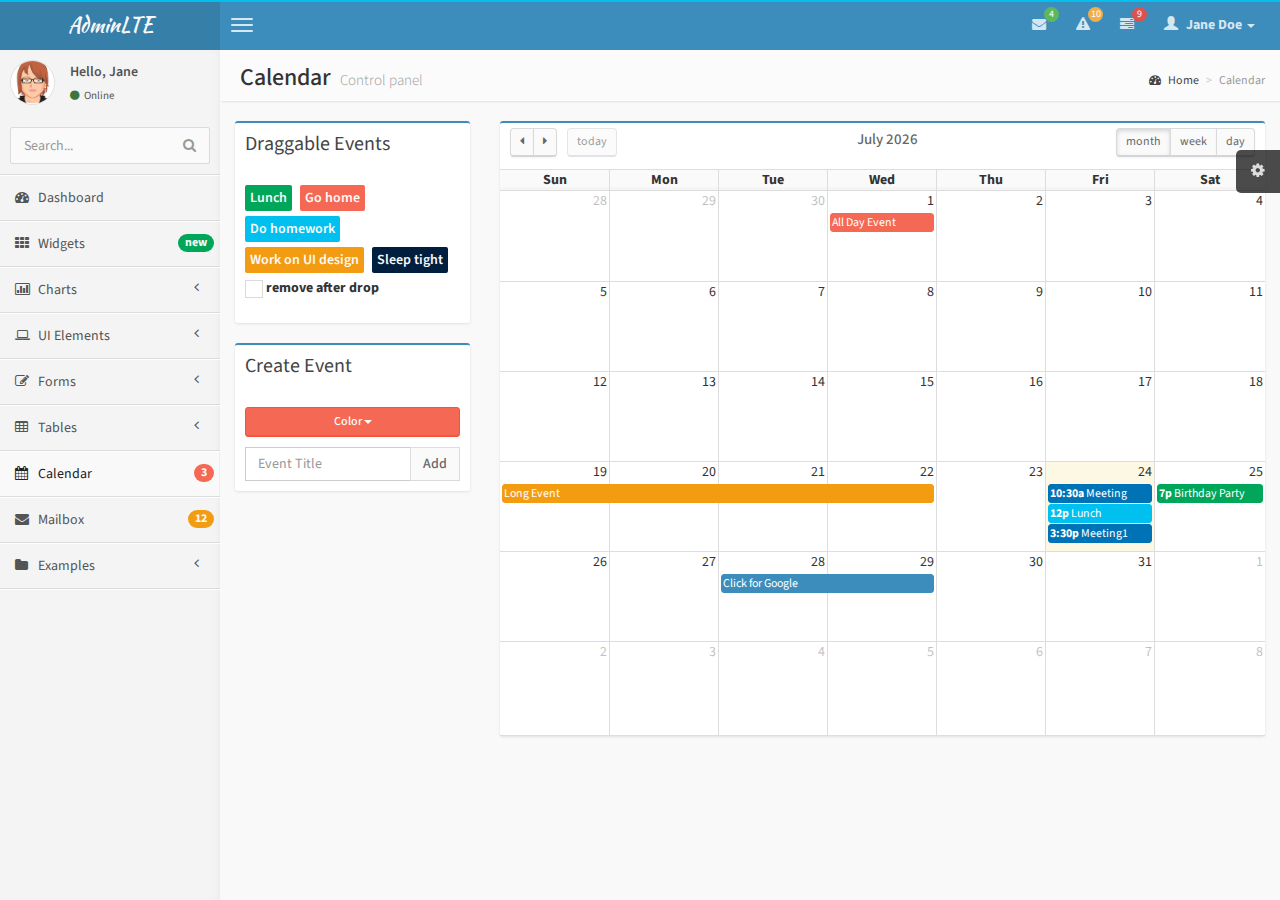
<file: src/main/webapp/pages/calendar.html>
<!DOCTYPE html>
<html>
    <head>
        <meta charset="UTF-8">
        <title>AdminLTE | Calendar</title>
        <meta content='width=device-width, initial-scale=1, maximum-scale=1, user-scalable=no' name='viewport'>
        <!-- bootstrap 3.0.2 -->
        <link href="../css/bootstrap.min.css" rel="stylesheet" type="text/css" />
        <!-- font Awesome -->
        <link href="../css/font-awesome.min.css" rel="stylesheet" type="text/css" />
        <!-- Ionicons -->
        <link href="../css/ionicons.min.css" rel="stylesheet" type="text/css" />
        <!-- fullCalendar -->
        <link href="../css/fullcalendar/fullcalendar.css" rel="stylesheet" type="text/css" />
        <link href="../css/fullcalendar/fullcalendar.print.css" rel="stylesheet" type="text/css" media='print' />
        <!-- Theme style -->
        <link href="../css/AdminLTE.css" rel="stylesheet" type="text/css" />
        
        <!-- HTML5 Shim and Respond.js IE8 support of HTML5 elements and media queries -->
        <!-- WARNING: Respond.js doesn't work if you view the page via file:// -->
        <!--[if lt IE 9]>
          <script src="https://oss.maxcdn.com/libs/html5shiv/3.7.0/html5shiv.js"></script>
          <script src="https://oss.maxcdn.com/libs/respond.js/1.3.0/respond.min.js"></script>
        <![endif]-->
    </head>
    <body class="skin-blue">
        <!-- header logo: style can be found in header.less -->
        <header class="header">
            <a href="../index.html" class="logo">
                <!-- Add the class icon to your logo image or logo icon to add the margining -->
                AdminLTE
            </a>
            <!-- Header Navbar: style can be found in header.less -->
            <nav class="navbar navbar-static-top" role="navigation">
                <!-- Sidebar toggle button-->
                <a href="#" class="navbar-btn sidebar-toggle" data-toggle="offcanvas" role="button">
                    <span class="sr-only">Toggle navigation</span>
                    <span class="icon-bar"></span>
                    <span class="icon-bar"></span>
                    <span class="icon-bar"></span>
                </a>
                <div class="navbar-right">
                    <ul class="nav navbar-nav">
                        <!-- Messages: style can be found in dropdown.less-->
                        <li class="dropdown messages-menu">
                            <a href="#" class="dropdown-toggle" data-toggle="dropdown">
                                <i class="fa fa-envelope"></i>
                                <span class="label label-success">4</span>
                            </a>
                            <ul class="dropdown-menu">
                                <li class="header">You have 4 messages</li>
                                <li>
                                    <!-- inner menu: contains the actual data -->
                                    <ul class="menu">
                                        <li><!-- start message -->
                                            <a href="#">
                                                <div class="pull-left">
                                                    <img src="../img/avatar3.png" class="img-circle" alt="User Image"/>
                                                </div>
                                                <h4>
                                                    Support Team
                                                    <small><i class="fa fa-clock-o"></i> 5 mins</small>
                                                </h4>
                                                <p>Why not buy a new awesome theme?</p>
                                            </a>
                                        </li><!-- end message -->
                                        <li>
                                            <a href="#">
                                                <div class="pull-left">
                                                    <img src="../img/avatar2.png" class="img-circle" alt="user image"/>
                                                </div>
                                                <h4>
                                                    AdminLTE Design Team
                                                    <small><i class="fa fa-clock-o"></i> 2 hours</small>
                                                </h4>
                                                <p>Why not buy a new awesome theme?</p>
                                            </a>
                                        </li>
                                        <li>
                                            <a href="#">
                                                <div class="pull-left">
                                                    <img src="../img/avatar.png" class="img-circle" alt="user image"/>
                                                </div>
                                                <h4>
                                                    Developers
                                                    <small><i class="fa fa-clock-o"></i> Today</small>
                                                </h4>
                                                <p>Why not buy a new awesome theme?</p>
                                            </a>
                                        </li>
                                        <li>
                                            <a href="#">
                                                <div class="pull-left">
                                                    <img src="../img/avatar2.png" class="img-circle" alt="user image"/>
                                                </div>
                                                <h4>
                                                    Sales Department
                                                    <small><i class="fa fa-clock-o"></i> Yesterday</small>
                                                </h4>
                                                <p>Why not buy a new awesome theme?</p>
                                            </a>
                                        </li>
                                        <li>
                                            <a href="#">
                                                <div class="pull-left">
                                                    <img src="../img/avatar.png" class="img-circle" alt="user image"/>
                                                </div>
                                                <h4>
                                                    Reviewers
                                                    <small><i class="fa fa-clock-o"></i> 2 days</small>
                                                </h4>
                                                <p>Why not buy a new awesome theme?</p>
                                            </a>
                                        </li>
                                    </ul>
                                </li>
                                <li class="footer"><a href="#">See All Messages</a></li>
                            </ul>
                        </li>
                        <!-- Notifications: style can be found in dropdown.less -->
                        <li class="dropdown notifications-menu">
                            <a href="#" class="dropdown-toggle" data-toggle="dropdown">
                                <i class="fa fa-warning"></i>
                                <span class="label label-warning">10</span>
                            </a>
                            <ul class="dropdown-menu">
                                <li class="header">You have 10 notifications</li>
                                <li>
                                    <!-- inner menu: contains the actual data -->
                                    <ul class="menu">
                                        <li>
                                            <a href="#">
                                                <i class="ion ion-ios7-people info"></i> 5 new members joined today
                                            </a>
                                        </li>
                                        <li>
                                            <a href="#">
                                                <i class="fa fa-warning danger"></i> Very long description here that may not fit into the page and may cause design problems
                                            </a>
                                        </li>
                                        <li>
                                            <a href="#">
                                                <i class="fa fa-users warning"></i> 5 new members joined
                                            </a>
                                        </li>

                                        <li>
                                            <a href="#">
                                                <i class="ion ion-ios7-cart success"></i> 25 sales made
                                            </a>
                                        </li>
                                        <li>
                                            <a href="#">
                                                <i class="ion ion-ios7-person danger"></i> You changed your username
                                            </a>
                                        </li>
                                    </ul>
                                </li>
                                <li class="footer"><a href="#">View all</a></li>
                            </ul>
                        </li>
                        <!-- Tasks: style can be found in dropdown.less -->
                        <li class="dropdown tasks-menu">
                            <a href="#" class="dropdown-toggle" data-toggle="dropdown">
                                <i class="fa fa-tasks"></i>
                                <span class="label label-danger">9</span>
                            </a>
                            <ul class="dropdown-menu">
                                <li class="header">You have 9 tasks</li>
                                <li>
                                    <!-- inner menu: contains the actual data -->
                                    <ul class="menu">
                                        <li><!-- Task item -->
                                            <a href="#">
                                                <h3>
                                                    Design some buttons
                                                    <small class="pull-right">20%</small>
                                                </h3>
                                                <div class="progress xs">
                                                    <div class="progress-bar progress-bar-aqua" style="width: 20%" role="progressbar" aria-valuenow="20" aria-valuemin="0" aria-valuemax="100">
                                                        <span class="sr-only">20% Complete</span>
                                                    </div>
                                                </div>
                                            </a>
                                        </li><!-- end task item -->
                                        <li><!-- Task item -->
                                            <a href="#">
                                                <h3>
                                                    Create a nice theme
                                                    <small class="pull-right">40%</small>
                                                </h3>
                                                <div class="progress xs">
                                                    <div class="progress-bar progress-bar-green" style="width: 40%" role="progressbar" aria-valuenow="20" aria-valuemin="0" aria-valuemax="100">
                                                        <span class="sr-only">40% Complete</span>
                                                    </div>
                                                </div>
                                            </a>
                                        </li><!-- end task item -->
                                        <li><!-- Task item -->
                                            <a href="#">
                                                <h3>
                                                    Some task I need to do
                                                    <small class="pull-right">60%</small>
                                                </h3>
                                                <div class="progress xs">
                                                    <div class="progress-bar progress-bar-red" style="width: 60%" role="progressbar" aria-valuenow="20" aria-valuemin="0" aria-valuemax="100">
                                                        <span class="sr-only">60% Complete</span>
                                                    </div>
                                                </div>
                                            </a>
                                        </li><!-- end task item -->
                                        <li><!-- Task item -->
                                            <a href="#">
                                                <h3>
                                                    Make beautiful transitions
                                                    <small class="pull-right">80%</small>
                                                </h3>
                                                <div class="progress xs">
                                                    <div class="progress-bar progress-bar-yellow" style="width: 80%" role="progressbar" aria-valuenow="20" aria-valuemin="0" aria-valuemax="100">
                                                        <span class="sr-only">80% Complete</span>
                                                    </div>
                                                </div>
                                            </a>
                                        </li><!-- end task item -->
                                    </ul>
                                </li>
                                <li class="footer">
                                    <a href="#">View all tasks</a>
                                </li>
                            </ul>
                        </li>
                        <!-- User Account: style can be found in dropdown.less -->
                        <li class="dropdown user user-menu">
                            <a href="#" class="dropdown-toggle" data-toggle="dropdown">
                                <i class="glyphicon glyphicon-user"></i>
                                <span>Jane Doe <i class="caret"></i></span>
                            </a>
                            <ul class="dropdown-menu">
                                <!-- User image -->
                                <li class="user-header bg-light-blue">
                                    <img src="../img/avatar3.png" class="img-circle" alt="User Image" />
                                    <p>
                                        Jane Doe - Web Developer
                                        <small>Member since Nov. 2012</small>
                                    </p>
                                </li>
                                <!-- Menu Body -->
                                <li class="user-body">
                                    <div class="col-xs-4 text-center">
                                        <a href="#">Followers</a>
                                    </div>
                                    <div class="col-xs-4 text-center">
                                        <a href="#">Sales</a>
                                    </div>
                                    <div class="col-xs-4 text-center">
                                        <a href="#">Friends</a>
                                    </div>
                                </li>
                                <!-- Menu Footer-->
                                <li class="user-footer">
                                    <div class="pull-left">
                                        <a href="#" class="btn btn-default btn-flat">Profile</a>
                                    </div>
                                    <div class="pull-right">
                                        <a href="#" class="btn btn-default btn-flat">Sign out</a>
                                    </div>
                                </li>
                            </ul>
                        </li>
                    </ul>
                </div>
            </nav>
        </header>
        <div class="wrapper row-offcanvas row-offcanvas-left">
            <!-- Left side column. contains the logo and sidebar -->
            <aside class="left-side sidebar-offcanvas">                
                <!-- sidebar: style can be found in sidebar.less -->
                <section class="sidebar">
                    <!-- Sidebar user panel -->
                    <div class="user-panel">
                        <div class="pull-left image">
                            <img src="../img/avatar3.png" class="img-circle" alt="User Image" />
                        </div>
                        <div class="pull-left info">
                            <p>Hello, Jane</p>

                            <a href="#"><i class="fa fa-circle text-success"></i> Online</a>
                        </div>
                    </div>
                    <!-- search form -->
                    <form action="#" method="get" class="sidebar-form">
                        <div class="input-group">
                            <input type="text" name="q" class="form-control" placeholder="Search..."/>
                            <span class="input-group-btn">
                                <button type='submit' name='seach' id='search-btn' class="btn btn-flat"><i class="fa fa-search"></i></button>
                            </span>
                        </div>
                    </form>
                    <!-- /.search form -->
                    <!-- sidebar menu: : style can be found in sidebar.less -->
                    <ul class="sidebar-menu">
                        <li>
                            <a href="../index.html">
                                <i class="fa fa-dashboard"></i> <span>Dashboard</span>
                            </a>
                        </li>
                        <li>
                            <a href="widgets.html">
                                <i class="fa fa-th"></i> <span>Widgets</span> <small class="badge pull-right bg-green">new</small>
                            </a>
                        </li>
                        <li class="treeview">
                            <a href="#">
                                <i class="fa fa-bar-chart-o"></i>
                                <span>Charts</span>
                                <i class="fa fa-angle-left pull-right"></i>
                            </a>
                            <ul class="treeview-menu">
                                <li><a href="charts/morris.html"><i class="fa fa-angle-double-right"></i> Morris</a></li>
                                <li><a href="charts/flot.html"><i class="fa fa-angle-double-right"></i> Flot</a></li>
                                <li><a href="charts/inline.html"><i class="fa fa-angle-double-right"></i> Inline charts</a></li>
                            </ul>
                        </li>
                        <li class="treeview">
                            <a href="#">
                                <i class="fa fa-laptop"></i>
                                <span>UI Elements</span>
                                <i class="fa fa-angle-left pull-right"></i>
                            </a>
                            <ul class="treeview-menu">
                                <li><a href="UI/general.html"><i class="fa fa-angle-double-right"></i> General</a></li>
                                <li><a href="UI/icons.html"><i class="fa fa-angle-double-right"></i> Icons</a></li>
                                <li><a href="UI/buttons.html"><i class="fa fa-angle-double-right"></i> Buttons</a></li>
                                <li><a href="UI/sliders.html"><i class="fa fa-angle-double-right"></i> Sliders</a></li>
                                <li><a href="UI/timeline.html"><i class="fa fa-angle-double-right"></i> Timeline</a></li>
                            </ul>
                        </li>
                        <li class="treeview">
                            <a href="#">
                                <i class="fa fa-edit"></i> <span>Forms</span>
                                <i class="fa fa-angle-left pull-right"></i>
                            </a>
                            <ul class="treeview-menu">
                                <li><a href="forms/general.html"><i class="fa fa-angle-double-right"></i> General Elements</a></li>
                                <li><a href="forms/advanced.html"><i class="fa fa-angle-double-right"></i> Advanced Elements</a></li>
                                <li><a href="forms/editors.html"><i class="fa fa-angle-double-right"></i> Editors</a></li>                                
                            </ul>
                        </li>
                        <li class="treeview">
                            <a href="#">
                                <i class="fa fa-table"></i> <span>Tables</span>
                                <i class="fa fa-angle-left pull-right"></i>
                            </a>
                            <ul class="treeview-menu">
                                <li><a href="tables/simple.html"><i class="fa fa-angle-double-right"></i> Simple tables</a></li>
                                <li><a href="tables/data.html"><i class="fa fa-angle-double-right"></i> Data tables</a></li>
                            </ul>
                        </li>
                        <li class="active">
                            <a href="calendar.html">
                                <i class="fa fa-calendar"></i> <span>Calendar</span>
                                <small class="badge pull-right bg-red">3</small>
                            </a>
                        </li>
                        <li>
                            <a href="mailbox.html">
                                <i class="fa fa-envelope"></i> <span>Mailbox</span>
                                <small class="badge pull-right bg-yellow">12</small>
                            </a>
                        </li>
                        <li class="treeview">
                            <a href="#">
                                <i class="fa fa-folder"></i> <span>Examples</span>
                                <i class="fa fa-angle-left pull-right"></i>
                            </a>
                            <ul class="treeview-menu">
                                <li><a href="examples/invoice.html"><i class="fa fa-angle-double-right"></i> Invoice</a></li>
                                <li><a href="examples/login.html"><i class="fa fa-angle-double-right"></i> Login</a></li>
                                <li><a href="examples/register.html"><i class="fa fa-angle-double-right"></i> Register</a></li>
                                <li><a href="examples/lockscreen.html"><i class="fa fa-angle-double-right"></i> Lockscreen</a></li>
                                <li><a href="examples/404.html"><i class="fa fa-angle-double-right"></i> 404 Error</a></li>
                                <li><a href="examples/500.html"><i class="fa fa-angle-double-right"></i> 500 Error</a></li>                                
                                <li><a href="examples/blank.html"><i class="fa fa-angle-double-right"></i> Blank Page</a></li>
                            </ul>
                        </li>
                    </ul>
                </section>
                <!-- /.sidebar -->
            </aside>

            <!-- Right side column. Contains the navbar and content of the page -->
            <aside class="right-side">                
                <!-- Content Header (Page header) -->
                <section class="content-header">
                    <h1>
                        Calendar
                        <small>Control panel</small>
                    </h1>
                    <ol class="breadcrumb">
                        <li><a href="#"><i class="fa fa-dashboard"></i> Home</a></li>
                        <li class="active">Calendar</li>
                    </ol>
                </section>

                <!-- Main content -->
                <section class="content">


                    <div class="row">
                        <div class="col-md-3">
                            <div class="box box-primary">
                                <div class="box-header">
                                    <h4 class="box-title">Draggable Events</h4>
                                </div>
                                <div class="box-body">
                                    <!-- the events -->
                                    <div id='external-events'>                                        
                                        <div class='external-event bg-green'>Lunch</div>
                                        <div class='external-event bg-red'>Go home</div>
                                        <div class='external-event bg-aqua'>Do homework</div>
                                        <div class='external-event bg-yellow'>Work on UI design</div>
                                        <div class='external-event bg-navy'>Sleep tight</div>
                                        <p>
                                            <input type='checkbox' id='drop-remove' /> <label for='drop-remove'>remove after drop</label>
                                        </p>
                                    </div>
                                </div><!-- /.box-body -->
                            </div><!-- /. box -->
                            <div class="box box-primary">
                                <div class="box-header">
                                    <h3 class="box-title">Create Event</h3>
                                </div>
                                <div class="box-body">
                                    <div class="btn-group" style="width: 100%; margin-bottom: 10px;">
                                        <button type="button" id="color-chooser-btn" class="btn btn-danger btn-block btn-sm dropdown-toggle" data-toggle="dropdown">Color <span class="caret"></span></button>
                                        <ul class="dropdown-menu" id="color-chooser">
                                            <li><a class="text-green" href="#"><i class="fa fa-square"></i> Green</a></li>
                                            <li><a class="text-blue" href="#"><i class="fa fa-square"></i> Blue</a></li>                                            
                                            <li><a class="text-navy" href="#"><i class="fa fa-square"></i> Navy</a></li>                                            
                                            <li><a class="text-yellow" href="#"><i class="fa fa-square"></i> Yellow</a></li>
                                            <li><a class="text-orange" href="#"><i class="fa fa-square"></i> Orange</a></li>
                                            <li><a class="text-aqua" href="#"><i class="fa fa-square"></i> Aqua</a></li>
                                            <li><a class="text-red" href="#"><i class="fa fa-square"></i> Red</a></li>
                                            <li><a class="text-fuchsia" href="#"><i class="fa fa-square"></i> Fuchsia</a></li>
                                            <li><a class="text-purple" href="#"><i class="fa fa-square"></i> Purple</a></li>
                                        </ul>
                                    </div><!-- /btn-group -->
                                    <div class="input-group">                                          
                                        <input id="new-event" type="text" class="form-control" placeholder="Event Title">
                                        <div class="input-group-btn">
                                            <button id="add-new-event" type="button" class="btn btn-default btn-flat">Add</button>
                                        </div><!-- /btn-group -->
                                    </div><!-- /input-group -->
                                </div>
                            </div>
                        </div><!-- /.col -->
                        <div class="col-md-9">
                            <div class="box box-primary">                                
                                <div class="box-body no-padding">
                                    <!-- THE CALENDAR -->
                                    <div id="calendar"></div>
                                </div><!-- /.box-body -->
                            </div><!-- /. box -->
                        </div><!-- /.col -->
                    </div><!-- /.row -->  


                </section><!-- /.content -->
            </aside><!-- /.right-side -->
        </div><!-- ./wrapper -->


        <!-- jQuery 2.0.2 -->
        <script src="http://ajax.googleapis.com/ajax/libs/jquery/2.0.2/jquery.min.js"></script>
        <!-- jQuery UI 1.10.3 -->
        <script src="../js/jquery-ui-1.10.3.min.js" type="text/javascript"></script>
        <!-- Bootstrap -->
        <script src="../js/bootstrap.min.js" type="text/javascript"></script>
        <!-- AdminLTE App -->
        <script src="../js/AdminLTE/app.js" type="text/javascript"></script>
        <!-- fullCalendar -->
        <script src="../js/plugins/fullcalendar/fullcalendar.min.js" type="text/javascript"></script>
        <!-- Page specific script -->
        <script type="text/javascript">
            $(function() {

                /* initialize the external events
                 -----------------------------------------------------------------*/
                function ini_events(ele) {
                    ele.each(function() {

                        // create an Event Object (http://arshaw.com/fullcalendar/docs/event_data/Event_Object/)
                        // it doesn't need to have a start or end
                        var eventObject = {
                            title: $.trim($(this).text()) // use the element's text as the event title
                        };

                        // store the Event Object in the DOM element so we can get to it later
                        $(this).data('eventObject', eventObject);

                        // make the event draggable using jQuery UI
                        $(this).draggable({
                            zIndex: 1070,
                            revert: true, // will cause the event to go back to its
                            revertDuration: 0  //  original position after the drag
                        });

                    });
                }
                ini_events($('#external-events div.external-event'));

                /* initialize the calendar
                 -----------------------------------------------------------------*/
                //Date for the calendar events (dummy data)
                var date = new Date();
                var d = date.getDate(),
                        m = date.getMonth(),
                        y = date.getFullYear();
                $('#calendar').fullCalendar({
                    header: {
                        left: 'prev,next today',
                        center: 'title',
                        right: 'month,agendaWeek,agendaDay'
                    },
                    buttonText: {//This is to add icons to the visible buttons
                        prev: "<span class='fa fa-caret-left'></span>",
                        next: "<span class='fa fa-caret-right'></span>",
                        today: 'today',
                        month: 'month',
                        week: 'week',
                        day: 'day'
                    },
                    //Random default events
                    events: [
                        {
                            title: 'All Day Event',
                            start: new Date(y, m, 1),
                            backgroundColor: "#f56954", //red 
                            borderColor: "#f56954" //red
                        },
                        {
                            title: 'Long Event',
                            start: new Date(y, m, d - 5),
                            end: new Date(y, m, d - 2),
                            backgroundColor: "#f39c12", //yellow
                            borderColor: "#f39c12" //yellow
                        },
                        {
                            title: 'Meeting',
                            start: new Date(y, m, d, 10, 30),
                            allDay: false,
                            backgroundColor: "#0073b7", //Blue
                            borderColor: "#0073b7" //Blue
                        },
						{
                            title: 'Meeting1',
                            start: new Date(y, m, d, 15, 30),
                            allDay: false,
                            backgroundColor: "#0073b7", //Blue
                            borderColor: "#0073b7" //Blue
                        },
                        {
                            title: 'Lunch',
                            start: new Date(y, m, d, 12, 0),
                            end: new Date(y, m, d, 14, 0),
                            allDay: false,
                            backgroundColor: "#00c0ef", //Info (aqua)
                            borderColor: "#00c0ef" //Info (aqua)
                        },
                        {
                            title: 'Birthday Party',
                            start: new Date(y, m, d + 1, 19, 0),
                            end: new Date(y, m, d + 1, 22, 30),
                            allDay: false,
                            backgroundColor: "#00a65a", //Success (green)
                            borderColor: "#00a65a" //Success (green)
                        },
                        {
                            title: 'Click for Google',
                            start: new Date(y, m, 28),
                            end: new Date(y, m, 29),
                            url: 'http://google.com/',
                            backgroundColor: "#3c8dbc", //Primary (light-blue)
                            borderColor: "#3c8dbc" //Primary (light-blue)
                        }
                    ],
                    editable: true,
                    droppable: true, // this allows things to be dropped onto the calendar !!!
                    drop: function(date, allDay) { // this function is called when something is dropped

                        // retrieve the dropped element's stored Event Object
                        var originalEventObject = $(this).data('eventObject');

                        // we need to copy it, so that multiple events don't have a reference to the same object
                        var copiedEventObject = $.extend({}, originalEventObject);

                        // assign it the date that was reported
                        copiedEventObject.start = date;
                        copiedEventObject.allDay = allDay;
                        copiedEventObject.backgroundColor = $(this).css("background-color");
                        copiedEventObject.borderColor = $(this).css("border-color");

                        // render the event on the calendar
                        // the last `true` argument determines if the event "sticks" (http://arshaw.com/fullcalendar/docs/event_rendering/renderEvent/)
                        $('#calendar').fullCalendar('renderEvent', copiedEventObject, true);

                        // is the "remove after drop" checkbox checked?
                        if ($('#drop-remove').is(':checked')) {
                            // if so, remove the element from the "Draggable Events" list
                            $(this).remove();
                        }

                    }
                });

                /* ADDING EVENTS */
                var currColor = "#f56954"; //Red by default
                //Color chooser button
                var colorChooser = $("#color-chooser-btn");
                $("#color-chooser > li > a").click(function(e) {
                    e.preventDefault();
                    //Save color
                    currColor = $(this).css("color");
                    //Add color effect to button
                    colorChooser
                            .css({"background-color": currColor, "border-color": currColor})
                            .html($(this).text()+' <span class="caret"></span>');
                });
                $("#add-new-event").click(function(e) {
                    e.preventDefault();
                    //Get value and make sure it is not null
                    var val = $("#new-event").val();
                    if (val.length == 0) {
                        return;
                    }

                    //Create event
                    var event = $("<div />");
                    event.css({"background-color": currColor, "border-color": currColor, "color": "#fff"}).addClass("external-event");
                    event.html(val);
                    $('#external-events').prepend(event);

                    //Add draggable funtionality
                    ini_events(event);

                    //Remove event from text input
                    $("#new-event").val("");
                });
            });
        </script>

    </body>
</html>
</file>
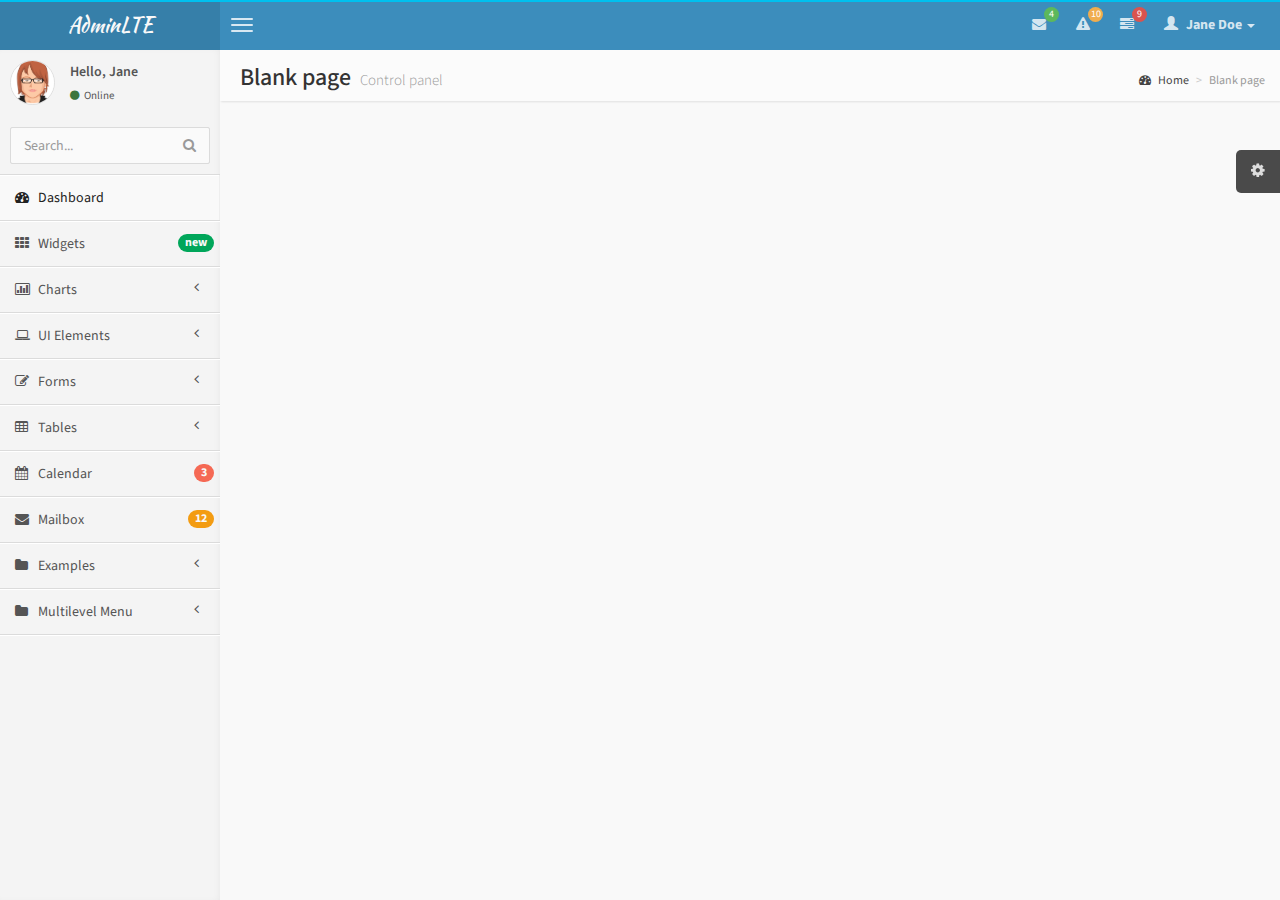
<file: src/main/webapp/pages/empty.html>
<!DOCTYPE html>
<html>
    <head>
        <meta charset="UTF-8">
        <title>AdminLTE | Dashboard</title>
        <meta content='width=device-width, initial-scale=1, maximum-scale=1, user-scalable=no' name='viewport'>
        <!-- bootstrap 3.0.2 -->
        <link href="../css/bootstrap.min.css" rel="stylesheet" type="text/css" />
        <!-- font Awesome -->
        <link href="../css/font-awesome.min.css" rel="stylesheet" type="text/css" />
        <!-- Ionicons -->
        <link href="../css/ionicons.min.css" rel="stylesheet" type="text/css" />
        <!-- Theme style -->
        <link href="../css/AdminLTE.css" rel="stylesheet" type="text/css" />

        <!-- HTML5 Shim and Respond.js IE8 support of HTML5 elements and media queries -->
        <!-- WARNING: Respond.js doesn't work if you view the page via file:// -->
        <!--[if lt IE 9]>
          <script src="https://oss.maxcdn.com/libs/html5shiv/3.7.0/html5shiv.js"></script>
          <script src="https://oss.maxcdn.com/libs/respond.js/1.3.0/respond.min.js"></script>
        <![endif]-->
    </head>
    <body class="skin-blue">
        <!-- header logo: style can be found in header.less -->
        <header class="header">
            <a href="../index.html" class="logo">
                <!-- Add the class icon to your logo image or logo icon to add the margining -->
                AdminLTE
            </a>
            <!-- Header Navbar: style can be found in header.less -->
            <nav class="navbar navbar-static-top" role="navigation">
                <!-- Sidebar toggle button-->
                <a href="#" class="navbar-btn sidebar-toggle" data-toggle="offcanvas" role="button">
                    <span class="sr-only">Toggle navigation</span>
                    <span class="icon-bar"></span>
                    <span class="icon-bar"></span>
                    <span class="icon-bar"></span>
                </a>
                <div class="navbar-right">
                    <ul class="nav navbar-nav">
                        <!-- Messages: style can be found in dropdown.less-->
                        <li class="dropdown messages-menu">
                            <a href="#" class="dropdown-toggle" data-toggle="dropdown">
                                <i class="fa fa-envelope"></i>
                                <span class="label label-success">4</span>
                            </a>
                            <ul class="dropdown-menu">
                                <li class="header">You have 4 messages</li>
                                <li>
                                    <!-- inner menu: contains the actual data -->
                                    <ul class="menu">
                                        <li><!-- start message -->
                                            <a href="#">
                                                <div class="pull-left">
                                                    <img src="../img/avatar3.png" class="img-circle" alt="User Image"/>
                                                </div>
                                                <h4>
                                                    Support Team
                                                    <small><i class="fa fa-clock-o"></i> 5 mins</small>
                                                </h4>
                                                <p>Why not buy a new awesome theme?</p>
                                            </a>
                                        </li><!-- end message -->
                                        <li>
                                            <a href="#">
                                                <div class="pull-left">
                                                    <img src="../img/avatar2.png" class="img-circle" alt="user image"/>
                                                </div>
                                                <h4>
                                                    AdminLTE Design Team
                                                    <small><i class="fa fa-clock-o"></i> 2 hours</small>
                                                </h4>
                                                <p>Why not buy a new awesome theme?</p>
                                            </a>
                                        </li>
                                        <li>
                                            <a href="#">
                                                <div class="pull-left">
                                                    <img src="../img/avatar.png" class="img-circle" alt="user image"/>
                                                </div>
                                                <h4>
                                                    Developers
                                                    <small><i class="fa fa-clock-o"></i> Today</small>
                                                </h4>
                                                <p>Why not buy a new awesome theme?</p>
                                            </a>
                                        </li>
                                        <li>
                                            <a href="#">
                                                <div class="pull-left">
                                                    <img src="../img/avatar2.png" class="img-circle" alt="user image"/>
                                                </div>
                                                <h4>
                                                    Sales Department
                                                    <small><i class="fa fa-clock-o"></i> Yesterday</small>
                                                </h4>
                                                <p>Why not buy a new awesome theme?</p>
                                            </a>
                                        </li>
                                        <li>
                                            <a href="#">
                                                <div class="pull-left">
                                                    <img src="../img/avatar.png" class="img-circle" alt="user image"/>
                                                </div>
                                                <h4>
                                                    Reviewers
                                                    <small><i class="fa fa-clock-o"></i> 2 days</small>
                                                </h4>
                                                <p>Why not buy a new awesome theme?</p>
                                            </a>
                                        </li>
                                    </ul>
                                </li>
                                <li class="footer"><a href="#">See All Messages</a></li>
                            </ul>
                        </li>
                        <!-- Notifications: style can be found in dropdown.less -->
                        <li class="dropdown notifications-menu">
                            <a href="#" class="dropdown-toggle" data-toggle="dropdown">
                                <i class="fa fa-warning"></i>
                                <span class="label label-warning">10</span>
                            </a>
                            <ul class="dropdown-menu">
                                <li class="header">You have 10 notifications</li>
                                <li>
                                    <!-- inner menu: contains the actual data -->
                                    <ul class="menu">
                                        <li>
                                            <a href="#">
                                                <i class="ion ion-ios7-people info"></i> 5 new members joined today
                                            </a>
                                        </li>
                                        <li>
                                            <a href="#">
                                                <i class="fa fa-warning danger"></i> Very long description here that may not fit into the page and may cause design problems
                                            </a>
                                        </li>
                                        <li>
                                            <a href="#">
                                                <i class="fa fa-users warning"></i> 5 new members joined
                                            </a>
                                        </li>

                                        <li>
                                            <a href="#">
                                                <i class="ion ion-ios7-cart success"></i> 25 sales made
                                            </a>
                                        </li>
                                        <li>
                                            <a href="#">
                                                <i class="ion ion-ios7-person danger"></i> You changed your username
                                            </a>
                                        </li>
                                    </ul>
                                </li>
                                <li class="footer"><a href="#">View all</a></li>
                            </ul>
                        </li>
                        <!-- Tasks: style can be found in dropdown.less -->
                        <li class="dropdown tasks-menu">
                            <a href="#" class="dropdown-toggle" data-toggle="dropdown">
                                <i class="fa fa-tasks"></i>
                                <span class="label label-danger">9</span>
                            </a>
                            <ul class="dropdown-menu">
                                <li class="header">You have 9 tasks</li>
                                <li>
                                    <!-- inner menu: contains the actual data -->
                                    <ul class="menu">
                                        <li><!-- Task item -->
                                            <a href="#">
                                                <h3>
                                                    Design some buttons
                                                    <small class="pull-right">20%</small>
                                                </h3>
                                                <div class="progress xs">
                                                    <div class="progress-bar progress-bar-aqua" style="width: 20%" role="progressbar" aria-valuenow="20" aria-valuemin="0" aria-valuemax="100">
                                                        <span class="sr-only">20% Complete</span>
                                                    </div>
                                                </div>
                                            </a>
                                        </li><!-- end task item -->
                                        <li><!-- Task item -->
                                            <a href="#">
                                                <h3>
                                                    Create a nice theme
                                                    <small class="pull-right">40%</small>
                                                </h3>
                                                <div class="progress xs">
                                                    <div class="progress-bar progress-bar-green" style="width: 40%" role="progressbar" aria-valuenow="20" aria-valuemin="0" aria-valuemax="100">
                                                        <span class="sr-only">40% Complete</span>
                                                    </div>
                                                </div>
                                            </a>
                                        </li><!-- end task item -->
                                        <li><!-- Task item -->
                                            <a href="#">
                                                <h3>
                                                    Some task I need to do
                                                    <small class="pull-right">60%</small>
                                                </h3>
                                                <div class="progress xs">
                                                    <div class="progress-bar progress-bar-red" style="width: 60%" role="progressbar" aria-valuenow="20" aria-valuemin="0" aria-valuemax="100">
                                                        <span class="sr-only">60% Complete</span>
                                                    </div>
                                                </div>
                                            </a>
                                        </li><!-- end task item -->
                                        <li><!-- Task item -->
                                            <a href="#">
                                                <h3>
                                                    Make beautiful transitions
                                                    <small class="pull-right">80%</small>
                                                </h3>
                                                <div class="progress xs">
                                                    <div class="progress-bar progress-bar-yellow" style="width: 80%" role="progressbar" aria-valuenow="20" aria-valuemin="0" aria-valuemax="100">
                                                        <span class="sr-only">80% Complete</span>
                                                    </div>
                                                </div>
                                            </a>
                                        </li><!-- end task item -->
                                    </ul>
                                </li>
                                <li class="footer">
                                    <a href="#">View all tasks</a>
                                </li>
                            </ul>
                        </li>
                        <!-- User Account: style can be found in dropdown.less -->
                        <li class="dropdown user user-menu">
                            <a href="#" class="dropdown-toggle" data-toggle="dropdown">
                                <i class="glyphicon glyphicon-user"></i>
                                <span>Jane Doe <i class="caret"></i></span>
                            </a>
                            <ul class="dropdown-menu">
                                <!-- User image -->
                                <li class="user-header bg-light-blue">
                                    <img src="../img/avatar3.png" class="img-circle" alt="User Image" />
                                    <p>
                                        Jane Doe - Web Developer
                                        <small>Member since Nov. 2012</small>
                                    </p>
                                </li>
                                <!-- Menu Body -->
                                <li class="user-body">
                                    <div class="col-xs-4 text-center">
                                        <a href="#">Followers</a>
                                    </div>
                                    <div class="col-xs-4 text-center">
                                        <a href="#">Sales</a>
                                    </div>
                                    <div class="col-xs-4 text-center">
                                        <a href="#">Friends</a>
                                    </div>
                                </li>
                                <!-- Menu Footer-->
                                <li class="user-footer">
                                    <div class="pull-left">
                                        <a href="#" class="btn btn-default btn-flat">Profile</a>
                                    </div>
                                    <div class="pull-right">
                                        <a href="#" class="btn btn-default btn-flat">Sign out</a>
                                    </div>
                                </li>
                            </ul>
                        </li>
                    </ul>
                </div>
            </nav>
        </header>
        <div class="wrapper row-offcanvas row-offcanvas-left">
            <!-- Left side column. contains the logo and sidebar -->
            <aside class="left-side sidebar-offcanvas">                
                <!-- sidebar: style can be found in sidebar.less -->
                <section class="sidebar">
                    <!-- Sidebar user panel -->
                    <div class="user-panel">
                        <div class="pull-left image">
                            <img src="../img/avatar3.png" class="img-circle" alt="User Image" />
                        </div>
                        <div class="pull-left info">
                            <p>Hello, Jane</p>

                            <a href="#"><i class="fa fa-circle text-success"></i> Online</a>
                        </div>
                    </div>
                    <!-- search form -->
                    <form action="#" method="get" class="sidebar-form">
                        <div class="input-group">
                            <input type="text" name="q" class="form-control" placeholder="Search..."/>
                            <span class="input-group-btn">
                                <button type='submit' name='seach' id='search-btn' class="btn btn-flat"><i class="fa fa-search"></i></button>
                            </span>
                        </div>
                    </form>
                    <!-- /.search form -->
                    <!-- sidebar menu: : style can be found in sidebar.less -->
                    <ul class="sidebar-menu">
                        <li class="active">
                            <a href="../index.html">
                                <i class="fa fa-dashboard"></i> <span>Dashboard</span>
                            </a>
                        </li>
                        <li>
                            <a href="widgets.html">
                                <i class="fa fa-th"></i> <span>Widgets</span> <small class="badge pull-right bg-green">new</small>
                            </a>
                        </li>
                        <li class="treeview">
                            <a href="#">
                                <i class="fa fa-bar-chart-o"></i>
                                <span>Charts</span>
                                <i class="fa fa-angle-left pull-right"></i>
                            </a>
                            <ul class="treeview-menu">
                                <li><a href="charts/morris.html"><i class="fa fa-angle-double-right"></i> Morris</a></li>
                                <li><a href="charts/flot.html"><i class="fa fa-angle-double-right"></i> Flot</a></li>
                                <li><a href="charts/inline.html"><i class="fa fa-angle-double-right"></i> Inline charts</a></li>
                            </ul>
                        </li>
                        <li class="treeview">
                            <a href="#">
                                <i class="fa fa-laptop"></i>
                                <span>UI Elements</span>
                                <i class="fa fa-angle-left pull-right"></i>
                            </a>
                            <ul class="treeview-menu">
                                <li><a href="UI/general.html"><i class="fa fa-angle-double-right"></i> General</a></li>
                                <li><a href="UI/icons.html"><i class="fa fa-angle-double-right"></i> Icons</a></li>
                                <li><a href="UI/buttons.html"><i class="fa fa-angle-double-right"></i> Buttons</a></li>
                                <li><a href="UI/sliders.html"><i class="fa fa-angle-double-right"></i> Sliders</a></li>
                                <li><a href="UI/timeline.html"><i class="fa fa-angle-double-right"></i> Timeline</a></li>
                            </ul>
                        </li>
                        <li class="treeview">
                            <a href="#">
                                <i class="fa fa-edit"></i> <span>Forms</span>
                                <i class="fa fa-angle-left pull-right"></i>
                            </a>
                            <ul class="treeview-menu">
                                <li><a href="forms/general.html"><i class="fa fa-angle-double-right"></i> General Elements</a></li>
                                <li><a href="forms/advanced.html"><i class="fa fa-angle-double-right"></i> Advanced Elements</a></li>
                                <li><a href="forms/editors.html"><i class="fa fa-angle-double-right"></i> Editors</a></li>                                
                            </ul>
                        </li>
                        <li class="treeview">
                            <a href="#">
                                <i class="fa fa-table"></i> <span>Tables</span>
                                <i class="fa fa-angle-left pull-right"></i>
                            </a>
                            <ul class="treeview-menu">
                                <li><a href="tables/simple.html"><i class="fa fa-angle-double-right"></i> Simple tables</a></li>
                                <li><a href="tables/data.html"><i class="fa fa-angle-double-right"></i> Data tables</a></li>
                            </ul>
                        </li>
                        <li>
                            <a href="calendar.html">
                                <i class="fa fa-calendar"></i> <span>Calendar</span>
                                <small class="badge pull-right bg-red">3</small>
                            </a>
                        </li>
                        <li>
                            <a href="mailbox.html">
                                <i class="fa fa-envelope"></i> <span>Mailbox</span>
                                <small class="badge pull-right bg-yellow">12</small>
                            </a>
                        </li>
                        <li class="treeview">
                            <a href="#">
                                <i class="fa fa-folder"></i> <span>Examples</span>
                                <i class="fa fa-angle-left pull-right"></i>
                            </a>
                            <ul class="treeview-menu">
                                <li><a href="examples/invoice.html"><i class="fa fa-angle-double-right"></i> Invoice</a></li>
                                <li><a href="examples/login.html"><i class="fa fa-angle-double-right"></i> Login</a></li>
                                <li><a href="examples/register.html"><i class="fa fa-angle-double-right"></i> Register</a></li>
                                <li><a href="examples/lockscreen.html"><i class="fa fa-angle-double-right"></i> Lockscreen</a></li>
                                <li><a href="examples/404.html"><i class="fa fa-angle-double-right"></i> 404 Error</a></li>
                                <li><a href="examples/500.html"><i class="fa fa-angle-double-right"></i> 500 Error</a></li>                                
                                <li><a href="examples/blank.html"><i class="fa fa-angle-double-right"></i> Blank Page</a></li>
                            </ul>
                        </li>
                        <li class="treeview">
                            <a href="#">
                                <i class="fa fa-folder"></i>  Multilevel Menu
                                <i class="fa fa-angle-left pull-right"></i>
                            </a>                            

                            <ul class="treeview-menu">
                                <li class="treeview">
                                    <a href="#">
                                        First level
                                        <i class="fa fa-angle-left pull-right"></i>
                                    </a>

                                    <ul class="treeview-menu">
                                        <li class="treeview">
                                            <a href="#">
                                                Second level
                                                <i class="fa fa-angle-left pull-right"></i>
                                            </a>

                                            <ul class="treeview-menu">
                                                <li>
                                                    <a href="#">Third level</a>
                                                </li>
                                            </ul>
                                        </li>
                                    </ul>
                                </li>
                            </ul>
                        </li>
                    </ul>
                </section>
                <!-- /.sidebar -->
            </aside>

            <!-- Right side column. Contains the navbar and content of the page -->
            <aside class="right-side">                
                <!-- Content Header (Page header) -->
                <section class="content-header">
                    <h1>
                        Blank page
                        <small>Control panel</small>
                    </h1>
                    <ol class="breadcrumb">
                        <li><a href="#"><i class="fa fa-dashboard"></i> Home</a></li>
                        <li class="active">Blank page</li>
                    </ol>
                </section>

                <!-- Main content -->
                <section class="content">


                </section><!-- /.content -->
            </aside><!-- /.right-side -->
        </div><!-- ./wrapper -->


        <!-- jQuery 2.0.2 -->
        <script src="http://ajax.googleapis.com/ajax/libs/jquery/2.0.2/jquery.min.js"></script>
        <!-- Bootstrap -->
        <script src="../js/bootstrap.min.js" type="text/javascript"></script>
        <!-- AdminLTE App -->
        <script src="../js/AdminLTE/app.js" type="text/javascript"></script>

    </body>
</html>
</file>
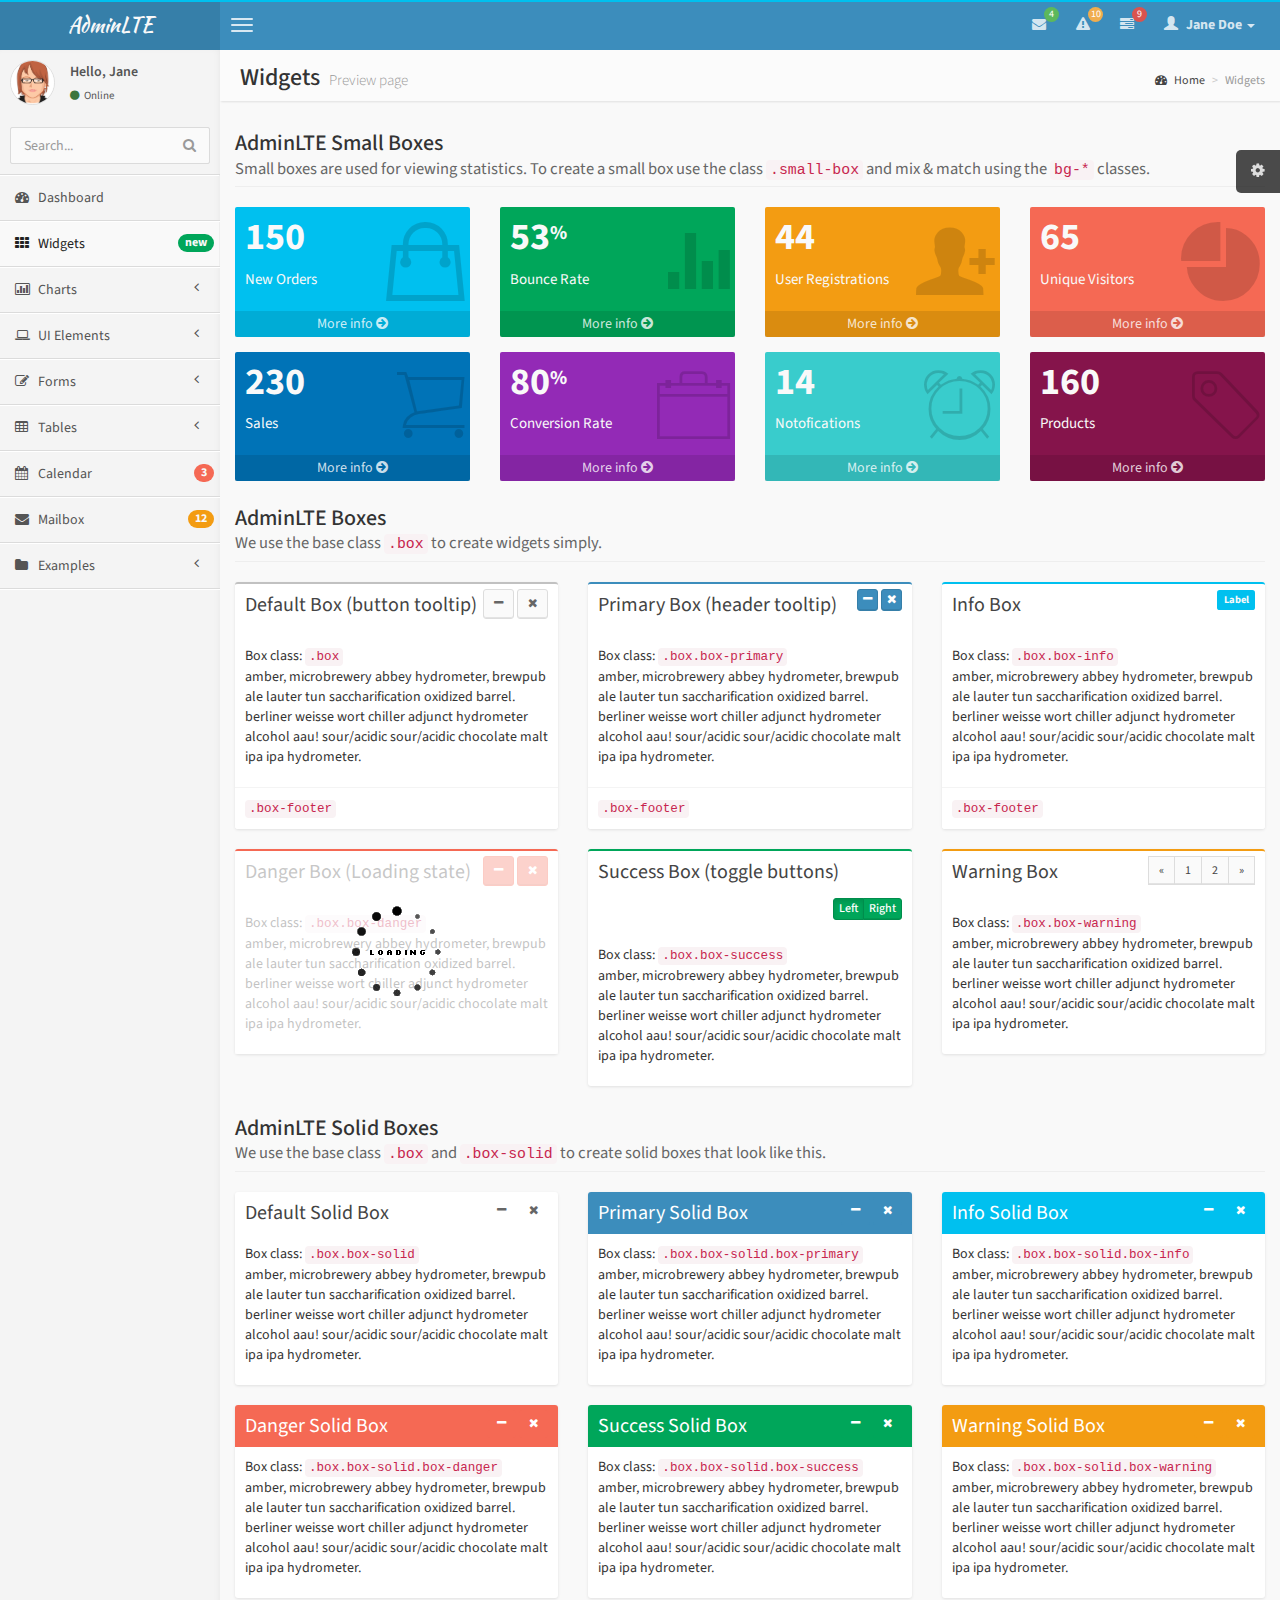
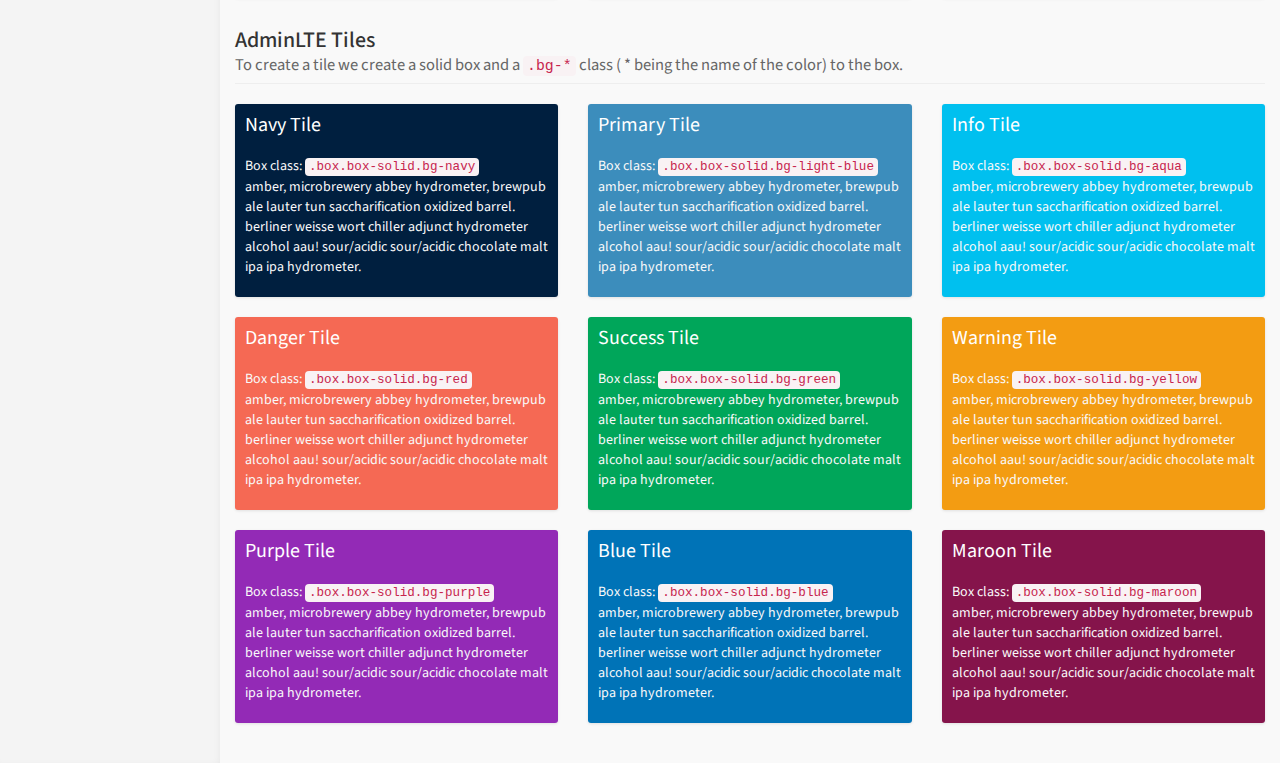
<file: src/main/webapp/pages/widgets.html>
<!DOCTYPE html>
<html>
    <head>
        <meta charset="UTF-8">
        <title>AdminLTE | Widgets</title>
        <meta content='width=device-width, initial-scale=1, maximum-scale=1, user-scalable=no' name='viewport'>
        <!-- bootstrap 3.0.2 -->
        <link href="../css/bootstrap.min.css" rel="stylesheet" type="text/css" />
        <!-- font Awesome -->
        <link href="../css/font-awesome.min.css" rel="stylesheet" type="text/css" />
        <!-- Ionicons -->
        <link href="../css/ionicons.min.css" rel="stylesheet" type="text/css" />
        <!-- Theme style -->
        <link href="../css/AdminLTE.css" rel="stylesheet" type="text/css" />

        <!-- HTML5 Shim and Respond.js IE8 support of HTML5 elements and media queries -->
        <!-- WARNING: Respond.js doesn't work if you view the page via file:// -->
        <!--[if lt IE 9]>
          <script src="https://oss.maxcdn.com/libs/html5shiv/3.7.0/html5shiv.js"></script>
          <script src="https://oss.maxcdn.com/libs/respond.js/1.3.0/respond.min.js"></script>
        <![endif]-->
    </head>
    <body class="skin-blue">
        <!-- header logo: style can be found in header.less -->
        <header class="header">
            <a href="../index.html" class="logo">
                <!-- Add the class icon to your logo image or logo icon to add the margining -->
                AdminLTE
            </a>
            <!-- Header Navbar: style can be found in header.less -->
            <nav class="navbar navbar-static-top" role="navigation">
                <!-- Sidebar toggle button-->
                <a href="#" class="navbar-btn sidebar-toggle" data-toggle="offcanvas" role="button">
                    <span class="sr-only">Toggle navigation</span>
                    <span class="icon-bar"></span>
                    <span class="icon-bar"></span>
                    <span class="icon-bar"></span>
                </a>
                <div class="navbar-right">
                    <ul class="nav navbar-nav">
                        <!-- Messages: style can be found in dropdown.less-->
                        <li class="dropdown messages-menu">
                            <a href="#" class="dropdown-toggle" data-toggle="dropdown">
                                <i class="fa fa-envelope"></i>
                                <span class="label label-success">4</span>
                            </a>
                            <ul class="dropdown-menu">
                                <li class="header">You have 4 messages</li>
                                <li>
                                    <!-- inner menu: contains the actual data -->
                                    <ul class="menu">
                                        <li><!-- start message -->
                                            <a href="#">
                                                <div class="pull-left">
                                                    <img src="../img/avatar3.png" class="img-circle" alt="User Image"/>
                                                </div>
                                                <h4>
                                                    Support Team
                                                    <small><i class="fa fa-clock-o"></i> 5 mins</small>
                                                </h4>
                                                <p>Why not buy a new awesome theme?</p>
                                            </a>
                                        </li><!-- end message -->
                                        <li>
                                            <a href="#">
                                                <div class="pull-left">
                                                    <img src="../img/avatar2.png" class="img-circle" alt="user image"/>
                                                </div>
                                                <h4>
                                                    AdminLTE Design Team
                                                    <small><i class="fa fa-clock-o"></i> 2 hours</small>
                                                </h4>
                                                <p>Why not buy a new awesome theme?</p>
                                            </a>
                                        </li>
                                        <li>
                                            <a href="#">
                                                <div class="pull-left">
                                                    <img src="../img/avatar.png" class="img-circle" alt="user image"/>
                                                </div>
                                                <h4>
                                                    Developers
                                                    <small><i class="fa fa-clock-o"></i> Today</small>
                                                </h4>
                                                <p>Why not buy a new awesome theme?</p>
                                            </a>
                                        </li>
                                        <li>
                                            <a href="#">
                                                <div class="pull-left">
                                                    <img src="../img/avatar2.png" class="img-circle" alt="user image"/>
                                                </div>
                                                <h4>
                                                    Sales Department
                                                    <small><i class="fa fa-clock-o"></i> Yesterday</small>
                                                </h4>
                                                <p>Why not buy a new awesome theme?</p>
                                            </a>
                                        </li>
                                        <li>
                                            <a href="#">
                                                <div class="pull-left">
                                                    <img src="../img/avatar.png" class="img-circle" alt="user image"/>
                                                </div>
                                                <h4>
                                                    Reviewers
                                                    <small><i class="fa fa-clock-o"></i> 2 days</small>
                                                </h4>
                                                <p>Why not buy a new awesome theme?</p>
                                            </a>
                                        </li>
                                    </ul>
                                </li>
                                <li class="footer"><a href="#">See All Messages</a></li>
                            </ul>
                        </li>
                        <!-- Notifications: style can be found in dropdown.less -->
                        <li class="dropdown notifications-menu">
                            <a href="#" class="dropdown-toggle" data-toggle="dropdown">
                                <i class="fa fa-warning"></i>
                                <span class="label label-warning">10</span>
                            </a>
                            <ul class="dropdown-menu">
                                <li class="header">You have 10 notifications</li>
                                <li>
                                    <!-- inner menu: contains the actual data -->
                                    <ul class="menu">
                                        <li>
                                            <a href="#">
                                                <i class="ion ion-ios7-people info"></i> 5 new members joined today
                                            </a>
                                        </li>
                                        <li>
                                            <a href="#">
                                                <i class="fa fa-warning danger"></i> Very long description here that may not fit into the page and may cause design problems
                                            </a>
                                        </li>
                                        <li>
                                            <a href="#">
                                                <i class="fa fa-users warning"></i> 5 new members joined
                                            </a>
                                        </li>

                                        <li>
                                            <a href="#">
                                                <i class="ion ion-ios7-cart success"></i> 25 sales made
                                            </a>
                                        </li>
                                        <li>
                                            <a href="#">
                                                <i class="ion ion-ios7-person danger"></i> You changed your username
                                            </a>
                                        </li>
                                    </ul>
                                </li>
                                <li class="footer"><a href="#">View all</a></li>
                            </ul>
                        </li>
                        <!-- Tasks: style can be found in dropdown.less -->
                        <li class="dropdown tasks-menu">
                            <a href="#" class="dropdown-toggle" data-toggle="dropdown">
                                <i class="fa fa-tasks"></i>
                                <span class="label label-danger">9</span>
                            </a>
                            <ul class="dropdown-menu">
                                <li class="header">You have 9 tasks</li>
                                <li>
                                    <!-- inner menu: contains the actual data -->
                                    <ul class="menu">
                                        <li><!-- Task item -->
                                            <a href="#">
                                                <h3>
                                                    Design some buttons
                                                    <small class="pull-right">20%</small>
                                                </h3>
                                                <div class="progress xs">
                                                    <div class="progress-bar progress-bar-aqua" style="width: 20%" role="progressbar" aria-valuenow="20" aria-valuemin="0" aria-valuemax="100">
                                                        <span class="sr-only">20% Complete</span>
                                                    </div>
                                                </div>
                                            </a>
                                        </li><!-- end task item -->
                                        <li><!-- Task item -->
                                            <a href="#">
                                                <h3>
                                                    Create a nice theme
                                                    <small class="pull-right">40%</small>
                                                </h3>
                                                <div class="progress xs">
                                                    <div class="progress-bar progress-bar-green" style="width: 40%" role="progressbar" aria-valuenow="20" aria-valuemin="0" aria-valuemax="100">
                                                        <span class="sr-only">40% Complete</span>
                                                    </div>
                                                </div>
                                            </a>
                                        </li><!-- end task item -->
                                        <li><!-- Task item -->
                                            <a href="#">
                                                <h3>
                                                    Some task I need to do
                                                    <small class="pull-right">60%</small>
                                                </h3>
                                                <div class="progress xs">
                                                    <div class="progress-bar progress-bar-red" style="width: 60%" role="progressbar" aria-valuenow="20" aria-valuemin="0" aria-valuemax="100">
                                                        <span class="sr-only">60% Complete</span>
                                                    </div>
                                                </div>
                                            </a>
                                        </li><!-- end task item -->
                                        <li><!-- Task item -->
                                            <a href="#">
                                                <h3>
                                                    Make beautiful transitions
                                                    <small class="pull-right">80%</small>
                                                </h3>
                                                <div class="progress xs">
                                                    <div class="progress-bar progress-bar-yellow" style="width: 80%" role="progressbar" aria-valuenow="20" aria-valuemin="0" aria-valuemax="100">
                                                        <span class="sr-only">80% Complete</span>
                                                    </div>
                                                </div>
                                            </a>
                                        </li><!-- end task item -->
                                    </ul>
                                </li>
                                <li class="footer">
                                    <a href="#">View all tasks</a>
                                </li>
                            </ul>
                        </li>
                        <!-- User Account: style can be found in dropdown.less -->
                        <li class="dropdown user user-menu">
                            <a href="#" class="dropdown-toggle" data-toggle="dropdown">
                                <i class="glyphicon glyphicon-user"></i>
                                <span>Jane Doe <i class="caret"></i></span>
                            </a>
                            <ul class="dropdown-menu">
                                <!-- User image -->
                                <li class="user-header bg-light-blue">
                                    <img src="../img/avatar3.png" class="img-circle" alt="User Image" />
                                    <p>
                                        Jane Doe - Web Developer
                                        <small>Member since Nov. 2012</small>
                                    </p>
                                </li>
                                <!-- Menu Body -->
                                <li class="user-body">
                                    <div class="col-xs-4 text-center">
                                        <a href="#">Followers</a>
                                    </div>
                                    <div class="col-xs-4 text-center">
                                        <a href="#">Sales</a>
                                    </div>
                                    <div class="col-xs-4 text-center">
                                        <a href="#">Friends</a>
                                    </div>
                                </li>
                                <!-- Menu Footer-->
                                <li class="user-footer">
                                    <div class="pull-left">
                                        <a href="#" class="btn btn-default btn-flat">Profile</a>
                                    </div>
                                    <div class="pull-right">
                                        <a href="#" class="btn btn-default btn-flat">Sign out</a>
                                    </div>
                                </li>
                            </ul>
                        </li>
                    </ul>
                </div>
            </nav>
        </header>
        <div class="wrapper row-offcanvas row-offcanvas-left">
            <!-- Left side column. contains the logo and sidebar -->
            <aside class="left-side sidebar-offcanvas">
                <!-- sidebar: style can be found in sidebar.less -->
                <section class="sidebar">
                    <!-- Sidebar user panel -->
                    <div class="user-panel">
                        <div class="pull-left image">
                            <img src="../img/avatar3.png" class="img-circle" alt="User Image" />
                        </div>
                        <div class="pull-left info">
                            <p>Hello, Jane</p>

                            <a href="#"><i class="fa fa-circle text-success"></i> Online</a>
                        </div>
                    </div>
                    <!-- search form -->
                    <form action="#" method="get" class="sidebar-form">
                        <div class="input-group">
                            <input type="text" name="q" class="form-control" placeholder="Search..."/>
                            <span class="input-group-btn">
                                <button type='submit' name='seach' id='search-btn' class="btn btn-flat"><i class="fa fa-search"></i></button>
                            </span>
                        </div>
                    </form>
                    <!-- /.search form -->
                    <!-- sidebar menu: : style can be found in sidebar.less -->
                    <ul class="sidebar-menu">
                        <li>
                            <a href="../index.html">
                                <i class="fa fa-dashboard"></i> <span>Dashboard</span>
                            </a>
                        </li>
                        <li class="active">
                            <a href="widgets.html">
                                <i class="fa fa-th"></i> <span>Widgets</span> <small class="badge pull-right bg-green">new</small>
                            </a>
                        </li>
                        <li class="treeview">
                            <a href="#">
                                <i class="fa fa-bar-chart-o"></i>
                                <span>Charts</span>
                                <i class="fa fa-angle-left pull-right"></i>
                            </a>
                            <ul class="treeview-menu">
                                <li><a href="charts/morris.html"><i class="fa fa-angle-double-right"></i> Morris</a></li>
                                <li><a href="charts/flot.html"><i class="fa fa-angle-double-right"></i> Flot</a></li>
                                <li><a href="charts/inline.html"><i class="fa fa-angle-double-right"></i> Inline charts</a></li>
                            </ul>
                        </li>
                        <li class="treeview">
                            <a href="#">
                                <i class="fa fa-laptop"></i>
                                <span>UI Elements</span>
                                <i class="fa fa-angle-left pull-right"></i>
                            </a>
                            <ul class="treeview-menu">
                                <li><a href="UI/general.html"><i class="fa fa-angle-double-right"></i> General</a></li>
                                <li><a href="UI/icons.html"><i class="fa fa-angle-double-right"></i> Icons</a></li>
                                <li><a href="UI/buttons.html"><i class="fa fa-angle-double-right"></i> Buttons</a></li>
                                <li><a href="UI/sliders.html"><i class="fa fa-angle-double-right"></i> Sliders</a></li>
                                <li><a href="UI/timeline.html"><i class="fa fa-angle-double-right"></i> Timeline</a></li>
                            </ul>
                        </li>
                        <li class="treeview">
                            <a href="#">
                                <i class="fa fa-edit"></i> <span>Forms</span>
                                <i class="fa fa-angle-left pull-right"></i>
                            </a>
                            <ul class="treeview-menu">
                                <li><a href="forms/general.html"><i class="fa fa-angle-double-right"></i> General Elements</a></li>
                                <li><a href="forms/advanced.html"><i class="fa fa-angle-double-right"></i> Advanced Elements</a></li>
                                <li><a href="forms/editors.html"><i class="fa fa-angle-double-right"></i> Editors</a></li>
                            </ul>
                        </li>
                        <li class="treeview">
                            <a href="#">
                                <i class="fa fa-table"></i> <span>Tables</span>
                                <i class="fa fa-angle-left pull-right"></i>
                            </a>
                            <ul class="treeview-menu">
                                <li><a href="tables/simple.html"><i class="fa fa-angle-double-right"></i> Simple tables</a></li>
                                <li><a href="tables/data.html"><i class="fa fa-angle-double-right"></i> Data tables</a></li>
                            </ul>
                        </li>
                        <li>
                            <a href="calendar.html">
                                <i class="fa fa-calendar"></i> <span>Calendar</span>
                                <small class="badge pull-right bg-red">3</small>
                            </a>
                        </li>
                        <li>
                            <a href="mailbox.html">
                                <i class="fa fa-envelope"></i> <span>Mailbox</span>
                                <small class="badge pull-right bg-yellow">12</small>
                            </a>
                        </li>
                        <li class="treeview">
                            <a href="#">
                                <i class="fa fa-folder"></i> <span>Examples</span>
                                <i class="fa fa-angle-left pull-right"></i>
                            </a>
                            <ul class="treeview-menu">
                                <li><a href="examples/invoice.html"><i class="fa fa-angle-double-right"></i> Invoice</a></li>
                                <li><a href="examples/login.html"><i class="fa fa-angle-double-right"></i> Login</a></li>
                                <li><a href="examples/register.html"><i class="fa fa-angle-double-right"></i> Register</a></li>
                                <li><a href="examples/lockscreen.html"><i class="fa fa-angle-double-right"></i> Lockscreen</a></li>
                                <li><a href="examples/404.html"><i class="fa fa-angle-double-right"></i> 404 Error</a></li>
                                <li><a href="examples/500.html"><i class="fa fa-angle-double-right"></i> 500 Error</a></li>
                                <li><a href="examples/blank.html"><i class="fa fa-angle-double-right"></i> Blank Page</a></li>
                            </ul>
                        </li>
                    </ul>
                </section>
                <!-- /.sidebar -->
            </aside>

            <!-- Right side column. Contains the navbar and content of the page -->
            <aside class="right-side">
                <!-- Content Header (Page header) -->
                <section class="content-header">
                    <h1>
                        Widgets
                        <small>Preview page</small>
                    </h1>
                    <ol class="breadcrumb">
                        <li><a href="#"><i class="fa fa-dashboard"></i> Home</a></li>
                        <li class="active">Widgets</li>
                    </ol>
                </section>

                <!-- Main content -->
                <section class="content">
                    <h4 class="page-header">
                        AdminLTE Small Boxes
                        <small>Small boxes are used for viewing statistics. To create a small box use the class <code>.small-box</code> and mix & match using the <code>bg-*</code> classes.</small>
                    </h4>
                    <!-- Small boxes (Stat box) -->
                    <div class="row">
                        <div class="col-lg-3 col-xs-6">
                            <!-- small box -->
                            <div class="small-box bg-aqua">
                                <div class="inner">
                                    <h3>
                                        150
                                    </h3>
                                    <p>
                                        New Orders
                                    </p>
                                </div>
                                <div class="icon">
                                    <i class="ion ion-bag"></i>
                                </div>
                                <a href="#" class="small-box-footer">
                                    More info <i class="fa fa-arrow-circle-right"></i>
                                </a>
                            </div>
                        </div><!-- ./col -->
                        <div class="col-lg-3 col-xs-6">
                            <!-- small box -->
                            <div class="small-box bg-green">
                                <div class="inner">
                                    <h3>
                                        53<sup style="font-size: 20px">%</sup>
                                    </h3>
                                    <p>
                                        Bounce Rate
                                    </p>
                                </div>
                                <div class="icon">
                                    <i class="ion ion-stats-bars"></i>
                                </div>
                                <a href="#" class="small-box-footer">
                                    More info <i class="fa fa-arrow-circle-right"></i>
                                </a>
                            </div>
                        </div><!-- ./col -->
                        <div class="col-lg-3 col-xs-6">
                            <!-- small box -->
                            <div class="small-box bg-yellow">
                                <div class="inner">
                                    <h3>
                                        44
                                    </h3>
                                    <p>
                                        User Registrations
                                    </p>
                                </div>
                                <div class="icon">
                                    <i class="ion ion-person-add"></i>
                                </div>
                                <a href="#" class="small-box-footer">
                                    More info <i class="fa fa-arrow-circle-right"></i>
                                </a>
                            </div>
                        </div><!-- ./col -->
                        <div class="col-lg-3 col-xs-6">
                            <!-- small box -->
                            <div class="small-box bg-red">
                                <div class="inner">
                                    <h3>
                                        65
                                    </h3>
                                    <p>
                                        Unique Visitors
                                    </p>
                                </div>
                                <div class="icon">
                                    <i class="ion ion-pie-graph"></i>
                                </div>
                                <a href="#" class="small-box-footer">
                                    More info <i class="fa fa-arrow-circle-right"></i>
                                </a>
                            </div>
                        </div><!-- ./col -->
                    </div><!-- /.row -->

                    <!-- Small boxes (Stat box) -->
                    <div class="row">
                        <div class="col-lg-3 col-xs-6">
                            <!-- small box -->
                            <div class="small-box bg-blue">
                                <div class="inner">
                                    <h3>
                                        230
                                    </h3>
                                    <p>
                                        Sales
                                    </p>
                                </div>
                                <div class="icon">
                                    <i class="ion ion-ios7-cart-outline"></i>
                                </div>
                                <a href="#" class="small-box-footer">
                                    More info <i class="fa fa-arrow-circle-right"></i>
                                </a>
                            </div>
                        </div><!-- ./col -->
                        <div class="col-lg-3 col-xs-6">
                            <!-- small box -->
                            <div class="small-box bg-purple">
                                <div class="inner">
                                    <h3>
                                        80<sup style="font-size: 20px">%</sup>
                                    </h3>
                                    <p>
                                        Conversion Rate
                                    </p>
                                </div>
                                <div class="icon">
                                    <i class="ion ion-ios7-briefcase-outline"></i>
                                </div>
                                <a href="#" class="small-box-footer">
                                    More info <i class="fa fa-arrow-circle-right"></i>
                                </a>
                            </div>
                        </div><!-- ./col -->
                        <div class="col-lg-3 col-xs-6">
                            <!-- small box -->
                            <div class="small-box bg-teal">
                                <div class="inner">
                                    <h3>
                                        14
                                    </h3>
                                    <p>
                                        Notofications
                                    </p>
                                </div>
                                <div class="icon">
                                    <i class="ion ion-ios7-alarm-outline"></i>
                                </div>
                                <a href="#" class="small-box-footer">
                                    More info <i class="fa fa-arrow-circle-right"></i>
                                </a>
                            </div>
                        </div><!-- ./col -->
                        <div class="col-lg-3 col-xs-6">
                            <!-- small box -->
                            <div class="small-box bg-maroon">
                                <div class="inner">
                                    <h3>
                                        160
                                    </h3>
                                    <p>
                                        Products
                                    </p>
                                </div>
                                <div class="icon">
                                    <i class="ion ion-ios7-pricetag-outline"></i>
                                </div>
                                <a href="#" class="small-box-footer">
                                    More info <i class="fa fa-arrow-circle-right"></i>
                                </a>
                            </div>
                        </div><!-- ./col -->
                    </div><!-- /.row -->

                    <!-- Widgets as boxes -->
                    <h4 class="page-header">
                        AdminLTE Boxes
                        <small>We use the base class <code>.box</code> to create widgets simply.</small>
                    </h4>
                    <div class="row">
                        <div class="col-md-4">
                            <!-- Default box -->
                            <div class="box">
                                <div class="box-header">
                                    <h3 class="box-title">Default Box (button tooltip)</h3>
                                    <div class="box-tools pull-right">
                                        <button class="btn btn-default btn-sm" data-widget="collapse" data-toggle="tooltip" title="Collapse"><i class="fa fa-minus"></i></button>
                                        <button class="btn btn-default btn-sm" data-widget="remove" data-toggle="tooltip" title="Remove"><i class="fa fa-times"></i></button>
                                    </div>
                                </div>
                                <div class="box-body">
                                    Box class: <code>.box</code>
                                    <p>
                                        amber, microbrewery abbey hydrometer, brewpub ale lauter tun saccharification oxidized barrel.
                                        berliner weisse wort chiller adjunct hydrometer alcohol aau!
                                        sour/acidic sour/acidic chocolate malt ipa ipa hydrometer.
                                    </p>
                                </div><!-- /.box-body -->
                                <div class="box-footer">
                                    <code>.box-footer</code>
                                </div><!-- /.box-footer-->
                            </div><!-- /.box -->
                        </div><!-- /.col -->

                        <div class="col-md-4">
                            <!-- Primary box -->
                            <div class="box box-primary">
                                <div class="box-header" data-toggle="tooltip" title="Header tooltip">
                                    <h3 class="box-title">Primary Box (header tooltip)</h3>
                                    <div class="box-tools pull-right">
                                        <button class="btn btn-primary btn-xs" data-widget="collapse"><i class="fa fa-minus"></i></button>
                                        <button class="btn btn-primary btn-xs" data-widget="remove"><i class="fa fa-times"></i></button>
                                    </div>
                                </div>
                                <div class="box-body">
                                    Box class: <code>.box.box-primary</code>
                                    <p>
                                        amber, microbrewery abbey hydrometer, brewpub ale lauter tun saccharification oxidized barrel.
                                        berliner weisse wort chiller adjunct hydrometer alcohol aau!
                                        sour/acidic sour/acidic chocolate malt ipa ipa hydrometer.
                                    </p>
                                </div><!-- /.box-body -->
                                <div class="box-footer">
                                    <code>.box-footer</code>
                                </div><!-- /.box-footer-->
                            </div><!-- /.box -->
                        </div><!-- /.col -->

                        <div class="col-md-4">
                            <!-- Info box -->
                            <div class="box box-info">
                                <div class="box-header">
                                    <h3 class="box-title">Info Box</h3>
                                    <div class="box-tools pull-right">
                                        <div class="label bg-aqua">Label</div>
                                    </div>
                                </div>
                                <div class="box-body">
                                    Box class: <code>.box.box-info</code>
                                    <p>
                                        amber, microbrewery abbey hydrometer, brewpub ale lauter tun saccharification oxidized barrel.
                                        berliner weisse wort chiller adjunct hydrometer alcohol aau!
                                        sour/acidic sour/acidic chocolate malt ipa ipa hydrometer.
                                    </p>
                                </div><!-- /.box-body -->
                                <div class="box-footer">
                                    <code>.box-footer</code>
                                </div><!-- /.box-footer-->
                            </div><!-- /.box -->
                        </div><!-- /.col -->
                    </div><!-- /.row -->

                    <div class="row">
                        <div class="col-md-4">
                            <!-- Danger box -->
                            <div class="box box-danger">
                                <div class="box-header">
                                    <h3 class="box-title">Danger Box (Loading state)</h3>
                                    <div class="box-tools pull-right">
                                        <button class="btn btn-danger btn-sm" data-widget="collapse"><i class="fa fa-minus"></i></button>
                                        <button class="btn btn-danger btn-sm" data-widget="remove"><i class="fa fa-times"></i></button>
                                    </div>
                                </div>
                                <div class="box-body">
                                    Box class: <code>.box.box-danger</code>
                                    <p>
                                        amber, microbrewery abbey hydrometer, brewpub ale lauter tun saccharification oxidized barrel.
                                        berliner weisse wort chiller adjunct hydrometer alcohol aau!
                                        sour/acidic sour/acidic chocolate malt ipa ipa hydrometer.
                                    </p>                                    
                                </div><!-- /.box-body -->
                                <!-- Loading (remove the following to stop the loading)-->
                                <div class="overlay"></div>
                                <div class="loading-img"></div>
                                <!-- end loading -->
                            </div><!-- /.box -->
                        </div><!-- /.col -->

                        <div class="col-md-4">
                            <!-- Success box -->
                            <div class="box box-success">
                                <div class="box-header">
                                    <h3 class="box-title">Success Box (toggle buttons)</h3>
                                    <div class="box-tools pull-right">
                                        <div class="btn-group" data-toggle="btn-toggle">
                                            <button type="button" class="btn btn-success btn-xs active" data-toggle="on">Left</button>                                            
                                            <button type="button" class="btn btn-success btn-xs" data-toggle="off">Right</button>
                                        </div>
                                    </div>
                                </div>
                                <div class="box-body">
                                    Box class: <code>.box.box-success</code>
                                    <p>
                                        amber, microbrewery abbey hydrometer, brewpub ale lauter tun saccharification oxidized barrel.
                                        berliner weisse wort chiller adjunct hydrometer alcohol aau!
                                        sour/acidic sour/acidic chocolate malt ipa ipa hydrometer.
                                    </p>
                                </div><!-- /.box-body -->
                            </div><!-- /.box -->
                        </div><!-- /.col -->

                        <div class="col-md-4">
                            <!-- Warning box -->
                            <div class="box box-warning">
                                <div class="box-header">
                                    <h3 class="box-title">Warning Box</h3>
                                    <div class="box-tools pull-right">
                                        <ul class="pagination pagination-sm inline">
                                            <li><a href="#">&laquo;</a></li>
                                            <li><a href="#">1</a></li>
                                            <li><a href="#">2</a></li>
                                            <li><a href="#">&raquo;</a></li>
                                        </ul>
                                    </div>
                                </div>
                                <div class="box-body">
                                    Box class: <code>.box.box-warning</code>
                                    <p>
                                        amber, microbrewery abbey hydrometer, brewpub ale lauter tun saccharification oxidized barrel.
                                        berliner weisse wort chiller adjunct hydrometer alcohol aau!
                                        sour/acidic sour/acidic chocolate malt ipa ipa hydrometer.
                                    </p>
                                </div><!-- /.box-body -->
                            </div><!-- /.box -->
                        </div><!-- /.col -->
                    </div><!-- /.row -->

                    <h4 class="page-header">
                        AdminLTE Solid Boxes
                        <small>We use the base class <code>.box</code> and <code>.box-solid</code> to create solid boxes that look like this.</small>
                    </h4>
                    <!-- Solid boxes -->
                    <div class="row">
                        <div class="col-md-4">
                            <!-- Default box -->
                            <div class="box box-solid">
                                <div class="box-header">
                                    <h3 class="box-title">Default Solid Box</h3>
                                    <div class="box-tools pull-right">
                                        <button class="btn btn-default btn-sm" data-widget="collapse"><i class="fa fa-minus"></i></button>
                                        <button class="btn btn-default btn-sm" data-widget="remove"><i class="fa fa-times"></i></button>
                                    </div>
                                </div>
                                <div class="box-body">
                                    Box class: <code>.box.box-solid</code>
                                    <p>
                                        amber, microbrewery abbey hydrometer, brewpub ale lauter tun saccharification oxidized barrel.
                                        berliner weisse wort chiller adjunct hydrometer alcohol aau!
                                        sour/acidic sour/acidic chocolate malt ipa ipa hydrometer.
                                    </p>
                                </div><!-- /.box-body -->
                            </div><!-- /.box -->
                        </div><!-- /.col -->

                        <div class="col-md-4">
                            <!-- Primary box -->
                            <div class="box box-solid box-primary">
                                <div class="box-header">
                                    <h3 class="box-title">Primary Solid Box</h3>
                                    <div class="box-tools pull-right">
                                        <button class="btn btn-primary btn-sm" data-widget="collapse"><i class="fa fa-minus"></i></button>
                                        <button class="btn btn-primary btn-sm" data-widget="remove"><i class="fa fa-times"></i></button>
                                    </div>
                                </div>
                                <div class="box-body">
                                    Box class: <code>.box.box-solid.box-primary</code>
                                    <p>
                                        amber, microbrewery abbey hydrometer, brewpub ale lauter tun saccharification oxidized barrel.
                                        berliner weisse wort chiller adjunct hydrometer alcohol aau!
                                        sour/acidic sour/acidic chocolate malt ipa ipa hydrometer.
                                    </p>
                                </div><!-- /.box-body -->
                            </div><!-- /.box -->
                        </div><!-- /.col -->

                        <div class="col-md-4">
                            <!-- Info box -->
                            <div class="box box-solid box-info">
                                <div class="box-header">
                                    <h3 class="box-title">Info Solid Box</h3>
                                    <div class="box-tools pull-right">
                                        <button class="btn btn-info btn-sm" data-widget="collapse"><i class="fa fa-minus"></i></button>
                                        <button class="btn btn-info btn-sm" data-widget="remove"><i class="fa fa-times"></i></button>
                                    </div>
                                </div>
                                <div class="box-body">
                                    Box class: <code>.box.box-solid.box-info</code>
                                    <p>
                                        amber, microbrewery abbey hydrometer, brewpub ale lauter tun saccharification oxidized barrel.
                                        berliner weisse wort chiller adjunct hydrometer alcohol aau!
                                        sour/acidic sour/acidic chocolate malt ipa ipa hydrometer.
                                    </p>
                                </div><!-- /.box-body -->
                            </div><!-- /.box -->
                        </div><!-- /.col -->
                    </div><!-- /.row -->

                    <div class="row">
                        <div class="col-md-4">
                            <!-- Danger box -->
                            <div class="box box-solid box-danger">
                                <div class="box-header">
                                    <h3 class="box-title">Danger Solid Box</h3>
                                    <div class="box-tools pull-right">
                                        <button class="btn btn-danger btn-sm" data-widget="collapse"><i class="fa fa-minus"></i></button>
                                        <button class="btn btn-danger btn-sm" data-widget="remove"><i class="fa fa-times"></i></button>
                                    </div>
                                </div>
                                <div class="box-body">
                                    Box class: <code>.box.box-solid.box-danger</code>
                                    <p>
                                        amber, microbrewery abbey hydrometer, brewpub ale lauter tun saccharification oxidized barrel.
                                        berliner weisse wort chiller adjunct hydrometer alcohol aau!
                                        sour/acidic sour/acidic chocolate malt ipa ipa hydrometer.
                                    </p>
                                </div><!-- /.box-body -->
                            </div><!-- /.box -->
                        </div><!-- /.col -->

                        <div class="col-md-4">
                            <!-- Success box -->
                            <div class="box box-solid box-success">
                                <div class="box-header">
                                    <h3 class="box-title">Success Solid Box</h3>
                                    <div class="box-tools pull-right">
                                        <button class="btn btn-success btn-sm" data-widget="collapse"><i class="fa fa-minus"></i></button>
                                        <button class="btn btn-success btn-sm" data-widget="remove"><i class="fa fa-times"></i></button>
                                    </div>
                                </div>
                                <div class="box-body">
                                    Box class: <code>.box.box-solid.box-success</code>
                                    <p>
                                        amber, microbrewery abbey hydrometer, brewpub ale lauter tun saccharification oxidized barrel.
                                        berliner weisse wort chiller adjunct hydrometer alcohol aau!
                                        sour/acidic sour/acidic chocolate malt ipa ipa hydrometer.
                                    </p>
                                </div><!-- /.box-body -->
                            </div><!-- /.box -->
                        </div><!-- /.col -->

                        <div class="col-md-4">
                            <!-- Warning box -->
                            <div class="box box-solid box-warning">
                                <div class="box-header">
                                    <h3 class="box-title">Warning Solid Box</h3>
                                    <div class="box-tools pull-right">
                                        <button class="btn btn-warning btn-sm" data-widget="collapse"><i class="fa fa-minus"></i></button>
                                        <button class="btn btn-warning btn-sm" data-widget="remove"><i class="fa fa-times"></i></button>
                                    </div>
                                </div>
                                <div class="box-body">
                                    Box class: <code>.box.box-solid.box-warning</code>
                                    <p>
                                        amber, microbrewery abbey hydrometer, brewpub ale lauter tun saccharification oxidized barrel.
                                        berliner weisse wort chiller adjunct hydrometer alcohol aau!
                                        sour/acidic sour/acidic chocolate malt ipa ipa hydrometer.
                                    </p>
                                </div><!-- /.box-body -->
                            </div><!-- /.box -->
                        </div><!-- /.col -->
                    </div><!-- /.row -->

                    <h4 class="page-header">
                        AdminLTE Tiles
                        <small>To create a tile we create a solid box and a <code>.bg-*</code> class ( * being the name of the color) to the box.</small>
                    </h4>
                    <!-- Solid boxes -->
                    <div class="row">
                        <div class="col-md-4">
                            <!-- Navy tile -->
                            <div class="box box-solid bg-navy">
                                <div class="box-header">
                                    <h3 class="box-title">Navy Tile</h3>
                                </div>
                                <div class="box-body">
                                    Box class: <code>.box.box-solid.bg-navy</code>
                                    <p>
                                        amber, microbrewery abbey hydrometer, brewpub ale lauter tun saccharification oxidized barrel.
                                        berliner weisse wort chiller adjunct hydrometer alcohol aau!
                                        sour/acidic sour/acidic chocolate malt ipa ipa hydrometer.
                                    </p>
                                </div><!-- /.box-body -->
                            </div><!-- /.box -->
                        </div><!-- /.col -->

                        <div class="col-md-4">
                            <!-- Primary tile -->
                            <div class="box box-solid bg-light-blue">
                                <div class="box-header">
                                    <h3 class="box-title">Primary Tile</h3>
                                </div>
                                <div class="box-body">
                                    Box class: <code>.box.box-solid.bg-light-blue</code>
                                    <p>
                                        amber, microbrewery abbey hydrometer, brewpub ale lauter tun saccharification oxidized barrel.
                                        berliner weisse wort chiller adjunct hydrometer alcohol aau!
                                        sour/acidic sour/acidic chocolate malt ipa ipa hydrometer.
                                    </p>
                                </div><!-- /.box-body -->
                            </div><!-- /.box -->
                        </div><!-- /.col -->

                        <div class="col-md-4">
                            <!-- Info box -->
                            <div class="box box-solid bg-aqua">
                                <div class="box-header">
                                    <h3 class="box-title">Info Tile</h3>
                                </div>
                                <div class="box-body">
                                    Box class: <code>.box.box-solid.bg-aqua</code>
                                    <p>
                                        amber, microbrewery abbey hydrometer, brewpub ale lauter tun saccharification oxidized barrel.
                                        berliner weisse wort chiller adjunct hydrometer alcohol aau!
                                        sour/acidic sour/acidic chocolate malt ipa ipa hydrometer.
                                    </p>
                                </div><!-- /.box-body -->
                            </div><!-- /.box -->
                        </div><!-- /.col -->
                    </div><!-- /.row -->

                    <div class="row">
                        <div class="col-md-4">
                            <!-- Danger box -->
                            <div class="box box-solid bg-red">
                                <div class="box-header">
                                    <h3 class="box-title">Danger Tile</h3>
                                </div>
                                <div class="box-body">
                                    Box class: <code>.box.box-solid.bg-red</code>
                                    <p>
                                        amber, microbrewery abbey hydrometer, brewpub ale lauter tun saccharification oxidized barrel.
                                        berliner weisse wort chiller adjunct hydrometer alcohol aau!
                                        sour/acidic sour/acidic chocolate malt ipa ipa hydrometer.
                                    </p>
                                </div><!-- /.box-body -->
                            </div><!-- /.box -->
                        </div><!-- /.col -->

                        <div class="col-md-4">
                            <!-- Success box -->
                            <div class="box box-solid bg-green">
                                <div class="box-header">
                                    <h3 class="box-title">Success Tile</h3>                                    
                                </div>
                                <div class="box-body">
                                    Box class: <code>.box.box-solid.bg-green</code>
                                    <p>
                                        amber, microbrewery abbey hydrometer, brewpub ale lauter tun saccharification oxidized barrel.
                                        berliner weisse wort chiller adjunct hydrometer alcohol aau!
                                        sour/acidic sour/acidic chocolate malt ipa ipa hydrometer.
                                    </p>
                                </div><!-- /.box-body -->
                            </div><!-- /.box -->
                        </div><!-- /.col -->

                        <div class="col-md-4">
                            <!-- Warning box -->
                            <div class="box box-solid bg-yellow">
                                <div class="box-header">
                                    <h3 class="box-title">Warning Tile</h3>                                    
                                </div>
                                <div class="box-body">
                                    Box class: <code>.box.box-solid.bg-yellow</code>
                                    <p>
                                        amber, microbrewery abbey hydrometer, brewpub ale lauter tun saccharification oxidized barrel.
                                        berliner weisse wort chiller adjunct hydrometer alcohol aau!
                                        sour/acidic sour/acidic chocolate malt ipa ipa hydrometer.
                                    </p>
                                </div><!-- /.box-body -->
                            </div><!-- /.box -->
                        </div><!-- /.col -->
                    </div><!-- /.row -->
                    <div class="row">
                        <div class="col-md-4">
                            <!-- Purple tile -->
                            <div class="box box-solid bg-purple">
                                <div class="box-header">
                                    <h3 class="box-title">Purple Tile</h3>
                                </div>
                                <div class="box-body">
                                    Box class: <code>.box.box-solid.bg-purple</code>
                                    <p>
                                        amber, microbrewery abbey hydrometer, brewpub ale lauter tun saccharification oxidized barrel.
                                        berliner weisse wort chiller adjunct hydrometer alcohol aau!
                                        sour/acidic sour/acidic chocolate malt ipa ipa hydrometer.
                                    </p>
                                </div><!-- /.box-body -->
                            </div><!-- /.box -->
                        </div><!-- /.col -->

                        <div class="col-md-4">
                            <!-- Blue tile -->
                            <div class="box box-solid bg-blue">
                                <div class="box-header">
                                    <h3 class="box-title">Blue Tile</h3>
                                </div>
                                <div class="box-body">
                                    Box class: <code>.box.box-solid.bg-blue</code>
                                    <p>
                                        amber, microbrewery abbey hydrometer, brewpub ale lauter tun saccharification oxidized barrel.
                                        berliner weisse wort chiller adjunct hydrometer alcohol aau!
                                        sour/acidic sour/acidic chocolate malt ipa ipa hydrometer.
                                    </p>
                                </div><!-- /.box-body -->
                            </div><!-- /.box -->
                        </div><!-- /.col -->

                        <div class="col-md-4">
                            <!-- Maroon tile -->
                            <div class="box box-solid bg-maroon">
                                <div class="box-header">
                                    <h3 class="box-title">Maroon Tile</h3>
                                </div>
                                <div class="box-body">
                                    Box class: <code>.box.box-solid.bg-maroon</code>
                                    <p>
                                        amber, microbrewery abbey hydrometer, brewpub ale lauter tun saccharification oxidized barrel.
                                        berliner weisse wort chiller adjunct hydrometer alcohol aau!
                                        sour/acidic sour/acidic chocolate malt ipa ipa hydrometer.
                                    </p>
                                </div><!-- /.box-body -->
                            </div><!-- /.box -->
                        </div><!-- /.col -->
                    </div><!-- /.row -->                                      

                </section><!-- /.content -->
            </aside><!-- /.right-side -->
        </div><!-- ./wrapper -->


        <!-- jQuery 2.0.2 -->
        <script src="http://ajax.googleapis.com/ajax/libs/jquery/2.0.2/jquery.min.js"></script>
        <!-- Bootstrap -->
        <script src="../js/bootstrap.min.js" type="text/javascript"></script>
        <!-- AdminLTE App -->
        <script src="../js/AdminLTE/app.js" type="text/javascript"></script>

    </body>
</html>
</file>
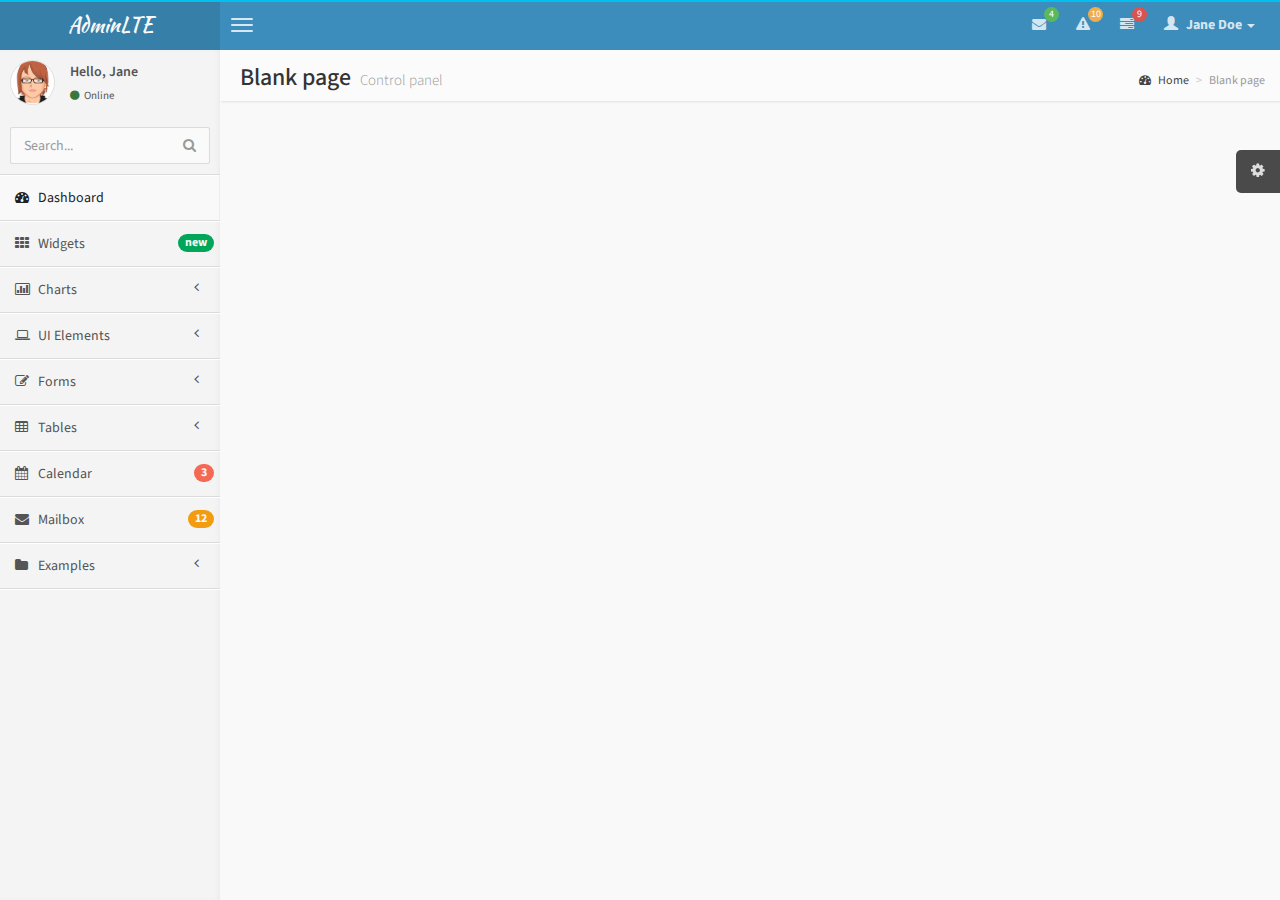
<file: src/main/webapp/pages/charts/empty.html>
<!DOCTYPE html>
<html>
    <head>
        <meta charset="UTF-8">
        <title>AdminLTE | Dashboard</title>
        <meta content='width=device-width, initial-scale=1, maximum-scale=1, user-scalable=no' name='viewport'>
        <!-- bootstrap 3.0.2 -->
        <link href="../../css/bootstrap.min.css" rel="stylesheet" type="text/css" />
        <!-- font Awesome -->
        <link href="../../css/font-awesome.min.css" rel="stylesheet" type="text/css" />
        <!-- Ionicons -->
        <link href="../../css/ionicons.min.css" rel="stylesheet" type="text/css" />
        <!-- Theme style -->
        <link href="../../css/AdminLTE.css" rel="stylesheet" type="text/css" />

        <!-- HTML5 Shim and Respond.js IE8 support of HTML5 elements and media queries -->
        <!-- WARNING: Respond.js doesn't work if you view the page via file:// -->
        <!--[if lt IE 9]>
          <script src="https://oss.maxcdn.com/libs/html5shiv/3.7.0/html5shiv.js"></script>
          <script src="https://oss.maxcdn.com/libs/respond.js/1.3.0/respond.min.js"></script>
        <![endif]-->
    </head>
    <body class="skin-blue">
        <!-- header logo: style can be found in header.less -->
        <header class="header">
            <a href="../../index.html" class="logo">
                <!-- Add the class icon to your logo image or logo icon to add the margining -->
                AdminLTE
            </a>
            <!-- Header Navbar: style can be found in header.less -->
            <nav class="navbar navbar-static-top" role="navigation">
                <!-- Sidebar toggle button-->
                <a href="#" class="navbar-btn sidebar-toggle" data-toggle="offcanvas" role="button">
                    <span class="sr-only">Toggle navigation</span>
                    <span class="icon-bar"></span>
                    <span class="icon-bar"></span>
                    <span class="icon-bar"></span>
                </a>
                <div class="navbar-right">
                    <ul class="nav navbar-nav">
                        <!-- Messages: style can be found in dropdown.less-->
                        <li class="dropdown messages-menu">
                            <a href="#" class="dropdown-toggle" data-toggle="dropdown">
                                <i class="fa fa-envelope"></i>
                                <span class="label label-success">4</span>
                            </a>
                            <ul class="dropdown-menu">
                                <li class="header">You have 4 messages</li>
                                <li>
                                    <!-- inner menu: contains the actual data -->
                                    <ul class="menu">
                                        <li><!-- start message -->
                                            <a href="#">
                                                <div class="pull-left">
                                                    <img src="../../img/avatar3.png" class="img-circle" alt="User Image"/>
                                                </div>
                                                <h4>
                                                    Support Team
                                                    <small><i class="fa fa-clock-o"></i> 5 mins</small>
                                                </h4>
                                                <p>Why not buy a new awesome theme?</p>
                                            </a>
                                        </li><!-- end message -->
                                        <li>
                                            <a href="#">
                                                <div class="pull-left">
                                                    <img src="../../img/avatar2.png" class="img-circle" alt="user image"/>
                                                </div>
                                                <h4>
                                                    AdminLTE Design Team
                                                    <small><i class="fa fa-clock-o"></i> 2 hours</small>
                                                </h4>
                                                <p>Why not buy a new awesome theme?</p>
                                            </a>
                                        </li>
                                        <li>
                                            <a href="#">
                                                <div class="pull-left">
                                                    <img src="../../img/avatar.png" class="img-circle" alt="user image"/>
                                                </div>
                                                <h4>
                                                    Developers
                                                    <small><i class="fa fa-clock-o"></i> Today</small>
                                                </h4>
                                                <p>Why not buy a new awesome theme?</p>
                                            </a>
                                        </li>
                                        <li>
                                            <a href="#">
                                                <div class="pull-left">
                                                    <img src="../../img/avatar2.png" class="img-circle" alt="user image"/>
                                                </div>
                                                <h4>
                                                    Sales Department
                                                    <small><i class="fa fa-clock-o"></i> Yesterday</small>
                                                </h4>
                                                <p>Why not buy a new awesome theme?</p>
                                            </a>
                                        </li>
                                        <li>
                                            <a href="#">
                                                <div class="pull-left">
                                                    <img src="../../img/avatar.png" class="img-circle" alt="user image"/>
                                                </div>
                                                <h4>
                                                    Reviewers
                                                    <small><i class="fa fa-clock-o"></i> 2 days</small>
                                                </h4>
                                                <p>Why not buy a new awesome theme?</p>
                                            </a>
                                        </li>
                                    </ul>
                                </li>
                                <li class="footer"><a href="#">See All Messages</a></li>
                            </ul>
                        </li>
                        <!-- Notifications: style can be found in dropdown.less -->
                        <li class="dropdown notifications-menu">
                            <a href="#" class="dropdown-toggle" data-toggle="dropdown">
                                <i class="fa fa-warning"></i>
                                <span class="label label-warning">10</span>
                            </a>
                            <ul class="dropdown-menu">
                                <li class="header">You have 10 notifications</li>
                                <li>
                                    <!-- inner menu: contains the actual data -->
                                    <ul class="menu">
                                        <li>
                                            <a href="#">
                                                <i class="ion ion-ios7-people info"></i> 5 new members joined today
                                            </a>
                                        </li>
                                        <li>
                                            <a href="#">
                                                <i class="fa fa-warning danger"></i> Very long description here that may not fit into the page and may cause design problems
                                            </a>
                                        </li>
                                        <li>
                                            <a href="#">
                                                <i class="fa fa-users warning"></i> 5 new members joined
                                            </a>
                                        </li>

                                        <li>
                                            <a href="#">
                                                <i class="ion ion-ios7-cart success"></i> 25 sales made
                                            </a>
                                        </li>
                                        <li>
                                            <a href="#">
                                                <i class="ion ion-ios7-person danger"></i> You changed your username
                                            </a>
                                        </li>
                                    </ul>
                                </li>
                                <li class="footer"><a href="#">View all</a></li>
                            </ul>
                        </li>
                        <!-- Tasks: style can be found in dropdown.less -->
                        <li class="dropdown tasks-menu">
                            <a href="#" class="dropdown-toggle" data-toggle="dropdown">
                                <i class="fa fa-tasks"></i>
                                <span class="label label-danger">9</span>
                            </a>
                            <ul class="dropdown-menu">
                                <li class="header">You have 9 tasks</li>
                                <li>
                                    <!-- inner menu: contains the actual data -->
                                    <ul class="menu">
                                        <li><!-- Task item -->
                                            <a href="#">
                                                <h3>
                                                    Design some buttons
                                                    <small class="pull-right">20%</small>
                                                </h3>
                                                <div class="progress xs">
                                                    <div class="progress-bar progress-bar-aqua" style="width: 20%" role="progressbar" aria-valuenow="20" aria-valuemin="0" aria-valuemax="100">
                                                        <span class="sr-only">20% Complete</span>
                                                    </div>
                                                </div>
                                            </a>
                                        </li><!-- end task item -->
                                        <li><!-- Task item -->
                                            <a href="#">
                                                <h3>
                                                    Create a nice theme
                                                    <small class="pull-right">40%</small>
                                                </h3>
                                                <div class="progress xs">
                                                    <div class="progress-bar progress-bar-green" style="width: 40%" role="progressbar" aria-valuenow="20" aria-valuemin="0" aria-valuemax="100">
                                                        <span class="sr-only">40% Complete</span>
                                                    </div>
                                                </div>
                                            </a>
                                        </li><!-- end task item -->
                                        <li><!-- Task item -->
                                            <a href="#">
                                                <h3>
                                                    Some task I need to do
                                                    <small class="pull-right">60%</small>
                                                </h3>
                                                <div class="progress xs">
                                                    <div class="progress-bar progress-bar-red" style="width: 60%" role="progressbar" aria-valuenow="20" aria-valuemin="0" aria-valuemax="100">
                                                        <span class="sr-only">60% Complete</span>
                                                    </div>
                                                </div>
                                            </a>
                                        </li><!-- end task item -->
                                        <li><!-- Task item -->
                                            <a href="#">
                                                <h3>
                                                    Make beautiful transitions
                                                    <small class="pull-right">80%</small>
                                                </h3>
                                                <div class="progress xs">
                                                    <div class="progress-bar progress-bar-yellow" style="width: 80%" role="progressbar" aria-valuenow="20" aria-valuemin="0" aria-valuemax="100">
                                                        <span class="sr-only">80% Complete</span>
                                                    </div>
                                                </div>
                                            </a>
                                        </li><!-- end task item -->
                                    </ul>
                                </li>
                                <li class="footer">
                                    <a href="#">View all tasks</a>
                                </li>
                            </ul>
                        </li>
                        <!-- User Account: style can be found in dropdown.less -->
                        <li class="dropdown user user-menu">
                            <a href="#" class="dropdown-toggle" data-toggle="dropdown">
                                <i class="glyphicon glyphicon-user"></i>
                                <span>Jane Doe <i class="caret"></i></span>
                            </a>
                            <ul class="dropdown-menu">
                                <!-- User image -->
                                <li class="user-header bg-light-blue">
                                    <img src="../../img/avatar3.png" class="img-circle" alt="User Image" />
                                    <p>
                                        Jane Doe - Web Developer
                                        <small>Member since Nov. 2012</small>
                                    </p>
                                </li>
                                <!-- Menu Body -->
                                <li class="user-body">
                                    <div class="col-xs-4 text-center">
                                        <a href="#">Followers</a>
                                    </div>
                                    <div class="col-xs-4 text-center">
                                        <a href="#">Sales</a>
                                    </div>
                                    <div class="col-xs-4 text-center">
                                        <a href="#">Friends</a>
                                    </div>
                                </li>
                                <!-- Menu Footer-->
                                <li class="user-footer">
                                    <div class="pull-left">
                                        <a href="#" class="btn btn-default btn-flat">Profile</a>
                                    </div>
                                    <div class="pull-right">
                                        <a href="#" class="btn btn-default btn-flat">Sign out</a>
                                    </div>
                                </li>
                            </ul>
                        </li>
                    </ul>
                </div>
            </nav>
        </header>
        <div class="wrapper row-offcanvas row-offcanvas-left">
            <!-- Left side column. contains the logo and sidebar -->
            <aside class="left-side sidebar-offcanvas">                
                <!-- sidebar: style can be found in sidebar.less -->
                <section class="sidebar">
                    <!-- Sidebar user panel -->
                    <div class="user-panel">
                        <div class="pull-left image">
                            <img src="../../img/avatar3.png" class="img-circle" alt="User Image" />
                        </div>
                        <div class="pull-left info">
                            <p>Hello, Jane</p>

                            <a href="#"><i class="fa fa-circle text-success"></i> Online</a>
                        </div>
                    </div>
                    <!-- search form -->
                    <form action="#" method="get" class="sidebar-form">
                        <div class="input-group">
                            <input type="text" name="q" class="form-control" placeholder="Search..."/>
                            <span class="input-group-btn">
                                <button type='submit' name='seach' id='search-btn' class="btn btn-flat"><i class="fa fa-search"></i></button>
                            </span>
                        </div>
                    </form>
                    <!-- /.search form -->
                    <!-- sidebar menu: : style can be found in sidebar.less -->
                    <ul class="sidebar-menu">
                        <li class="active">
                            <a href="../../index.html">
                                <i class="fa fa-dashboard"></i> <span>Dashboard</span>
                            </a>
                        </li>
                        <li>
                            <a href="../widgets.html">
                                <i class="fa fa-th"></i> <span>Widgets</span> <small class="badge pull-right bg-green">new</small>
                            </a>
                        </li>
                        <li class="treeview">
                            <a href="#">
                                <i class="fa fa-bar-chart-o"></i>
                                <span>Charts</span>
                                <i class="fa fa-angle-left pull-right"></i>
                            </a>
                            <ul class="treeview-menu">
                                <li><a href="morris.html"><i class="fa fa-angle-double-right"></i> Morris</a></li>
                                <li><a href="flot.html"><i class="fa fa-angle-double-right"></i> Flot</a></li>
                                <li><a href="inline.html"><i class="fa fa-angle-double-right"></i> Inline charts</a></li>
                            </ul>
                        </li>
                        <li class="treeview">
                            <a href="#">
                                <i class="fa fa-laptop"></i>
                                <span>UI Elements</span>
                                <i class="fa fa-angle-left pull-right"></i>
                            </a>
                            <ul class="treeview-menu">
                                <li><a href="../UI/general.html"><i class="fa fa-angle-double-right"></i> General</a></li>
                                <li><a href="../UI/icons.html"><i class="fa fa-angle-double-right"></i> Icons</a></li>
                                <li><a href="../UI/buttons.html"><i class="fa fa-angle-double-right"></i> Buttons</a></li>
                                <li><a href="../UI/sliders.html"><i class="fa fa-angle-double-right"></i> Sliders</a></li>
                                <li><a href="../UI/timeline.html"><i class="fa fa-angle-double-right"></i> Timeline</a></li>
                            </ul>
                        </li>
                        <li class="treeview">
                            <a href="#">
                                <i class="fa fa-edit"></i> <span>Forms</span>
                                <i class="fa fa-angle-left pull-right"></i>
                            </a>
                            <ul class="treeview-menu">
                                <li><a href="../forms/general.html"><i class="fa fa-angle-double-right"></i> General Elements</a></li>
                                <li><a href="../forms/advanced.html"><i class="fa fa-angle-double-right"></i> Advanced Elements</a></li>
                                <li><a href="../forms/editors.html"><i class="fa fa-angle-double-right"></i> Editors</a></li>                                
                            </ul>
                        </li>
                        <li class="treeview">
                            <a href="#">
                                <i class="fa fa-table"></i> <span>Tables</span>
                                <i class="fa fa-angle-left pull-right"></i>
                            </a>
                            <ul class="treeview-menu">
                                <li><a href="../tables/simple.html"><i class="fa fa-angle-double-right"></i> Simple tables</a></li>
                                <li><a href="../tables/data.html"><i class="fa fa-angle-double-right"></i> Data tables</a></li>
                            </ul>
                        </li>
                        <li>
                            <a href="../calendar.html">
                                <i class="fa fa-calendar"></i> <span>Calendar</span>
                                <small class="badge pull-right bg-red">3</small>
                            </a>
                        </li>
                        <li>
                            <a href="../mailbox.html">
                                <i class="fa fa-envelope"></i> <span>Mailbox</span>
                                <small class="badge pull-right bg-yellow">12</small>
                            </a>
                        </li>
                        <li class="treeview">
                            <a href="#">
                                <i class="fa fa-folder"></i> <span>Examples</span>
                                <i class="fa fa-angle-left pull-right"></i>
                            </a>
                            <ul class="treeview-menu">
                                <li><a href="../examples/invoice.html"><i class="fa fa-angle-double-right"></i> Invoice</a></li>
                                <li><a href="../examples/login.html"><i class="fa fa-angle-double-right"></i> Login</a></li>
                                <li><a href="../examples/register.html"><i class="fa fa-angle-double-right"></i> Register</a></li>
                                <li><a href="../examples/lockscreen.html"><i class="fa fa-angle-double-right"></i> Lockscreen</a></li>
                                <li><a href="../examples/404.html"><i class="fa fa-angle-double-right"></i> 404 Error</a></li>
                                <li><a href="../examples/500.html"><i class="fa fa-angle-double-right"></i> 500 Error</a></li>                                
                                <li><a href="../examples/blank.html"><i class="fa fa-angle-double-right"></i> Blank Page</a></li>
                            </ul>
                        </li>
                    </ul>
                </section>
                <!-- /.sidebar -->
            </aside>

            <!-- Right side column. Contains the navbar and content of the page -->
            <aside class="right-side">                
                <!-- Content Header (Page header) -->
                <section class="content-header">
                    <h1>
                        Blank page
                        <small>Control panel</small>
                    </h1>
                    <ol class="breadcrumb">
                        <li><a href="#"><i class="fa fa-dashboard"></i> Home</a></li>
                        <li class="active">Blank page</li>
                    </ol>
                </section>

                <!-- Main content -->
                <section class="content">


                </section><!-- /.content -->
            </aside><!-- /.right-side -->
        </div><!-- ./wrapper -->


        <!-- jQuery 2.0.2 -->
        <script src="http://ajax.googleapis.com/ajax/libs/jquery/2.0.2/jquery.min.js"></script>
        <!-- Bootstrap -->
        <script src="../../js/bootstrap.min.js" type="text/javascript"></script>
        <!-- AdminLTE App -->
        <script src="../../js/AdminLTE/app.js" type="text/javascript"></script>

    </body>
</html>
</file>
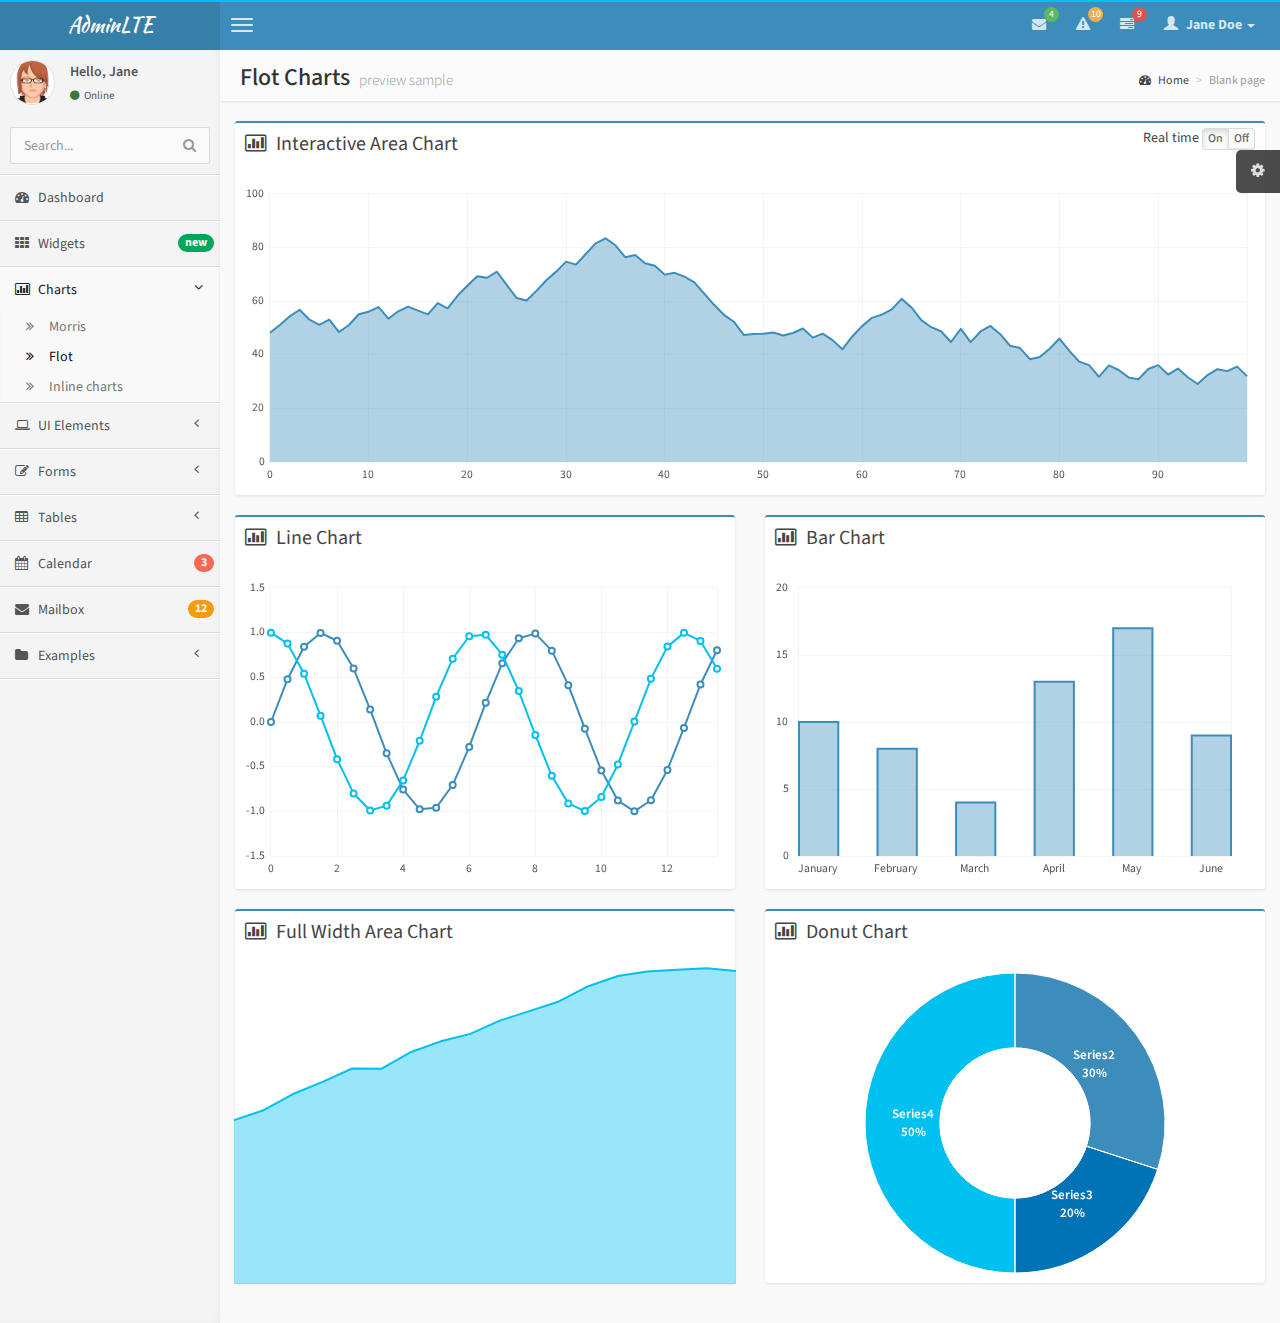
<file: src/main/webapp/pages/charts/flot.html>
<!DOCTYPE html>
<html>
    <head>
        <meta charset="UTF-8">
        <title>AdminLTE | Flot Charts</title>
        <meta content='width=device-width, initial-scale=1, maximum-scale=1, user-scalable=no' name='viewport'>
        <!-- bootstrap 3.0.2 -->
        <link href="../../css/bootstrap.min.css" rel="stylesheet" type="text/css" />
        <!-- font Awesome -->
        <link href="../../css/font-awesome.min.css" rel="stylesheet" type="text/css" />
        <!-- Ionicons -->
        <link href="../../css/ionicons.min.css" rel="stylesheet" type="text/css" />
        <!-- Theme style -->
        <link href="../../css/AdminLTE.css" rel="stylesheet" type="text/css" />

        <!-- HTML5 Shim and Respond.js IE8 support of HTML5 elements and media queries -->
        <!-- WARNING: Respond.js doesn't work if you view the page via file:// -->
        <!--[if lt IE 9]>
          <script src="https://oss.maxcdn.com/libs/html5shiv/3.7.0/html5shiv.js"></script>
          <script src="https://oss.maxcdn.com/libs/respond.js/1.3.0/respond.min.js"></script>
        <![endif]-->
    </head>
    <body class="skin-blue">
        <!-- header logo: style can be found in header.less -->
        <header class="header">
            <a href="../../index.html" class="logo">
                <!-- Add the class icon to your logo image or logo icon to add the margining -->
                AdminLTE
            </a>
            <!-- Header Navbar: style can be found in header.less -->
            <nav class="navbar navbar-static-top" role="navigation">
                <!-- Sidebar toggle button-->
                <a href="#" class="navbar-btn sidebar-toggle" data-toggle="offcanvas" role="button">
                    <span class="sr-only">Toggle navigation</span>
                    <span class="icon-bar"></span>
                    <span class="icon-bar"></span>
                    <span class="icon-bar"></span>
                </a>
                <div class="navbar-right">
                    <ul class="nav navbar-nav">
                        <!-- Messages: style can be found in dropdown.less-->
                        <li class="dropdown messages-menu">
                            <a href="#" class="dropdown-toggle" data-toggle="dropdown">
                                <i class="fa fa-envelope"></i>
                                <span class="label label-success">4</span>
                            </a>
                            <ul class="dropdown-menu">
                                <li class="header">You have 4 messages</li>
                                <li>
                                    <!-- inner menu: contains the actual data -->
                                    <ul class="menu">
                                        <li><!-- start message -->
                                            <a href="#">
                                                <div class="pull-left">
                                                    <img src="../../img/avatar3.png" class="img-circle" alt="User Image"/>
                                                </div>
                                                <h4>
                                                    Support Team
                                                    <small><i class="fa fa-clock-o"></i> 5 mins</small>
                                                </h4>
                                                <p>Why not buy a new awesome theme?</p>
                                            </a>
                                        </li><!-- end message -->
                                        <li>
                                            <a href="#">
                                                <div class="pull-left">
                                                    <img src="../../img/avatar2.png" class="img-circle" alt="user image"/>
                                                </div>
                                                <h4>
                                                    AdminLTE Design Team
                                                    <small><i class="fa fa-clock-o"></i> 2 hours</small>
                                                </h4>
                                                <p>Why not buy a new awesome theme?</p>
                                            </a>
                                        </li>
                                        <li>
                                            <a href="#">
                                                <div class="pull-left">
                                                    <img src="../../img/avatar.png" class="img-circle" alt="user image"/>
                                                </div>
                                                <h4>
                                                    Developers
                                                    <small><i class="fa fa-clock-o"></i> Today</small>
                                                </h4>
                                                <p>Why not buy a new awesome theme?</p>
                                            </a>
                                        </li>
                                        <li>
                                            <a href="#">
                                                <div class="pull-left">
                                                    <img src="../../img/avatar2.png" class="img-circle" alt="user image"/>
                                                </div>
                                                <h4>
                                                    Sales Department
                                                    <small><i class="fa fa-clock-o"></i> Yesterday</small>
                                                </h4>
                                                <p>Why not buy a new awesome theme?</p>
                                            </a>
                                        </li>
                                        <li>
                                            <a href="#">
                                                <div class="pull-left">
                                                    <img src="../../img/avatar.png" class="img-circle" alt="user image"/>
                                                </div>
                                                <h4>
                                                    Reviewers
                                                    <small><i class="fa fa-clock-o"></i> 2 days</small>
                                                </h4>
                                                <p>Why not buy a new awesome theme?</p>
                                            </a>
                                        </li>
                                    </ul>
                                </li>
                                <li class="footer"><a href="#">See All Messages</a></li>
                            </ul>
                        </li>
                        <!-- Notifications: style can be found in dropdown.less -->
                        <li class="dropdown notifications-menu">
                            <a href="#" class="dropdown-toggle" data-toggle="dropdown">
                                <i class="fa fa-warning"></i>
                                <span class="label label-warning">10</span>
                            </a>
                            <ul class="dropdown-menu">
                                <li class="header">You have 10 notifications</li>
                                <li>
                                    <!-- inner menu: contains the actual data -->
                                    <ul class="menu">
                                        <li>
                                            <a href="#">
                                                <i class="ion ion-ios7-people info"></i> 5 new members joined today
                                            </a>
                                        </li>
                                        <li>
                                            <a href="#">
                                                <i class="fa fa-warning danger"></i> Very long description here that may not fit into the page and may cause design problems
                                            </a>
                                        </li>
                                        <li>
                                            <a href="#">
                                                <i class="fa fa-users warning"></i> 5 new members joined
                                            </a>
                                        </li>

                                        <li>
                                            <a href="#">
                                                <i class="ion ion-ios7-cart success"></i> 25 sales made
                                            </a>
                                        </li>
                                        <li>
                                            <a href="#">
                                                <i class="ion ion-ios7-person danger"></i> You changed your username
                                            </a>
                                        </li>
                                    </ul>
                                </li>
                                <li class="footer"><a href="#">View all</a></li>
                            </ul>
                        </li>
                        <!-- Tasks: style can be found in dropdown.less -->
                        <li class="dropdown tasks-menu">
                            <a href="#" class="dropdown-toggle" data-toggle="dropdown">
                                <i class="fa fa-tasks"></i>
                                <span class="label label-danger">9</span>
                            </a>
                            <ul class="dropdown-menu">
                                <li class="header">You have 9 tasks</li>
                                <li>
                                    <!-- inner menu: contains the actual data -->
                                    <ul class="menu">
                                        <li><!-- Task item -->
                                            <a href="#">
                                                <h3>
                                                    Design some buttons
                                                    <small class="pull-right">20%</small>
                                                </h3>
                                                <div class="progress xs">
                                                    <div class="progress-bar progress-bar-aqua" style="width: 20%" role="progressbar" aria-valuenow="20" aria-valuemin="0" aria-valuemax="100">
                                                        <span class="sr-only">20% Complete</span>
                                                    </div>
                                                </div>
                                            </a>
                                        </li><!-- end task item -->
                                        <li><!-- Task item -->
                                            <a href="#">
                                                <h3>
                                                    Create a nice theme
                                                    <small class="pull-right">40%</small>
                                                </h3>
                                                <div class="progress xs">
                                                    <div class="progress-bar progress-bar-green" style="width: 40%" role="progressbar" aria-valuenow="20" aria-valuemin="0" aria-valuemax="100">
                                                        <span class="sr-only">40% Complete</span>
                                                    </div>
                                                </div>
                                            </a>
                                        </li><!-- end task item -->
                                        <li><!-- Task item -->
                                            <a href="#">
                                                <h3>
                                                    Some task I need to do
                                                    <small class="pull-right">60%</small>
                                                </h3>
                                                <div class="progress xs">
                                                    <div class="progress-bar progress-bar-red" style="width: 60%" role="progressbar" aria-valuenow="20" aria-valuemin="0" aria-valuemax="100">
                                                        <span class="sr-only">60% Complete</span>
                                                    </div>
                                                </div>
                                            </a>
                                        </li><!-- end task item -->
                                        <li><!-- Task item -->
                                            <a href="#">
                                                <h3>
                                                    Make beautiful transitions
                                                    <small class="pull-right">80%</small>
                                                </h3>
                                                <div class="progress xs">
                                                    <div class="progress-bar progress-bar-yellow" style="width: 80%" role="progressbar" aria-valuenow="20" aria-valuemin="0" aria-valuemax="100">
                                                        <span class="sr-only">80% Complete</span>
                                                    </div>
                                                </div>
                                            </a>
                                        </li><!-- end task item -->
                                    </ul>
                                </li>
                                <li class="footer">
                                    <a href="#">View all tasks</a>
                                </li>
                            </ul>
                        </li>
                        <!-- User Account: style can be found in dropdown.less -->
                        <li class="dropdown user user-menu">
                            <a href="#" class="dropdown-toggle" data-toggle="dropdown">
                                <i class="glyphicon glyphicon-user"></i>
                                <span>Jane Doe <i class="caret"></i></span>
                            </a>
                            <ul class="dropdown-menu">
                                <!-- User image -->
                                <li class="user-header bg-light-blue">
                                    <img src="../../img/avatar3.png" class="img-circle" alt="User Image" />
                                    <p>
                                        Jane Doe - Web Developer
                                        <small>Member since Nov. 2012</small>
                                    </p>
                                </li>
                                <!-- Menu Body -->
                                <li class="user-body">
                                    <div class="col-xs-4 text-center">
                                        <a href="#">Followers</a>
                                    </div>
                                    <div class="col-xs-4 text-center">
                                        <a href="#">Sales</a>
                                    </div>
                                    <div class="col-xs-4 text-center">
                                        <a href="#">Friends</a>
                                    </div>
                                </li>
                                <!-- Menu Footer-->
                                <li class="user-footer">
                                    <div class="pull-left">
                                        <a href="#" class="btn btn-default btn-flat">Profile</a>
                                    </div>
                                    <div class="pull-right">
                                        <a href="#" class="btn btn-default btn-flat">Sign out</a>
                                    </div>
                                </li>
                            </ul>
                        </li>
                    </ul>
                </div>
            </nav>
        </header>
        <div class="wrapper row-offcanvas row-offcanvas-left">
            <!-- Left side column. contains the logo and sidebar -->
            <aside class="left-side sidebar-offcanvas">
                <!-- sidebar: style can be found in sidebar.less -->
                <section class="sidebar">
                    <!-- Sidebar user panel -->
                    <div class="user-panel">
                        <div class="pull-left image">
                            <img src="../../img/avatar3.png" class="img-circle" alt="User Image" />
                        </div>
                        <div class="pull-left info">
                            <p>Hello, Jane</p>

                            <a href="#"><i class="fa fa-circle text-success"></i> Online</a>
                        </div>
                    </div>
                    <!-- search form -->
                    <form action="#" method="get" class="sidebar-form">
                        <div class="input-group">
                            <input type="text" name="q" class="form-control" placeholder="Search..."/>
                            <span class="input-group-btn">
                                <button type='submit' name='seach' id='search-btn' class="btn btn-flat"><i class="fa fa-search"></i></button>
                            </span>
                        </div>
                    </form>
                    <!-- /.search form -->
                    <!-- sidebar menu: : style can be found in sidebar.less -->
                    <ul class="sidebar-menu">
                        <li>
                            <a href="../../index.html">
                                <i class="fa fa-dashboard"></i> <span>Dashboard</span>
                            </a>
                        </li>
                        <li>
                            <a href="../widgets.html">
                                <i class="fa fa-th"></i> <span>Widgets</span> <small class="badge pull-right bg-green">new</small>
                            </a>
                        </li>
                        <li class="treeview active">
                            <a href="#">
                                <i class="fa fa-bar-chart-o"></i>
                                <span>Charts</span>
                                <i class="fa fa-angle-left pull-right"></i>
                            </a>
                            <ul class="treeview-menu">
                                <li><a href="morris.html"><i class="fa fa-angle-double-right"></i> Morris</a></li>
                                <li class="active"><a href="flot.html"><i class="fa fa-angle-double-right"></i> Flot</a></li>
                                <li><a href="inline.html"><i class="fa fa-angle-double-right"></i> Inline charts</a></li>
                            </ul>
                        </li>
                        <li class="treeview">
                            <a href="#">
                                <i class="fa fa-laptop"></i>
                                <span>UI Elements</span>
                                <i class="fa fa-angle-left pull-right"></i>
                            </a>
                            <ul class="treeview-menu">
                                <li><a href="../UI/general.html"><i class="fa fa-angle-double-right"></i> General</a></li>
                                <li><a href="../UI/icons.html"><i class="fa fa-angle-double-right"></i> Icons</a></li>
                                <li><a href="../UI/buttons.html"><i class="fa fa-angle-double-right"></i> Buttons</a></li>
                                <li><a href="../UI/sliders.html"><i class="fa fa-angle-double-right"></i> Sliders</a></li>
                                <li><a href="../UI/timeline.html"><i class="fa fa-angle-double-right"></i> Timeline</a></li>
                            </ul>
                        </li>
                        <li class="treeview">
                            <a href="#">
                                <i class="fa fa-edit"></i> <span>Forms</span>
                                <i class="fa fa-angle-left pull-right"></i>
                            </a>
                            <ul class="treeview-menu">
                                <li><a href="../forms/general.html"><i class="fa fa-angle-double-right"></i> General Elements</a></li>
                                <li><a href="../forms/advanced.html"><i class="fa fa-angle-double-right"></i> Advanced Elements</a></li>
                                <li><a href="../forms/editors.html"><i class="fa fa-angle-double-right"></i> Editors</a></li>
                            </ul>
                        </li>
                        <li class="treeview">
                            <a href="#">
                                <i class="fa fa-table"></i> <span>Tables</span>
                                <i class="fa fa-angle-left pull-right"></i>
                            </a>
                            <ul class="treeview-menu">
                                <li><a href="../tables/simple.html"><i class="fa fa-angle-double-right"></i> Simple tables</a></li>
                                <li><a href="../tables/data.html"><i class="fa fa-angle-double-right"></i> Data tables</a></li>
                            </ul>
                        </li>
                        <li>
                            <a href="../calendar.html">
                                <i class="fa fa-calendar"></i> <span>Calendar</span>
                                <small class="badge pull-right bg-red">3</small>
                            </a>
                        </li>
                        <li>
                            <a href="../mailbox.html">
                                <i class="fa fa-envelope"></i> <span>Mailbox</span>
                                <small class="badge pull-right bg-yellow">12</small>
                            </a>
                        </li>
                        <li class="treeview">
                            <a href="#">
                                <i class="fa fa-folder"></i> <span>Examples</span>
                                <i class="fa fa-angle-left pull-right"></i>
                            </a>
                            <ul class="treeview-menu">
                                <li><a href="../examples/invoice.html"><i class="fa fa-angle-double-right"></i> Invoice</a></li>
                                <li><a href="../examples/login.html"><i class="fa fa-angle-double-right"></i> Login</a></li>
                                <li><a href="../examples/register.html"><i class="fa fa-angle-double-right"></i> Register</a></li>
                                <li><a href="../examples/lockscreen.html"><i class="fa fa-angle-double-right"></i> Lockscreen</a></li>
                                <li><a href="../examples/404.html"><i class="fa fa-angle-double-right"></i> 404 Error</a></li>
                                <li><a href="../examples/500.html"><i class="fa fa-angle-double-right"></i> 500 Error</a></li>
                                <li><a href="../examples/blank.html"><i class="fa fa-angle-double-right"></i> Blank Page</a></li>
                            </ul>
                        </li>
                    </ul>
                </section>
                <!-- /.sidebar -->
            </aside>

            <!-- Right side column. Contains the navbar and content of the page -->
            <aside class="right-side">
                <!-- Content Header (Page header) -->
                <section class="content-header">
                    <h1>
                        Flot Charts
                        <small>preview sample</small>
                    </h1>
                    <ol class="breadcrumb">
                        <li><a href="#"><i class="fa fa-dashboard"></i> Home</a></li>
                        <li class="active">Blank page</li>
                    </ol>
                </section>

                <!-- Main content -->
                <section class="content">
                    <div class="row">
                        <div class="col-xs-12">
                            <!-- interactive chart -->
                            <div class="box box-primary">
                                <div class="box-header">
                                    <i class="fa fa-bar-chart-o"></i>
                                    <h3 class="box-title">Interactive Area Chart</h3>
                                    <div class="box-tools pull-right">
                                        Real time
                                        <div class="btn-group" id="realtime" data-toggle="btn-toggle">
                                            <button type="button" class="btn btn-default btn-xs active" data-toggle="on">On</button>                                            
                                            <button type="button" class="btn btn-default btn-xs" data-toggle="off">Off</button>
                                        </div>
                                    </div>
                                </div>
                                <div class="box-body">
                                    <div id="interactive" style="height: 300px;"></div>
                                </div><!-- /.box-body-->
                            </div><!-- /.box -->

                        </div><!-- /.col -->
                    </div><!-- /.row -->

                    <div class="row">
                        <div class="col-md-6">
                            <!-- Line chart -->
                            <div class="box box-primary">
                                <div class="box-header">
                                    <i class="fa fa-bar-chart-o"></i>
                                    <h3 class="box-title">Line Chart</h3>
                                </div>
                                <div class="box-body">
                                    <div id="line-chart" style="height: 300px;"></div>
                                </div><!-- /.box-body-->
                            </div><!-- /.box -->

                            <!-- Area chart -->
                            <div class="box box-primary">
                                <div class="box-header">
                                    <i class="fa fa-bar-chart-o"></i>
                                    <h3 class="box-title">Full Width Area Chart</h3>
                                </div>
                                <div class="box-body">
                                    <div id="area-chart" style="height: 338px;" class="full-width-chart"></div>
                                </div><!-- /.box-body-->
                            </div><!-- /.box -->

                        </div><!-- /.col -->

                        <div class="col-md-6">
                            <!-- Bar chart -->
                            <div class="box box-primary">
                                <div class="box-header">
                                    <i class="fa fa-bar-chart-o"></i>
                                    <h3 class="box-title">Bar Chart</h3>
                                </div>
                                <div class="box-body">
                                    <div id="bar-chart" style="height: 300px;"></div>
                                </div><!-- /.box-body-->
                            </div><!-- /.box -->

                            <!-- Donut chart -->
                            <div class="box box-primary">
                                <div class="box-header">
                                    <i class="fa fa-bar-chart-o"></i>
                                    <h3 class="box-title">Donut Chart</h3>
                                </div>
                                <div class="box-body">
                                    <div id="donut-chart" style="height: 300px;"></div>
                                </div><!-- /.box-body-->
                            </div><!-- /.box -->
                        </div><!-- /.col -->
                    </div><!-- /.row -->
                </section><!-- /.content -->

            </aside><!-- /.right-side -->
        </div><!-- ./wrapper -->


        <!-- jQuery 2.0.2 -->
        <script src="http://ajax.googleapis.com/ajax/libs/jquery/2.0.2/jquery.min.js"></script>
        <!-- Bootstrap -->
        <script src="../../js/bootstrap.min.js" type="text/javascript"></script>
        <!-- AdminLTE App -->
        <script src="../../js/AdminLTE/app.js" type="text/javascript"></script>

        <!-- FLOT CHARTS -->
        <script src="../../js/plugins/flot/jquery.flot.min.js" type="text/javascript"></script>
        <!-- FLOT RESIZE PLUGIN - allows the chart to redraw when the window is resized -->
        <script src="../../js/plugins/flot/jquery.flot.resize.min.js" type="text/javascript"></script>
        <!-- FLOT PIE PLUGIN - also used to draw donut charts -->
        <script src="../../js/plugins/flot/jquery.flot.pie.min.js" type="text/javascript"></script>
        <!-- FLOT CATEGORIES PLUGIN - Used to draw bar charts -->
        <script src="../../js/plugins/flot/jquery.flot.categories.min.js" type="text/javascript"></script>

        <!-- Page script -->
        <script type="text/javascript">

            $(function() {

                /*
                 * Flot Interactive Chart
                 * -----------------------
                 */
                // We use an inline data source in the example, usually data would
                // be fetched from a server
                var data = [], totalPoints = 100;
                function getRandomData() {

                    if (data.length > 0)
                        data = data.slice(1);

                    // Do a random walk
                    while (data.length < totalPoints) {

                        var prev = data.length > 0 ? data[data.length - 1] : 50,
                                y = prev + Math.random() * 10 - 5;

                        if (y < 0) {
                            y = 0;
                        } else if (y > 100) {
                            y = 100;
                        }

                        data.push(y);
                    }

                    // Zip the generated y values with the x values
                    var res = [];
                    for (var i = 0; i < data.length; ++i) {
                        res.push([i, data[i]]);
                    }

                    return res;
                }

                var interactive_plot = $.plot("#interactive", [getRandomData()], {
                    grid: {
                        borderColor: "#f3f3f3",
                        borderWidth: 1,
                        tickColor: "#f3f3f3"
                    },
                    series: {
                        shadowSize: 0, // Drawing is faster without shadows
                        color: "#3c8dbc"
                    },
                    lines: {
                        fill: true, //Converts the line chart to area chart
                        color: "#3c8dbc"
                    },
                    yaxis: {
                        min: 0,
                        max: 100,
                        show: true
                    },
                    xaxis: {
                        show: true
                    }
                });

                var updateInterval = 500; //Fetch data ever x milliseconds
                var realtime = "on"; //If == to on then fetch data every x seconds. else stop fetching
                function update() {

                    interactive_plot.setData([getRandomData()]);

                    // Since the axes don't change, we don't need to call plot.setupGrid()
                    interactive_plot.draw();
                    if (realtime === "on")
                        setTimeout(update, updateInterval);
                }

                //INITIALIZE REALTIME DATA FETCHING
                if (realtime === "on") {
                    update();
                }
                //REALTIME TOGGLE
                $("#realtime .btn").click(function() {
                    if ($(this).data("toggle") === "on") {
                        realtime = "on";
                    }
                    else {
                        realtime = "off";
                    }
                    update();
                });
                /*
                 * END INTERACTIVE CHART
                 */


                /*
                 * LINE CHART
                 * ----------
                 */
                //LINE randomly generated data

                var sin = [], cos = [];
                for (var i = 0; i < 14; i += 0.5) {
                    sin.push([i, Math.sin(i)]);
                    cos.push([i, Math.cos(i)]);
                }
                var line_data1 = {
                    data: sin,
                    color: "#3c8dbc"
                };
                var line_data2 = {
                    data: cos,
                    color: "#00c0ef"
                };
                $.plot("#line-chart", [line_data1, line_data2], {
                    grid: {
                        hoverable: true,
                        borderColor: "#f3f3f3",
                        borderWidth: 1,
                        tickColor: "#f3f3f3"
                    },
                    series: {
                        shadowSize: 0,
                        lines: {
                            show: true
                        },
                        points: {
                            show: true
                        }
                    },
                    lines: {
                        fill: false,
                        color: ["#3c8dbc", "#f56954"]
                    },
                    yaxis: {
                        show: true,
                    },
                    xaxis: {
                        show: true
                    }
                });
                //Initialize tooltip on hover
                $("<div class='tooltip-inner' id='line-chart-tooltip'></div>").css({
                    position: "absolute",
                    display: "none",
                    opacity: 0.8
                }).appendTo("body");
                $("#line-chart").bind("plothover", function(event, pos, item) {

                    if (item) {
                        var x = item.datapoint[0].toFixed(2),
                                y = item.datapoint[1].toFixed(2);

                        $("#line-chart-tooltip").html(item.series.label + " of " + x + " = " + y)
                                .css({top: item.pageY + 5, left: item.pageX + 5})
                                .fadeIn(200);
                    } else {
                        $("#line-chart-tooltip").hide();
                    }

                });
                /* END LINE CHART */

                /*
                 * FULL WIDTH STATIC AREA CHART   
                 * -----------------               
                 */
                var areaData = [[2, 88.0], [3, 93.3], [4, 102.0], [5, 108.5], [6, 115.7], [7, 115.6],
                    [8, 124.6], [9, 130.3], [10, 134.3], [11, 141.4], [12, 146.5], [13, 151.7], [14, 159.9],
                    [15, 165.4], [16, 167.8], [17, 168.7], [18, 169.5], [19, 168.0]];
                $.plot("#area-chart", [areaData], {
                    grid: {
                        borderWidth: 0
                    },
                    series: {
                        shadowSize: 0, // Drawing is faster without shadows
                        color: "#00c0ef"
                    },
                    lines: {
                        fill: true //Converts the line chart to area chart                        
                    },
                    yaxis: {
                        show: false
                    },
                    xaxis: {
                        show: false
                    }
                });

                /* END AREA CHART */

                /*
                 * BAR CHART
                 * ---------                 
                 */

                var bar_data = {
                    data: [["January", 10], ["February", 8], ["March", 4], ["April", 13], ["May", 17], ["June", 9]],
                    color: "#3c8dbc"
                };
                $.plot("#bar-chart", [bar_data], {
                    grid: {
                        borderWidth: 1,
                        borderColor: "#f3f3f3",
                        tickColor: "#f3f3f3"
                    },
                    series: {
                        bars: {
                            show: true,
                            barWidth: 0.5,
                            align: "center"
                        }
                    },
                    xaxis: {
                        mode: "categories",
                        tickLength: 0
                    }
                });
                /* END BAR CHART */

                /*
                 * DONUT CHART
                 * -----------
                 */

                var donutData = [
                    {label: "Series2", data: 30, color: "#3c8dbc"},
                    {label: "Series3", data: 20, color: "#0073b7"},
                    {label: "Series4", data: 50, color: "#00c0ef"}
                ];
                $.plot("#donut-chart", donutData, {
                    series: {
                        pie: {
                            show: true,
                            radius: 1,
                            innerRadius: 0.5,
                            label: {
                                show: true,
                                radius: 2 / 3,
                                formatter: labelFormatter,
                                threshold: 0.1
                            }

                        }
                    },
                    legend: {
                        show: false
                    }
                });
                /*
                 * END DONUT CHART
                 */

            });

            /*
             * Custom Label formatter
             * ----------------------
             */
            function labelFormatter(label, series) {
                return "<div style='font-size:13px; text-align:center; padding:2px; color: #fff; font-weight: 600;'>"
                        + label
                        + "<br/>"
                        + Math.round(series.percent) + "%</div>";
            }
        </script>
    </body>
</html>
</file>
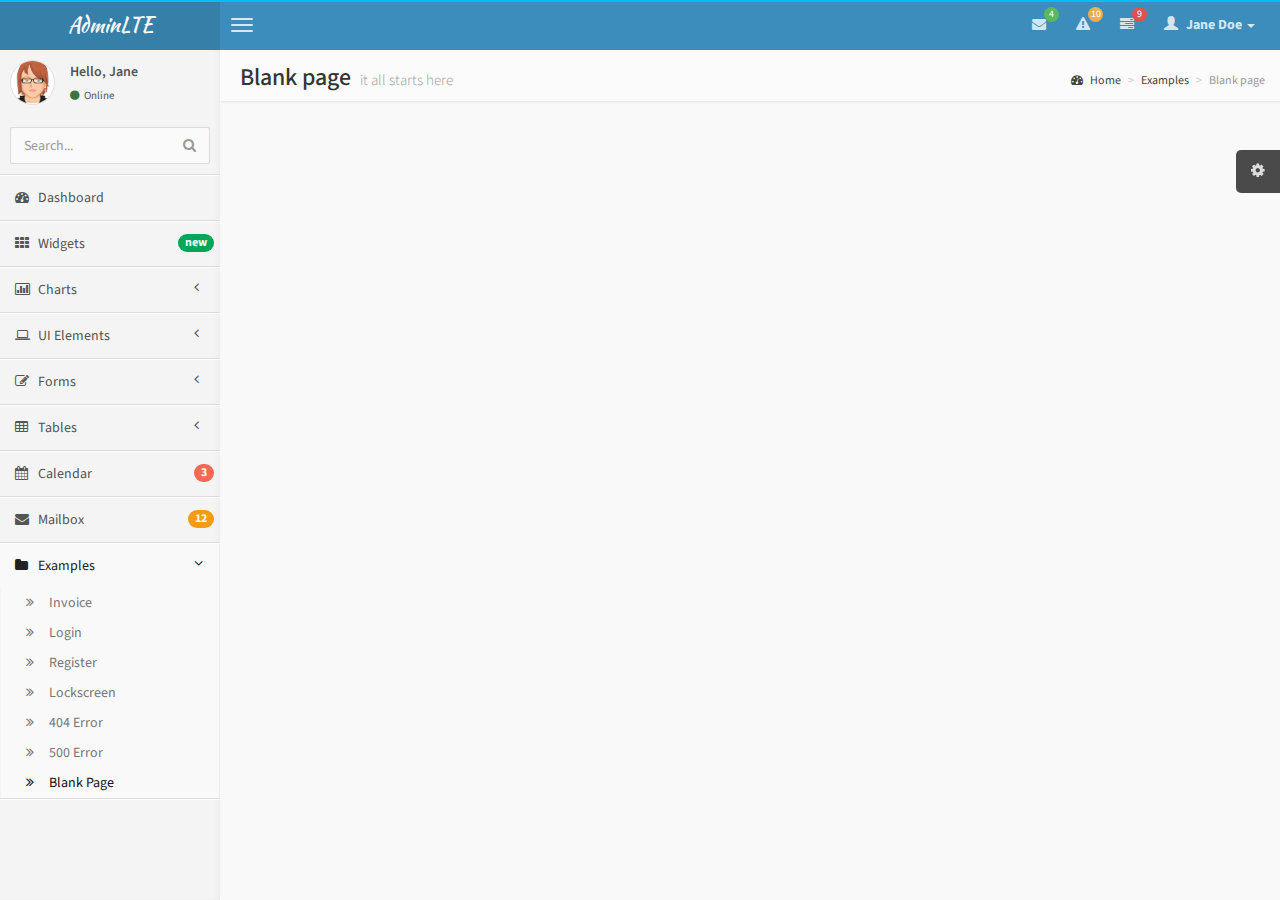
<file: src/main/webapp/pages/examples/blank.html>
<!DOCTYPE html>
<html>
    <head>
        <meta charset="UTF-8">
        <title>AdminLTE | Dashboard</title>
        <meta content='width=device-width, initial-scale=1, maximum-scale=1, user-scalable=no' name='viewport'>
        <!-- bootstrap 3.0.2 -->
        <link href="../../css/bootstrap.min.css" rel="stylesheet" type="text/css" />
        <!-- font Awesome -->
        <link href="../../css/font-awesome.min.css" rel="stylesheet" type="text/css" />
        <!-- Ionicons -->
        <link href="../../css/ionicons.min.css" rel="stylesheet" type="text/css" />
        <!-- Theme style -->
        <link href="../../css/AdminLTE.css" rel="stylesheet" type="text/css" />
        
        <!-- HTML5 Shim and Respond.js IE8 support of HTML5 elements and media queries -->
        <!-- WARNING: Respond.js doesn't work if you view the page via file:// -->
        <!--[if lt IE 9]>
          <script src="https://oss.maxcdn.com/libs/html5shiv/3.7.0/html5shiv.js"></script>
          <script src="https://oss.maxcdn.com/libs/respond.js/1.3.0/respond.min.js"></script>
        <![endif]-->
    </head>
    <body class="skin-blue">
        <!-- header logo: style can be found in header.less -->
        <header class="header">
            <a href="../../index.html" class="logo">
                <!-- Add the class icon to your logo image or logo icon to add the margining -->
                AdminLTE
            </a>
            <!-- Header Navbar: style can be found in header.less -->
            <nav class="navbar navbar-static-top" role="navigation">
                <!-- Sidebar toggle button-->
                <a href="#" class="navbar-btn sidebar-toggle" data-toggle="offcanvas" role="button">
                    <span class="sr-only">Toggle navigation</span>
                    <span class="icon-bar"></span>
                    <span class="icon-bar"></span>
                    <span class="icon-bar"></span>
                </a>
                <div class="navbar-right">
                    <ul class="nav navbar-nav">
                        <!-- Messages: style can be found in dropdown.less-->
                        <li class="dropdown messages-menu">
                            <a href="#" class="dropdown-toggle" data-toggle="dropdown">
                                <i class="fa fa-envelope"></i>
                                <span class="label label-success">4</span>
                            </a>
                            <ul class="dropdown-menu">
                                <li class="header">You have 4 messages</li>
                                <li>
                                    <!-- inner menu: contains the actual data -->
                                    <ul class="menu">
                                        <li><!-- start message -->
                                            <a href="#">
                                                <div class="pull-left">
                                                    <img src="../../img/avatar3.png" class="img-circle" alt="User Image"/>
                                                </div>
                                                <h4>
                                                    Support Team
                                                    <small><i class="fa fa-clock-o"></i> 5 mins</small>
                                                </h4>
                                                <p>Why not buy a new awesome theme?</p>
                                            </a>
                                        </li><!-- end message -->
                                        <li>
                                            <a href="#">
                                                <div class="pull-left">
                                                    <img src="../../img/avatar2.png" class="img-circle" alt="user image"/>
                                                </div>
                                                <h4>
                                                    AdminLTE Design Team
                                                    <small><i class="fa fa-clock-o"></i> 2 hours</small>
                                                </h4>
                                                <p>Why not buy a new awesome theme?</p>
                                            </a>
                                        </li>
                                        <li>
                                            <a href="#">
                                                <div class="pull-left">
                                                    <img src="../../img/avatar.png" class="img-circle" alt="user image"/>
                                                </div>
                                                <h4>
                                                    Developers
                                                    <small><i class="fa fa-clock-o"></i> Today</small>
                                                </h4>
                                                <p>Why not buy a new awesome theme?</p>
                                            </a>
                                        </li>
                                        <li>
                                            <a href="#">
                                                <div class="pull-left">
                                                    <img src="../../img/avatar2.png" class="img-circle" alt="user image"/>
                                                </div>
                                                <h4>
                                                    Sales Department
                                                    <small><i class="fa fa-clock-o"></i> Yesterday</small>
                                                </h4>
                                                <p>Why not buy a new awesome theme?</p>
                                            </a>
                                        </li>
                                        <li>
                                            <a href="#">
                                                <div class="pull-left">
                                                    <img src="../../img/avatar.png" class="img-circle" alt="user image"/>
                                                </div>
                                                <h4>
                                                    Reviewers
                                                    <small><i class="fa fa-clock-o"></i> 2 days</small>
                                                </h4>
                                                <p>Why not buy a new awesome theme?</p>
                                            </a>
                                        </li>
                                    </ul>
                                </li>
                                <li class="footer"><a href="#">See All Messages</a></li>
                            </ul>
                        </li>
                        <!-- Notifications: style can be found in dropdown.less -->
                        <li class="dropdown notifications-menu">
                            <a href="#" class="dropdown-toggle" data-toggle="dropdown">
                                <i class="fa fa-warning"></i>
                                <span class="label label-warning">10</span>
                            </a>
                            <ul class="dropdown-menu">
                                <li class="header">You have 10 notifications</li>
                                <li>
                                    <!-- inner menu: contains the actual data -->
                                    <ul class="menu">
                                        <li>
                                            <a href="#">
                                                <i class="ion ion-ios7-people info"></i> 5 new members joined today
                                            </a>
                                        </li>
                                        <li>
                                            <a href="#">
                                                <i class="fa fa-warning danger"></i> Very long description here that may not fit into the page and may cause design problems
                                            </a>
                                        </li>
                                        <li>
                                            <a href="#">
                                                <i class="fa fa-users warning"></i> 5 new members joined
                                            </a>
                                        </li>

                                        <li>
                                            <a href="#">
                                                <i class="ion ion-ios7-cart success"></i> 25 sales made
                                            </a>
                                        </li>
                                        <li>
                                            <a href="#">
                                                <i class="ion ion-ios7-person danger"></i> You changed your username
                                            </a>
                                        </li>
                                    </ul>
                                </li>
                                <li class="footer"><a href="#">View all</a></li>
                            </ul>
                        </li>
                        <!-- Tasks: style can be found in dropdown.less -->
                        <li class="dropdown tasks-menu">
                            <a href="#" class="dropdown-toggle" data-toggle="dropdown">
                                <i class="fa fa-tasks"></i>
                                <span class="label label-danger">9</span>
                            </a>
                            <ul class="dropdown-menu">
                                <li class="header">You have 9 tasks</li>
                                <li>
                                    <!-- inner menu: contains the actual data -->
                                    <ul class="menu">
                                        <li><!-- Task item -->
                                            <a href="#">
                                                <h3>
                                                    Design some buttons
                                                    <small class="pull-right">20%</small>
                                                </h3>
                                                <div class="progress xs">
                                                    <div class="progress-bar progress-bar-aqua" style="width: 20%" role="progressbar" aria-valuenow="20" aria-valuemin="0" aria-valuemax="100">
                                                        <span class="sr-only">20% Complete</span>
                                                    </div>
                                                </div>
                                            </a>
                                        </li><!-- end task item -->
                                        <li><!-- Task item -->
                                            <a href="#">
                                                <h3>
                                                    Create a nice theme
                                                    <small class="pull-right">40%</small>
                                                </h3>
                                                <div class="progress xs">
                                                    <div class="progress-bar progress-bar-green" style="width: 40%" role="progressbar" aria-valuenow="20" aria-valuemin="0" aria-valuemax="100">
                                                        <span class="sr-only">40% Complete</span>
                                                    </div>
                                                </div>
                                            </a>
                                        </li><!-- end task item -->
                                        <li><!-- Task item -->
                                            <a href="#">
                                                <h3>
                                                    Some task I need to do
                                                    <small class="pull-right">60%</small>
                                                </h3>
                                                <div class="progress xs">
                                                    <div class="progress-bar progress-bar-red" style="width: 60%" role="progressbar" aria-valuenow="20" aria-valuemin="0" aria-valuemax="100">
                                                        <span class="sr-only">60% Complete</span>
                                                    </div>
                                                </div>
                                            </a>
                                        </li><!-- end task item -->
                                        <li><!-- Task item -->
                                            <a href="#">
                                                <h3>
                                                    Make beautiful transitions
                                                    <small class="pull-right">80%</small>
                                                </h3>
                                                <div class="progress xs">
                                                    <div class="progress-bar progress-bar-yellow" style="width: 80%" role="progressbar" aria-valuenow="20" aria-valuemin="0" aria-valuemax="100">
                                                        <span class="sr-only">80% Complete</span>
                                                    </div>
                                                </div>
                                            </a>
                                        </li><!-- end task item -->
                                    </ul>
                                </li>
                                <li class="footer">
                                    <a href="#">View all tasks</a>
                                </li>
                            </ul>
                        </li>
                        <!-- User Account: style can be found in dropdown.less -->
                        <li class="dropdown user user-menu">
                            <a href="#" class="dropdown-toggle" data-toggle="dropdown">
                                <i class="glyphicon glyphicon-user"></i>
                                <span>Jane Doe <i class="caret"></i></span>
                            </a>
                            <ul class="dropdown-menu">
                                <!-- User image -->
                                <li class="user-header bg-light-blue">
                                    <img src="../../img/avatar3.png" class="img-circle" alt="User Image" />
                                    <p>
                                        Jane Doe - Web Developer
                                        <small>Member since Nov. 2012</small>
                                    </p>
                                </li>
                                <!-- Menu Body -->
                                <li class="user-body">
                                    <div class="col-xs-4 text-center">
                                        <a href="#">Followers</a>
                                    </div>
                                    <div class="col-xs-4 text-center">
                                        <a href="#">Sales</a>
                                    </div>
                                    <div class="col-xs-4 text-center">
                                        <a href="#">Friends</a>
                                    </div>
                                </li>
                                <!-- Menu Footer-->
                                <li class="user-footer">
                                    <div class="pull-left">
                                        <a href="#" class="btn btn-default btn-flat">Profile</a>
                                    </div>
                                    <div class="pull-right">
                                        <a href="#" class="btn btn-default btn-flat">Sign out</a>
                                    </div>
                                </li>
                            </ul>
                        </li>
                    </ul>
                </div>
            </nav>
        </header>
        <div class="wrapper row-offcanvas row-offcanvas-left">
            <!-- Left side column. contains the logo and sidebar -->
            <aside class="left-side sidebar-offcanvas">                
                <!-- sidebar: style can be found in sidebar.less -->
                <section class="sidebar">
                    <!-- Sidebar user panel -->
                    <div class="user-panel">
                        <div class="pull-left image">
                            <img src="../../img/avatar3.png" class="img-circle" alt="User Image" />
                        </div>
                        <div class="pull-left info">
                            <p>Hello, Jane</p>

                            <a href="#"><i class="fa fa-circle text-success"></i> Online</a>
                        </div>
                    </div>
                    <!-- search form -->
                    <form action="#" method="get" class="sidebar-form">
                        <div class="input-group">
                            <input type="text" name="q" class="form-control" placeholder="Search..."/>
                            <span class="input-group-btn">
                                <button type='submit' name='seach' id='search-btn' class="btn btn-flat"><i class="fa fa-search"></i></button>
                            </span>
                        </div>
                    </form>
                    <!-- /.search form -->
                    <!-- sidebar menu: : style can be found in sidebar.less -->
                    <ul class="sidebar-menu">
                        <li>
                            <a href="../../index.html">
                                <i class="fa fa-dashboard"></i> <span>Dashboard</span>
                            </a>
                        </li>
                        <li>
                            <a href="../widgets.html">
                                <i class="fa fa-th"></i> <span>Widgets</span> <small class="badge pull-right bg-green">new</small>
                            </a>
                        </li>
                        <li class="treeview">
                            <a href="#">
                                <i class="fa fa-bar-chart-o"></i>
                                <span>Charts</span>
                                <i class="fa fa-angle-left pull-right"></i>
                            </a>
                            <ul class="treeview-menu">
                                <li><a href="../charts/morris.html"><i class="fa fa-angle-double-right"></i> Morris</a></li>
                                <li><a href="../charts/flot.html"><i class="fa fa-angle-double-right"></i> Flot</a></li>
                                <li><a href="../charts/inline.html"><i class="fa fa-angle-double-right"></i> Inline charts</a></li>
                            </ul>
                        </li>
                        <li class="treeview">
                            <a href="#">
                                <i class="fa fa-laptop"></i>
                                <span>UI Elements</span>
                                <i class="fa fa-angle-left pull-right"></i>
                            </a>
                            <ul class="treeview-menu">
                                <li><a href="../UI/general.html"><i class="fa fa-angle-double-right"></i> General</a></li>
                                <li><a href="../UI/icons.html"><i class="fa fa-angle-double-right"></i> Icons</a></li>
                                <li><a href="../UI/buttons.html"><i class="fa fa-angle-double-right"></i> Buttons</a></li>
                                <li><a href="../UI/sliders.html"><i class="fa fa-angle-double-right"></i> Sliders</a></li>
                                <li><a href="../UI/timeline.html"><i class="fa fa-angle-double-right"></i> Timeline</a></li>
                            </ul>
                        </li>
                        <li class="treeview">
                            <a href="#">
                                <i class="fa fa-edit"></i> <span>Forms</span>
                                <i class="fa fa-angle-left pull-right"></i>
                            </a>
                            <ul class="treeview-menu">
                                <li><a href="../forms/general.html"><i class="fa fa-angle-double-right"></i> General Elements</a></li>
                                <li><a href="../forms/advanced.html"><i class="fa fa-angle-double-right"></i> Advanced Elements</a></li>
                                <li><a href="../forms/editors.html"><i class="fa fa-angle-double-right"></i> Editors</a></li>                                
                            </ul>
                        </li>
                        <li class="treeview">
                            <a href="#">
                                <i class="fa fa-table"></i> <span>Tables</span>
                                <i class="fa fa-angle-left pull-right"></i>
                            </a>
                            <ul class="treeview-menu">
                                <li><a href="../tables/simple.html"><i class="fa fa-angle-double-right"></i> Simple tables</a></li>
                                <li><a href="../tables/data.html"><i class="fa fa-angle-double-right"></i> Data tables</a></li>
                            </ul>
                        </li>
                        <li>
                            <a href="../calendar.html">
                                <i class="fa fa-calendar"></i> <span>Calendar</span>
                                <small class="badge pull-right bg-red">3</small>
                            </a>
                        </li>
                        <li>
                            <a href="../mailbox.html">
                                <i class="fa fa-envelope"></i> <span>Mailbox</span>
                                <small class="badge pull-right bg-yellow">12</small>
                            </a>
                        </li>
                        <li class="treeview active">
                            <a href="#">
                                <i class="fa fa-folder"></i> <span>Examples</span>
                                <i class="fa fa-angle-left pull-right"></i>
                            </a>
                            <ul class="treeview-menu">
                                <li><a href="invoice.html"><i class="fa fa-angle-double-right"></i> Invoice</a></li>
                                <li><a href="login.html"><i class="fa fa-angle-double-right"></i> Login</a></li>
                                <li><a href="register.html"><i class="fa fa-angle-double-right"></i> Register</a></li>
                                <li><a href="lockscreen.html"><i class="fa fa-angle-double-right"></i> Lockscreen</a></li>
                                <li><a href="404.html"><i class="fa fa-angle-double-right"></i> 404 Error</a></li>
                                <li><a href="500.html"><i class="fa fa-angle-double-right"></i> 500 Error</a></li>                                
                                <li class="active"><a href="blank.html"><i class="fa fa-angle-double-right"></i> Blank Page</a></li>
                            </ul>
                        </li>
                    </ul>
                </section>
                <!-- /.sidebar -->
            </aside>

            <!-- Right side column. Contains the navbar and content of the page -->
            <aside class="right-side">                
                <!-- Content Header (Page header) -->
                <section class="content-header">
                    <h1>
                        Blank page
                        <small>it all starts here</small>
                    </h1>
                    <ol class="breadcrumb">
                        <li><a href="#"><i class="fa fa-dashboard"></i> Home</a></li>
                        <li><a href="#">Examples</a></li>
                        <li class="active">Blank page</li>
                    </ol>
                </section>

                <!-- Main content -->
                <section class="content">
                 

                </section><!-- /.content -->
            </aside><!-- /.right-side -->
        </div><!-- ./wrapper -->


        <!-- jQuery 2.0.2 -->
        <script src="http://ajax.googleapis.com/ajax/libs/jquery/2.0.2/jquery.min.js"></script>
        <!-- Bootstrap -->
        <script src="../../js/bootstrap.min.js" type="text/javascript"></script>
        <!-- AdminLTE App -->
        <script src="../../js/AdminLTE/app.js" type="text/javascript"></script>

    </body>
</html>
</file>
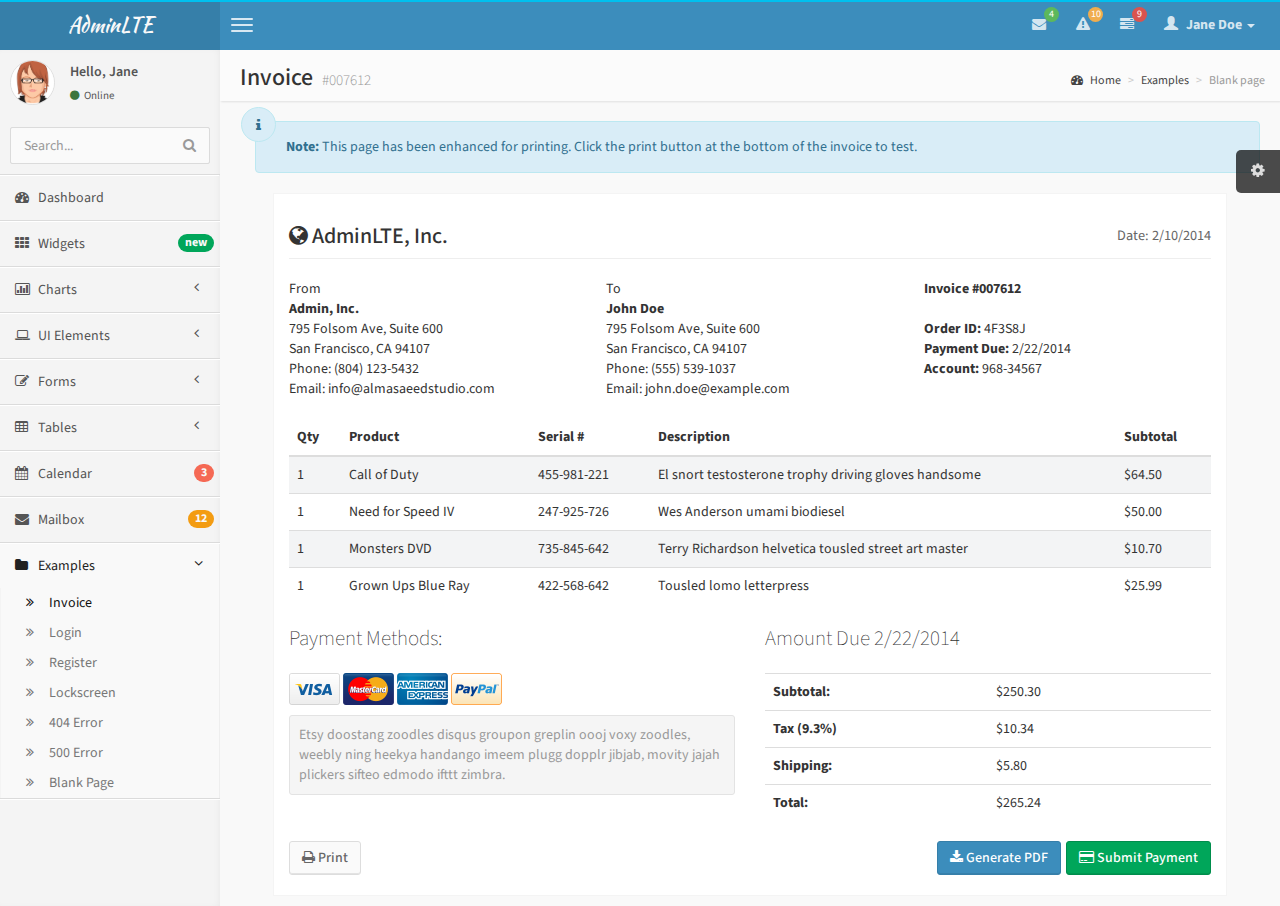
<file: src/main/webapp/pages/examples/invoice.html>
<!DOCTYPE html>
<html>
    <head>
        <meta charset="UTF-8">
        <title>AdminLTE | Invoice</title>
        <meta content='width=device-width, initial-scale=1, maximum-scale=1, user-scalable=no' name='viewport'>
        <!-- bootstrap 3.0.2 -->
        <link href="../../css/bootstrap.min.css" rel="stylesheet" type="text/css" />
        <!-- font Awesome -->
        <link href="../../css/font-awesome.min.css" rel="stylesheet" type="text/css" />
        <!-- Ionicons -->
        <link href="../../css/ionicons.min.css" rel="stylesheet" type="text/css" />
        <!-- Theme style -->
        <link href="../../css/AdminLTE.css" rel="stylesheet" type="text/css" />

        <!-- HTML5 Shim and Respond.js IE8 support of HTML5 elements and media queries -->
        <!-- WARNING: Respond.js doesn't work if you view the page via file:// -->
        <!--[if lt IE 9]>
          <script src="https://oss.maxcdn.com/libs/html5shiv/3.7.0/html5shiv.js"></script>
          <script src="https://oss.maxcdn.com/libs/respond.js/1.3.0/respond.min.js"></script>
        <![endif]-->
    </head>
    <body class="skin-blue">
        <!-- header logo: style can be found in header.less -->
        <header class="header">
            <a href="index.html" class="logo">
                <!-- Add the class .icon to your logo image or logo icon to add some margining -->
                AdminLTE
            </a>
            <!-- Header Navbar: style can be found in header.less -->
            <nav class="navbar navbar-static-top" role="navigation">
                <!-- Sidebar toggle button-->
                <a href="#" class="navbar-btn sidebar-toggle" data-toggle="offcanvas" role="button">
                    <span class="sr-only">Toggle navigation</span>
                    <span class="icon-bar"></span>
                    <span class="icon-bar"></span>
                    <span class="icon-bar"></span>
                </a>
                <div class="navbar-right">
                    <ul class="nav navbar-nav">
                        <!-- Messages: style can be found in dropdown.less-->
                        <li class="dropdown messages-menu">
                            <a href="#" class="dropdown-toggle" data-toggle="dropdown">
                                <i class="fa fa-envelope"></i>
                                <span class="label label-success">4</span>
                            </a>
                            <ul class="dropdown-menu">
                                <li class="header">You have 4 messages</li>
                                <li>
                                    <!-- inner menu: contains the actual data -->
                                    <ul class="menu">
                                        <li><!-- start message -->
                                            <a href="#">
                                                <div class="pull-left">
                                                    <img src="../../img/avatar3.png" class="img-circle" alt="User Image"/>
                                                </div>
                                                <h4>
                                                    Support Team
                                                    <small><i class="fa fa-clock-o"></i> 5 mins</small>
                                                </h4>
                                                <p>Why not buy a new awesome theme?</p>
                                            </a>
                                        </li><!-- end message -->
                                        <li>
                                            <a href="#">
                                                <div class="pull-left">
                                                    <img src="../../img/avatar2.png" class="img-circle" alt="user image"/>
                                                </div>
                                                <h4>
                                                    AdminLTE Design Team
                                                    <small><i class="fa fa-clock-o"></i> 2 hours</small>
                                                </h4>
                                                <p>Why not buy a new awesome theme?</p>
                                            </a>
                                        </li>
                                        <li>
                                            <a href="#">
                                                <div class="pull-left">
                                                    <img src="../../img/avatar.png" class="img-circle" alt="user image"/>
                                                </div>
                                                <h4>
                                                    Developers
                                                    <small><i class="fa fa-clock-o"></i> Today</small>
                                                </h4>
                                                <p>Why not buy a new awesome theme?</p>
                                            </a>
                                        </li>
                                        <li>
                                            <a href="#">
                                                <div class="pull-left">
                                                    <img src="../../img/avatar2.png" class="img-circle" alt="user image"/>
                                                </div>
                                                <h4>
                                                    Sales Department
                                                    <small><i class="fa fa-clock-o"></i> Yesterday</small>
                                                </h4>
                                                <p>Why not buy a new awesome theme?</p>
                                            </a>
                                        </li>
                                        <li>
                                            <a href="#">
                                                <div class="pull-left">
                                                    <img src="../../img/avatar.png" class="img-circle" alt="user image"/>
                                                </div>
                                                <h4>
                                                    Reviewers
                                                    <small><i class="fa fa-clock-o"></i> 2 days</small>
                                                </h4>
                                                <p>Why not buy a new awesome theme?</p>
                                            </a>
                                        </li>
                                    </ul>
                                </li>
                                <li class="footer"><a href="#">See All Messages</a></li>
                            </ul>
                        </li>
                        <!-- Notifications: style can be found in dropdown.less -->
                        <li class="dropdown notifications-menu">
                            <a href="#" class="dropdown-toggle" data-toggle="dropdown">
                                <i class="fa fa-warning"></i>
                                <span class="label label-warning">10</span>
                            </a>
                            <ul class="dropdown-menu">
                                <li class="header">You have 10 notifications</li>
                                <li>
                                    <!-- inner menu: contains the actual data -->
                                    <ul class="menu">
                                        <li>
                                            <a href="#">
                                                <i class="ion ion-ios7-people info"></i> 5 new members joined today
                                            </a>
                                        </li>
                                        <li>
                                            <a href="#">
                                                <i class="fa fa-warning danger"></i> Very long description here that may not fit into the page and may cause design problems
                                            </a>
                                        </li>
                                        <li>
                                            <a href="#">
                                                <i class="fa fa-users warning"></i> 5 new members joined
                                            </a>
                                        </li>

                                        <li>
                                            <a href="#">
                                                <i class="ion ion-ios7-cart success"></i> 25 sales made
                                            </a>
                                        </li>
                                        <li>
                                            <a href="#">
                                                <i class="ion ion-ios7-person danger"></i> You changed your username
                                            </a>
                                        </li>
                                    </ul>
                                </li>
                                <li class="footer"><a href="#">View all</a></li>
                            </ul>
                        </li>
                        <!-- Tasks: style can be found in dropdown.less -->
                        <li class="dropdown tasks-menu">
                            <a href="#" class="dropdown-toggle" data-toggle="dropdown">
                                <i class="fa fa-tasks"></i>
                                <span class="label label-danger">9</span>
                            </a>
                            <ul class="dropdown-menu">
                                <li class="header">You have 9 tasks</li>
                                <li>
                                    <!-- inner menu: contains the actual data -->
                                    <ul class="menu">
                                        <li><!-- Task item -->
                                            <a href="#">
                                                <h3>
                                                    Design some buttons
                                                    <small class="pull-right">20%</small>
                                                </h3>
                                                <div class="progress xs">
                                                    <div class="progress-bar progress-bar-aqua" style="width: 20%" role="progressbar" aria-valuenow="20" aria-valuemin="0" aria-valuemax="100">
                                                        <span class="sr-only">20% Complete</span>
                                                    </div>
                                                </div>
                                            </a>
                                        </li><!-- end task item -->
                                        <li><!-- Task item -->
                                            <a href="#">
                                                <h3>
                                                    Create a nice theme
                                                    <small class="pull-right">40%</small>
                                                </h3>
                                                <div class="progress xs">
                                                    <div class="progress-bar progress-bar-green" style="width: 40%" role="progressbar" aria-valuenow="20" aria-valuemin="0" aria-valuemax="100">
                                                        <span class="sr-only">40% Complete</span>
                                                    </div>
                                                </div>
                                            </a>
                                        </li><!-- end task item -->
                                        <li><!-- Task item -->
                                            <a href="#">
                                                <h3>
                                                    Some task I need to do
                                                    <small class="pull-right">60%</small>
                                                </h3>
                                                <div class="progress xs">
                                                    <div class="progress-bar progress-bar-red" style="width: 60%" role="progressbar" aria-valuenow="20" aria-valuemin="0" aria-valuemax="100">
                                                        <span class="sr-only">60% Complete</span>
                                                    </div>
                                                </div>
                                            </a>
                                        </li><!-- end task item -->
                                        <li><!-- Task item -->
                                            <a href="#">
                                                <h3>
                                                    Make beautiful transitions
                                                    <small class="pull-right">80%</small>
                                                </h3>
                                                <div class="progress xs">
                                                    <div class="progress-bar progress-bar-yellow" style="width: 80%" role="progressbar" aria-valuenow="20" aria-valuemin="0" aria-valuemax="100">
                                                        <span class="sr-only">80% Complete</span>
                                                    </div>
                                                </div>
                                            </a>
                                        </li><!-- end task item -->
                                    </ul>
                                </li>
                                <li class="footer">
                                    <a href="#">View all tasks</a>
                                </li>
                            </ul>
                        </li>
                        <!-- User Account: style can be found in dropdown.less -->
                        <li class="dropdown user user-menu">
                            <a href="#" class="dropdown-toggle" data-toggle="dropdown">
                                <i class="glyphicon glyphicon-user"></i>
                                <span>Jane Doe <i class="caret"></i></span>
                            </a>
                            <ul class="dropdown-menu">
                                <!-- User image -->
                                <li class="user-header bg-light-blue">
                                    <img src="../../img/avatar3.png" class="img-circle" alt="User Image" />
                                    <p>
                                        Jane Doe - Web Developer
                                        <small>Member since Nov. 2012</small>
                                    </p>
                                </li>
                                <!-- Menu Body -->
                                <li class="user-body">
                                    <div class="col-xs-4 text-center">
                                        <a href="#">Followers</a>
                                    </div>
                                    <div class="col-xs-4 text-center">
                                        <a href="#">Sales</a>
                                    </div>
                                    <div class="col-xs-4 text-center">
                                        <a href="#">Friends</a>
                                    </div>
                                </li>
                                <!-- Menu Footer-->
                                <li class="user-footer">
                                    <div class="pull-left">
                                        <a href="#" class="btn btn-default btn-flat">Profile</a>
                                    </div>
                                    <div class="pull-right">
                                        <a href="#" class="btn btn-default btn-flat">Sign out</a>
                                    </div>
                                </li>
                            </ul>
                        </li>
                    </ul>
                </div>
            </nav>
        </header>
        <div class="wrapper row-offcanvas row-offcanvas-left">
            <!-- Left side column. contains the logo and sidebar -->
            <aside class="left-side sidebar-offcanvas">                
                <!-- sidebar: style can be found in sidebar.less -->
                <section class="sidebar">
                    <!-- Sidebar user panel -->
                    <div class="user-panel">
                        <div class="pull-left image">
                            <img src="../../img/avatar3.png" class="img-circle" alt="User Image" />
                        </div>
                        <div class="pull-left info">
                            <p>Hello, Jane</p>

                            <a href="#"><i class="fa fa-circle text-success"></i> Online</a>
                        </div>
                    </div>
                    <!-- search form -->
                    <form action="#" method="get" class="sidebar-form">
                        <div class="input-group">
                            <input type="text" name="q" class="form-control" placeholder="Search..."/>
                            <span class="input-group-btn">
                                <button type='submit' name='seach' id='search-btn' class="btn btn-flat"><i class="fa fa-search"></i></button>
                            </span>
                        </div>
                    </form>
                    <!-- /.search form -->
                    <!-- sidebar menu: : style can be found in sidebar.less -->
                    <ul class="sidebar-menu">
                        <li>
                            <a href="../../index.html">
                                <i class="fa fa-dashboard"></i> <span>Dashboard</span>
                            </a>
                        </li>
                        <li>
                            <a href="../widgets.html">
                                <i class="fa fa-th"></i> <span>Widgets</span> <small class="badge pull-right bg-green">new</small>
                            </a>
                        </li>
                        <li class="treeview">
                            <a href="#">
                                <i class="fa fa-bar-chart-o"></i>
                                <span>Charts</span>
                                <i class="fa fa-angle-left pull-right"></i>
                            </a>
                            <ul class="treeview-menu">
                                <li><a href="../charts/morris.html"><i class="fa fa-angle-double-right"></i> Morris</a></li>
                                <li><a href="../charts/flot.html"><i class="fa fa-angle-double-right"></i> Flot</a></li>
                                <li><a href="../charts/inline.html"><i class="fa fa-angle-double-right"></i> Inline charts</a></li>
                            </ul>
                        </li>
                        <li class="treeview">
                            <a href="#">
                                <i class="fa fa-laptop"></i>
                                <span>UI Elements</span>
                                <i class="fa fa-angle-left pull-right"></i>
                            </a>
                            <ul class="treeview-menu">
                                <li><a href="../UI/general.html"><i class="fa fa-angle-double-right"></i> General</a></li>
                                <li><a href="../UI/icons.html"><i class="fa fa-angle-double-right"></i> Icons</a></li>
                                <li><a href="../UI/buttons.html"><i class="fa fa-angle-double-right"></i> Buttons</a></li>
                                <li><a href="../UI/sliders.html"><i class="fa fa-angle-double-right"></i> Sliders</a></li>
                                <li><a href="../UI/timeline.html"><i class="fa fa-angle-double-right"></i> Timeline</a></li>
                            </ul>
                        </li>
                        <li class="treeview">
                            <a href="#">
                                <i class="fa fa-edit"></i> <span>Forms</span>
                                <i class="fa fa-angle-left pull-right"></i>
                            </a>
                            <ul class="treeview-menu">
                                <li><a href="../forms/general.html"><i class="fa fa-angle-double-right"></i> General Elements</a></li>
                                <li><a href="../forms/advanced.html"><i class="fa fa-angle-double-right"></i> Advanced Elements</a></li>
                                <li><a href="../forms/editors.html"><i class="fa fa-angle-double-right"></i> Editors</a></li>                                
                            </ul>
                        </li>
                        <li class="treeview">
                            <a href="#">
                                <i class="fa fa-table"></i> <span>Tables</span>
                                <i class="fa fa-angle-left pull-right"></i>
                            </a>
                            <ul class="treeview-menu">
                                <li><a href="../tables/simple.html"><i class="fa fa-angle-double-right"></i> Simple tables</a></li>
                                <li><a href="../tables/data.html"><i class="fa fa-angle-double-right"></i> Data tables</a></li>
                            </ul>
                        </li>
                        <li>
                            <a href="../calendar.html">
                                <i class="fa fa-calendar"></i> <span>Calendar</span>
                                <small class="badge pull-right bg-red">3</small>
                            </a>
                        </li>
                        <li>
                            <a href="../mailbox.html">
                                <i class="fa fa-envelope"></i> <span>Mailbox</span>
                                <small class="badge pull-right bg-yellow">12</small>
                            </a>
                        </li>
                        <li class="treeview active">
                            <a href="#">
                                <i class="fa fa-folder"></i> <span>Examples</span>
                                <i class="fa fa-angle-left pull-right"></i>
                            </a>
                            <ul class="treeview-menu">
                                <li class="active"><a href="invoice.html"><i class="fa fa-angle-double-right"></i> Invoice</a></li>
                                <li><a href="login.html"><i class="fa fa-angle-double-right"></i> Login</a></li>
                                <li><a href="register.html"><i class="fa fa-angle-double-right"></i> Register</a></li>
                                <li><a href="lockscreen.html"><i class="fa fa-angle-double-right"></i> Lockscreen</a></li>
                                <li><a href="404.html"><i class="fa fa-angle-double-right"></i> 404 Error</a></li>
                                <li><a href="500.html"><i class="fa fa-angle-double-right"></i> 500 Error</a></li>                                
                                <li><a href="blank.html"><i class="fa fa-angle-double-right"></i> Blank Page</a></li>
                            </ul>
                        </li>
                    </ul>
                </section>
                <!-- /.sidebar -->
            </aside>

            <!-- Right side column. Contains the navbar and content of the page -->
            <aside class="right-side">                
                <!-- Content Header (Page header) -->
                <section class="content-header">
                    <h1>
                        Invoice
                        <small>#007612</small>
                    </h1>
                    <ol class="breadcrumb">
                        <li><a href="#"><i class="fa fa-dashboard"></i> Home</a></li>
                        <li><a href="#">Examples</a></li>
                        <li class="active">Blank page</li>
                    </ol>
                </section>

                <div class="pad margin no-print">
                    <div class="alert alert-info" style="margin-bottom: 0!important;">
                        <i class="fa fa-info"></i>
                        <b>Note:</b> This page has been enhanced for printing. Click the print button at the bottom of the invoice to test.
                    </div>
                </div>

                <!-- Main content -->
                <section class="content invoice">                    
                    <!-- title row -->
                    <div class="row">
                        <div class="col-xs-12">
                            <h2 class="page-header">
                                <i class="fa fa-globe"></i> AdminLTE, Inc.
                                <small class="pull-right">Date: 2/10/2014</small>
                            </h2>                            
                        </div><!-- /.col -->
                    </div>
                    <!-- info row -->
                    <div class="row invoice-info">
                        <div class="col-sm-4 invoice-col">
                            From
                            <address>
                                <strong>Admin, Inc.</strong><br>
                                795 Folsom Ave, Suite 600<br>
                                San Francisco, CA 94107<br>
                                Phone: (804) 123-5432<br/>
                                Email: info@almasaeedstudio.com
                            </address>
                        </div><!-- /.col -->
                        <div class="col-sm-4 invoice-col">
                            To
                            <address>
                                <strong>John Doe</strong><br>
                                795 Folsom Ave, Suite 600<br>
                                San Francisco, CA 94107<br>
                                Phone: (555) 539-1037<br/>
                                Email: john.doe@example.com
                            </address>
                        </div><!-- /.col -->
                        <div class="col-sm-4 invoice-col">
                            <b>Invoice #007612</b><br/>
                            <br/>
                            <b>Order ID:</b> 4F3S8J<br/>
                            <b>Payment Due:</b> 2/22/2014<br/>
                            <b>Account:</b> 968-34567
                        </div><!-- /.col -->
                    </div><!-- /.row -->

                    <!-- Table row -->
                    <div class="row">
                        <div class="col-xs-12 table-responsive">
                            <table class="table table-striped">
                                <thead>
                                    <tr>
                                        <th>Qty</th>
                                        <th>Product</th>
                                        <th>Serial #</th>
                                        <th>Description</th>
                                        <th>Subtotal</th>
                                    </tr>                                    
                                </thead>
                                <tbody>
                                    <tr>
                                        <td>1</td>
                                        <td>Call of Duty</td>
                                        <td>455-981-221</td>
                                        <td>El snort testosterone trophy driving gloves handsome</td>
                                        <td>$64.50</td>
                                    </tr>
                                    <tr>
                                        <td>1</td>
                                        <td>Need for Speed IV</td>
                                        <td>247-925-726</td>
                                        <td>Wes Anderson umami biodiesel</td>
                                        <td>$50.00</td>
                                    </tr>
                                    <tr>
                                        <td>1</td>
                                        <td>Monsters DVD</td>
                                        <td>735-845-642</td>
                                        <td>Terry Richardson helvetica tousled street art master</td>
                                        <td>$10.70</td>
                                    </tr>
                                    <tr>
                                        <td>1</td>
                                        <td>Grown Ups Blue Ray</td>
                                        <td>422-568-642</td>
                                        <td>Tousled lomo letterpress</td>
                                        <td>$25.99</td>
                                    </tr>
                                </tbody>
                            </table>                            
                        </div><!-- /.col -->
                    </div><!-- /.row -->

                    <div class="row">
                        <!-- accepted payments column -->
                        <div class="col-xs-6">
                            <p class="lead">Payment Methods:</p>
                            <img src="../../img/credit/visa.png" alt="Visa"/>
                            <img src="../../img/credit/mastercard.png" alt="Mastercard"/>
                            <img src="../../img/credit/american-express.png" alt="American Express"/>
                            <img src="../../img/credit/paypal2.png" alt="Paypal"/>
                            <p class="text-muted well well-sm no-shadow" style="margin-top: 10px;">
                                Etsy doostang zoodles disqus groupon greplin oooj voxy zoodles, weebly ning heekya handango imeem plugg dopplr jibjab, movity jajah plickers sifteo edmodo ifttt zimbra.
                            </p>
                        </div><!-- /.col -->
                        <div class="col-xs-6">
                            <p class="lead">Amount Due 2/22/2014</p>
                            <div class="table-responsive">
                                <table class="table">
                                    <tr>
                                        <th style="width:50%">Subtotal:</th>
                                        <td>$250.30</td>
                                    </tr>
                                    <tr>
                                        <th>Tax (9.3%)</th>
                                        <td>$10.34</td>
                                    </tr>
                                    <tr>
                                        <th>Shipping:</th>
                                        <td>$5.80</td>
                                    </tr>
                                    <tr>
                                        <th>Total:</th>
                                        <td>$265.24</td>
                                    </tr>
                                </table>
                            </div>
                        </div><!-- /.col -->
                    </div><!-- /.row -->

                    <!-- this row will not appear when printing -->
                    <div class="row no-print">
                        <div class="col-xs-12">
                            <button class="btn btn-default" onclick="window.print();"><i class="fa fa-print"></i> Print</button>
                            <button class="btn btn-success pull-right"><i class="fa fa-credit-card"></i> Submit Payment</button>  
                            <button class="btn btn-primary pull-right" style="margin-right: 5px;"><i class="fa fa-download"></i> Generate PDF</button>
                        </div>
                    </div>
                </section><!-- /.content -->
            </aside><!-- /.right-side -->
        </div><!-- ./wrapper -->


        <!-- jQuery 2.0.2 -->
        <script src="http://ajax.googleapis.com/ajax/libs/jquery/2.0.2/jquery.min.js"></script>
        <!-- Bootstrap -->
        <script src="../../js/bootstrap.min.js" type="text/javascript"></script>
        <!-- AdminLTE App -->
        <script src="../../js/AdminLTE/app.js" type="text/javascript"></script>

    </body>
</html>
</file>
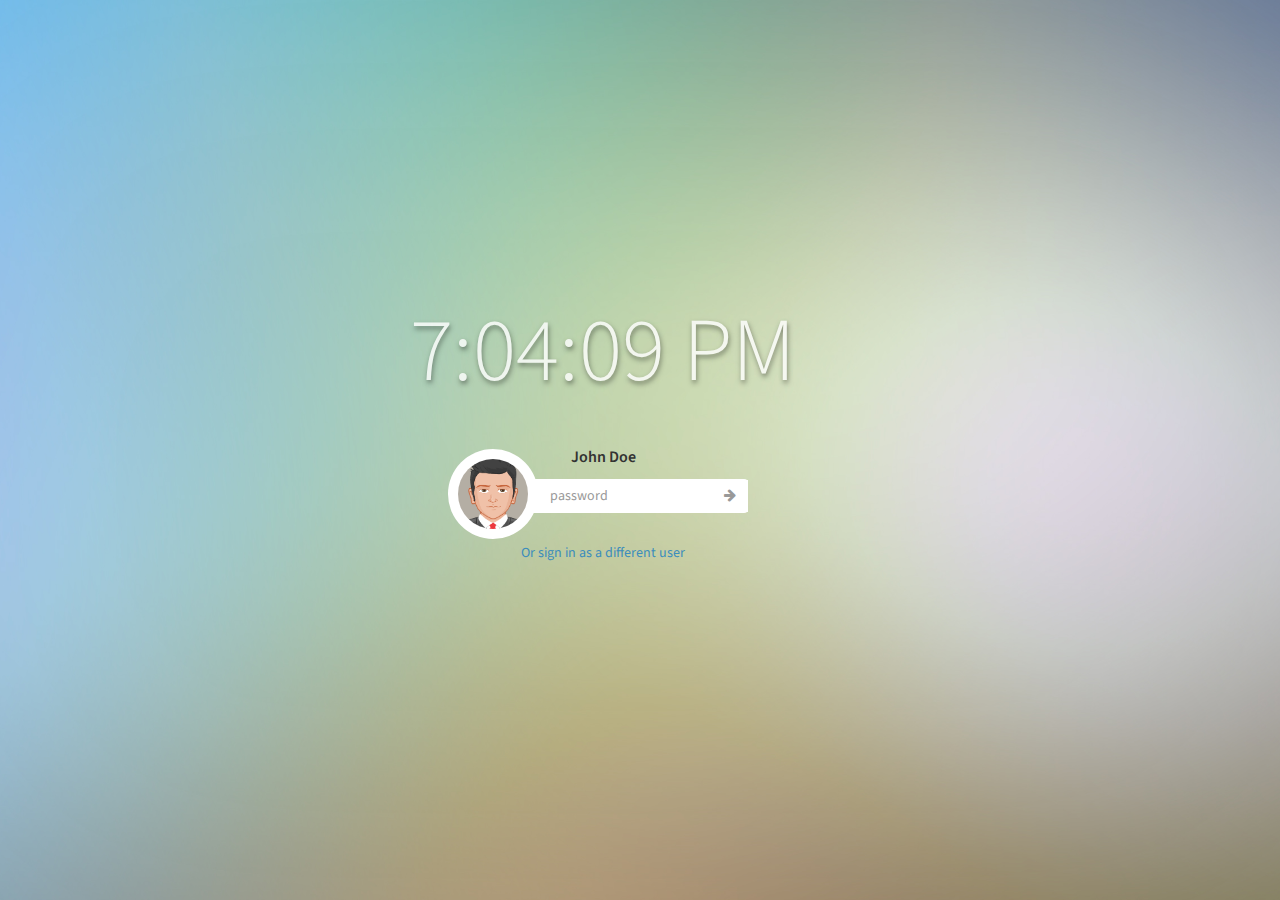
<file: src/main/webapp/pages/examples/lockscreen.html>
<!DOCTYPE html>
<html class="lockscreen">
    <head>
        <meta charset="UTF-8">
        <title>AdminLTE | Lockscreen</title>
        <meta content='width=device-width, initial-scale=1, maximum-scale=1, user-scalable=no' name='viewport'>
        <!-- bootstrap 3.0.2 -->
        <link href="../../css/bootstrap.min.css" rel="stylesheet" type="text/css" />
        <!-- font Awesome -->
        <link href="../../css/font-awesome.min.css" rel="stylesheet" type="text/css" />
        <!-- Theme style -->
        <link href="../../css/AdminLTE.css" rel="stylesheet" type="text/css" />

        <!-- HTML5 Shim and Respond.js IE8 support of HTML5 elements and media queries -->
        <!-- WARNING: Respond.js doesn't work if you view the page via file:// -->
        <!--[if lt IE 9]>
          <script src="https://oss.maxcdn.com/libs/html5shiv/3.7.0/html5shiv.js"></script>
          <script src="https://oss.maxcdn.com/libs/respond.js/1.3.0/respond.min.js"></script>
        <![endif]-->
    </head>
    <body>
        <!-- Automatic element centering using js -->
        <div class="center">            
            <div class="headline text-center" id="time">
                <!-- Time auto generated by js -->
            </div><!-- /.headline -->
            
            <!-- User name -->
            <div class="lockscreen-name">John Doe</div>
            
            <!-- START LOCK SCREEN ITEM -->
            <div class="lockscreen-item">
                <!-- lockscreen image -->
                <div class="lockscreen-image">
                    <img src="../../img/avatar5.png" alt="user image"/>
                </div>
                <!-- /.lockscreen-image -->

                <!-- lockscreen credentials (contains the form) -->
                <div class="lockscreen-credentials">   

                    <div class="input-group">
                        <input type="password" class="form-control" placeholder="password" />
                        <div class="input-group-btn">
                            <button class="btn btn-flat"><i class="fa fa-arrow-right text-muted"></i></button>
                        </div>
                    </div>
                </div><!-- /.lockscreen credentials -->

            </div><!-- /.lockscreen-item -->

            <div class="lockscreen-link">
                <a href="login.html">Or sign in as a different user</a>
            </div>            
        </div><!-- /.center -->

        <!-- jQuery 2.0.2 -->
        <script src="http://ajax.googleapis.com/ajax/libs/jquery/2.0.2/jquery.min.js"></script>
        <!-- Bootstrap -->
        <script src="../../js/bootstrap.min.js" type="text/javascript"></script>

        <!-- page script -->
        <script type="text/javascript">
            $(function() {
                startTime();
                $(".center").center();
                $(window).resize(function() {
                    $(".center").center();
                });
            });

            /*  */
            function startTime()
            {
                var today = new Date();
                var h = today.getHours();
                var m = today.getMinutes();
                var s = today.getSeconds();

                // add a zero in front of numbers<10
                m = checkTime(m);
                s = checkTime(s);

                //Check for PM and AM
                var day_or_night = (h > 11) ? "PM" : "AM";

                //Convert to 12 hours system
                if (h > 12)
                    h -= 12;

                //Add time to the headline and update every 500 milliseconds
                $('#time').html(h + ":" + m + ":" + s + " " + day_or_night);
                setTimeout(function() {
                    startTime()
                }, 500);
            }

            function checkTime(i)
            {
                if (i < 10)
                {
                    i = "0" + i;
                }
                return i;
            }

            /* CENTER ELEMENTS IN THE SCREEN */
            jQuery.fn.center = function() {
                this.css("position", "absolute");
                this.css("top", Math.max(0, (($(window).height() - $(this).outerHeight()) / 2) +
                        $(window).scrollTop()) - 30 + "px");
                this.css("left", Math.max(0, (($(window).width() - $(this).outerWidth()) / 2) +
                        $(window).scrollLeft()) + "px");
                return this;
            }
        </script>
    </body>
</html>
</file>
<file: src/main/webapp/css/fullcalendar/fullcalendar.css>
/*!
 * FullCalendar v1.6.4 Stylesheet
 * Docs & License: http://arshaw.com/fullcalendar/
 * (c) 2013 Adam Shaw
 */


.fc {
    direction: ltr;
    text-align: left;
}

.fc table {
    border-collapse: collapse;
    border-spacing: 0;
}

html .fc,
.fc table {
    font-size: 1em;
}

.fc td,
.fc th {
    padding: 0;
    vertical-align: top;
}



/* Header
------------------------------------------------------------------------*/

.fc-header td {
    white-space: nowrap;
}

.fc-header-left {
    width: 25%;
    text-align: left;
}

.fc-header-center {
    text-align: center;
}

.fc-header-right {
    width: 25%;
    text-align: right;
}

.fc-header-title {
    display: inline-block;
    vertical-align: top;
}

.fc-header-title h2 {
    margin-top: 0;
    white-space: nowrap;    
}

.fc .fc-header-space {
    padding-left: 10px;
}

.fc-header .fc-button {
    margin-bottom: 1em;
    vertical-align: top;
}

/* buttons edges butting together */

.fc-header .fc-button {
    margin-right: -1px;
}

.fc-header .fc-corner-right,  /* non-theme */
.fc-header .ui-corner-right { /* theme */
    margin-right: 0; /* back to normal */
}

/* button layering (for border precedence) */

.fc-header .fc-state-hover,
.fc-header .ui-state-hover {
    z-index: 2;
}

.fc-header .fc-state-down {
    z-index: 3;
}

.fc-header .fc-state-active,
.fc-header .ui-state-active {
    z-index: 4;
}



/* Content
------------------------------------------------------------------------*/

.fc-content {
    clear: both;
    zoom: 1; /* for IE7, gives accurate coordinates for [un]freezeContentHeight */
}

.fc-view {
    width: 100%;
    overflow: hidden;
}



/* Cell Styles
------------------------------------------------------------------------*/

.fc-widget-header,    /* <th>, usually */
.fc-widget-content {  /* <td>, usually */
    border: 1px solid #ddd;
}

.fc-state-highlight { /* <td> today cell */ /* TODO: add .fc-today to <th> */
    background: #fcf8e3;
}

.fc-cell-overlay { /* semi-transparent rectangle while dragging */
    background: #bce8f1;
    opacity: .3;
    filter: alpha(opacity=30); /* for IE */
}



/* Buttons
------------------------------------------------------------------------*/

.fc-button {
    display: inline-block;
    padding: 4px 9px;
    margin-bottom: 0;
    font-size: 12px;
    font-weight: normal;
    line-height: 1.428571429;
    text-align: center;
    white-space: nowrap;
    vertical-align: middle;
    cursor: pointer;
    background-image: none;
    border: 1px solid transparent;
    -webkit-user-select: none;
    -moz-user-select: none;
    -ms-user-select: none;
    -o-user-select: none;
    user-select: none;
}

.fc-state-default { /* non-theme */
    border: 1px solid;
}

.fc-state-default.fc-corner-left { /* non-theme */
    border-top-left-radius: 4px;
    border-bottom-left-radius: 4px;
}

.fc-state-default.fc-corner-right { /* non-theme */
    border-top-right-radius: 4px;
    border-bottom-right-radius: 4px;
}

/*
        Our default prev/next buttons use HTML entities like &lsaquo; &rsaquo; &laquo; &raquo;
        and we'll try to make them look good cross-browser.
*/

.fc-text-arrow {
    margin: 0 .1em;
    font-size: 2em;
    font-family: "Courier New", Courier, monospace;
    vertical-align: baseline; /* for IE7 */
}

.fc-button-prev .fc-text-arrow,
.fc-button-next .fc-text-arrow { /* for &lsaquo; &rsaquo; */
    font-weight: bold;
}

/* icon (for jquery ui) */

.fc-button .fc-icon-wrap {
    position: relative;
    float: left;
    top: 50%;
}

.fc-button .ui-icon {
    position: relative;
    float: left;
    margin-top: -50%;
    *margin-top: 0;
    *top: -50%;
}

/*
  button states
  borrowed from twitter bootstrap (http://twitter.github.com/bootstrap/)
*/

.fc-state-default {
    background-color: #f5f5f5;
    background-image: -moz-linear-gradient(top, #ffffff, #e6e6e6);
    background-image: -webkit-gradient(linear, 0 0, 0 100%, from(#ffffff), to(#e6e6e6));
    background-image: -webkit-linear-gradient(top, #ffffff, #e6e6e6);
    background-image: -o-linear-gradient(top, #ffffff, #e6e6e6);
    background-image: linear-gradient(to bottom, #ffffff, #e6e6e6);
    background-repeat: repeat-x;
    border-color: #e6e6e6 #e6e6e6 #bfbfbf;
    border-color: rgba(0, 0, 0, 0.1) rgba(0, 0, 0, 0.1) rgba(0, 0, 0, 0.25);
    color: #333;
    text-shadow: 0 1px 1px rgba(255, 255, 255, 0.75);
    box-shadow: inset 0 1px 0 rgba(255, 255, 255, 0.2), 0 1px 2px rgba(0, 0, 0, 0.05);
}

.fc-button.fc-state-default {
    border: 1px solid #d9dadc;
    border-bottom-color: #d3d5d7;  
    border-bottom-width: 2px;
    margin-left: 0px!important;
    background: #fafafa;    
    color: #666;
}


.fc-state-hover,
.fc-state-down,
.fc-state-active,
.fc-state-disabled {
    color: #333333;
    background-color: #e6e6e6;
}

.fc-state-hover {
    color: #333333;
    text-decoration: none;
    background-position: 0 -15px;
    -webkit-transition: background-position 0.1s linear;
    -moz-transition: background-position 0.1s linear;
    -o-transition: background-position 0.1s linear;
    transition: background-position 0.1s linear;
}

.fc-state-down,
.fc-state-active {
    background-color: #cccccc;
    background-image: none;
    outline: 0;
    box-shadow: inset 0 2px 4px rgba(0, 0, 0, 0.15), 0 1px 2px rgba(0, 0, 0, 0.05);
}

.fc-state-disabled {
    cursor: default;
    background-image: none;
    opacity: 0.65;
    filter: alpha(opacity=65);
    box-shadow: none;
}



/* Global Event Styles
------------------------------------------------------------------------*/

.fc-event-container > * {
    z-index: 8;
}

.fc-event-container > .ui-draggable-dragging,
.fc-event-container > .ui-resizable-resizing {
    z-index: 9;
}

.fc-event {
    border: 1px solid #3a87ad; /* default BORDER color */
    background-color: #3a87ad; /* default BACKGROUND color */
    color: #fff;               /* default TEXT color */
    font-size: .85em;
    cursor: default;
}

a.fc-event {
    text-decoration: none;
}

a.fc-event,
.fc-event-draggable {
    cursor: pointer;
}

.fc-rtl .fc-event {
    text-align: right;
}

.fc-event-inner {
    width: 100%;
    height: 100%;
    overflow: hidden;
}

.fc-event-time,
.fc-event-title {
    padding: 0 1px;
}

.fc .ui-resizable-handle {
    display: block;
    position: absolute;
    z-index: 99999;
    overflow: hidden; /* hacky spaces (IE6/7) */
    font-size: 300%;  /* */
    line-height: 50%; /* */
}



/* Horizontal Events
------------------------------------------------------------------------*/

.fc-event-hori {
    border-width: 1px 0;
    margin-bottom: 1px;
}

.fc-ltr .fc-event-hori.fc-event-start,
.fc-rtl .fc-event-hori.fc-event-end {
    border-left-width: 1px;
    border-top-left-radius: 3px;
    border-bottom-left-radius: 3px;
}

.fc-ltr .fc-event-hori.fc-event-end,
.fc-rtl .fc-event-hori.fc-event-start {
    border-right-width: 1px;
    border-top-right-radius: 3px;
    border-bottom-right-radius: 3px;
}

/* resizable */

.fc-event-hori .ui-resizable-e {
    top: 0           !important; /* importants override pre jquery ui 1.7 styles */
    right: -3px      !important;
    width: 7px       !important;
    height: 100%     !important;
    cursor: e-resize;
}

.fc-event-hori .ui-resizable-w {
    top: 0           !important;
    left: -3px       !important;
    width: 7px       !important;
    height: 100%     !important;
    cursor: w-resize;
}

.fc-event-hori .ui-resizable-handle {
    _padding-bottom: 14px; /* IE6 had 0 height */
}



/* Reusable Separate-border Table
------------------------------------------------------------*/

table.fc-border-separate {
    border-collapse: separate;
}

.fc-border-separate th,
.fc-border-separate td {
    border-width: 1px 0 0 1px;
}

.fc-border-separate th.fc-last,
.fc-border-separate td.fc-last {
    border-right-width: 1px;
}

.fc-border-separate tr.fc-last th,
.fc-border-separate tr.fc-last td {
    border-bottom-width: 1px;
}

.fc-border-separate tbody tr.fc-first td,
.fc-border-separate tbody tr.fc-first th {
    border-top-width: 0;
}



/* Month View, Basic Week View, Basic Day View
------------------------------------------------------------------------*/

.fc-grid th {
    text-align: center;
}

.fc .fc-week-number {
    width: 22px;
    text-align: center;
}

.fc .fc-week-number div {
    padding: 0 2px;
}

.fc-grid .fc-day-number {
    float: right;
    padding: 0 2px;
}

.fc-grid .fc-other-month .fc-day-number {
    opacity: 0.3;
    filter: alpha(opacity=30); /* for IE */
    /* opacity with small font can sometimes look too faded
       might want to set the 'color' property instead
       making day-numbers bold also fixes the problem */
}

.fc-grid .fc-day-content {
    clear: both;
    padding: 2px 2px 1px; /* distance between events and day edges */
}

/* event styles */

.fc-grid .fc-event-time {
    font-weight: bold;
}

/* right-to-left */

.fc-rtl .fc-grid .fc-day-number {
    float: left;
}

.fc-rtl .fc-grid .fc-event-time {
    float: right;
}



/* Agenda Week View, Agenda Day View
------------------------------------------------------------------------*/

.fc-agenda table {
    border-collapse: separate;
}

.fc-agenda-days th {
    text-align: center;
}

.fc-agenda .fc-agenda-axis {
    width: 50px;
    padding: 0 4px;
    vertical-align: middle;
    text-align: right;
    white-space: nowrap;
    font-weight: normal;
}

.fc-agenda .fc-week-number {
    font-weight: bold;
}

.fc-agenda .fc-day-content {
    padding: 2px 2px 1px;
}

/* make axis border take precedence */

.fc-agenda-days .fc-agenda-axis {
    border-right-width: 1px;
}

.fc-agenda-days .fc-col0 {
    border-left-width: 0;
}

/* all-day area */

.fc-agenda-allday th {
    border-width: 0 1px;
}

.fc-agenda-allday .fc-day-content {
    min-height: 34px; /* TODO: doesnt work well in quirksmode */
    _height: 34px;
}

/* divider (between all-day and slots) */

.fc-agenda-divider-inner {
    height: 2px;
    overflow: hidden;
}

.fc-widget-header .fc-agenda-divider-inner {
    background: #eee;
}

/* slot rows */

.fc-agenda-slots th {
    border-width: 1px 1px 0;
}

.fc-agenda-slots td {
    border-width: 1px 0 0;
    background: none;
}

.fc-agenda-slots td div {
    height: 20px;
}

.fc-agenda-slots tr.fc-slot0 th,
.fc-agenda-slots tr.fc-slot0 td {
    border-top-width: 0;
}

.fc-agenda-slots tr.fc-minor th,
.fc-agenda-slots tr.fc-minor td {
    border-top-style: dotted;
}

.fc-agenda-slots tr.fc-minor th.ui-widget-header {
    *border-top-style: solid; /* doesn't work with background in IE6/7 */
}



/* Vertical Events
------------------------------------------------------------------------*/

.fc-event-vert {
    border-width: 0 1px;
}

.fc-event-vert.fc-event-start {
    border-top-width: 1px;
    border-top-left-radius: 3px;
    border-top-right-radius: 3px;
}

.fc-event-vert.fc-event-end {
    border-bottom-width: 1px;
    border-bottom-left-radius: 3px;
    border-bottom-right-radius: 3px;
}

.fc-event-vert .fc-event-time {
    white-space: nowrap;
    font-size: 10px;
}

.fc-event-vert .fc-event-inner {
    position: relative;
    z-index: 2;
}

.fc-event-vert .fc-event-bg { /* makes the event lighter w/ a semi-transparent overlay  */
    position: absolute;
    z-index: 1;
    top: 0;
    left: 0;
    width: 100%;
    height: 100%;
    background: #fff;
    opacity: .25;
    filter: alpha(opacity=25);
}

.fc .ui-draggable-dragging .fc-event-bg, /* TODO: something nicer like .fc-opacity */
.fc-select-helper .fc-event-bg {
    display: none\9; /* for IE6/7/8. nested opacity filters while dragging don't work */
}

/* resizable */

.fc-event-vert .ui-resizable-s {
    bottom: 0        !important; /* importants override pre jquery ui 1.7 styles */
    width: 100%      !important;
    height: 8px      !important;
    overflow: hidden !important;
    line-height: 8px !important;
    font-size: 11px  !important;
    font-family: monospace;
    text-align: center;
    cursor: s-resize;
}

.fc-agenda .ui-resizable-resizing { /* TODO: better selector */
    _overflow: hidden;
}

/* Custom calendar */
.external-event {
    margin: 10px 0;
    padding: 3px 5px;
    border-radius: 2px;
    cursor: pointer;
    font-weight: 600;
    display: inline-block;
    margin: 0 5px 5px 0;
}
</file>
<file: src/main/webapp/css/fullcalendar/fullcalendar.print.css>
/*!
 * FullCalendar v1.6.4 Print Stylesheet
 * Docs & License: http://arshaw.com/fullcalendar/
 * (c) 2013 Adam Shaw
 */

/*
 * Include this stylesheet on your page to get a more printer-friendly calendar.
 * When including this stylesheet, use the media='print' attribute of the <link> tag.
 * Make sure to include this stylesheet IN ADDITION to the regular fullcalendar.css.
 */


/* Events
-----------------------------------------------------*/
    .fc-event {
        background: #fff !important;
        color: #000 !important;
    }

    /* for vertical events */

    .fc-event-bg {
        display: none !important;
    }

    .fc-event .ui-resizable-handle {
        display: none !important;
    }
</file>
<file: src/main/webapp/css/AdminLTE.css>
@import url(http://fonts.googleapis.com/css?family=Source+Sans+Pro:300,400,600,300italic,400italic,600italic);

@import url(http://fonts.googleapis.com/css?family=Kaushan+Script);
/*! 
 *   AdminLTE v1.2
 *   Author: AlmsaeedStudio.com
 *   License: Open source - MIT
 *           Please visit http://opensource.org/licenses/MIT for more information
!*/
/*
    Core: General style
----------------------------
*/
html,
body {
  overflow-x: hidden!important;
  font-family: 'Source Sans Pro', sans-serif;
  -webkit-font-smoothing: antialiased;
  min-height: 100%;
  background: #f9f9f9;
}
a {
  color: #3c8dbc;
}
a:hover,
a:active,
a:focus {
  outline: none;
  text-decoration: none;
  color: #72afd2;
}
/* Layouts */
.wrapper {
  min-height: 100%;
}
.wrapper:before,
.wrapper:after {
  display: table;
  content: " ";
}
.wrapper:after {
  clear: both;
}
/* Header */
body > .header {
  position: absolute;
  top: 0;
  left: 0;
  right: 0;
  z-index: 1030;
}
/* Define 2 column template */
.right-side,
.left-side {
  min-height: 100%;
  display: block;
}
/*right side - contins main content*/
.right-side {
  background-color: #f9f9f9;
  margin-left: 220px;
}
/*left side - contains sidebar*/
.left-side {
  position: absolute;
  width: 220px;
  top: 0;
}
@media screen and (min-width: 992px) {
  .left-side {
    top: 50px;
  }
  /*Right side strech mode*/
  .right-side.strech {
    margin-left: 0;
  }
  .right-side.strech > .content-header {
    margin-top: 0px;
  }
  /* Left side collapse */
  .left-side.collapse-left {
    left: -220px;
  }
}
/*Give content full width on xs screens*/
@media screen and (max-width: 992px) {
  .right-side {
    margin-left: 0;
  }
}
/*
    By default the layout is not fixed but if you add the class .fixed to the body element
    the sidebar and the navbar will automatically become poisitioned fixed
*/
body.fixed > .header,
body.fixed .left-side,
body.fixed .navbar {
  position: fixed;
}
body.fixed > .header {
  top: 0;
  right: 0;
  left: 0;
}
body.fixed .navbar {
  left: 0;
  right: 0;
}
body.fixed .wrapper {
  margin-top: 50px;
}
/* Content */
.content {
  padding: 20px 15px;
  background: #f9f9f9;
}
/* Utility */
/* H1 - H6 font */
h1,
h2,
h3,
h4,
h5,
h6,
.h1,
.h2,
.h3,
.h4,
.h5,
.h6 {
  font-family: 'Source Sans Pro', sans-serif;
}
/* Page Header */
.page-header {
  margin: 10px 0 20px 0;
  font-size: 22px;
}
.page-header > small {
  color: #666;
  display: block;
  margin-top: 5px;
}
/* All images should be responsive */
img {
  max-width: 100%important;
}
.sort-highlight {
  background: #f4f4f4;
  border: 1px dashed #ddd;
  margin-bottom: 10px;
}
/* 10px padding and margins */
.pad {
  padding: 10px;
}
.margin {
  margin: 10px;
}
/* Display inline */
.inline {
  display: inline;
  width: auto;
}
/* Background colors */
.bg-red,
.bg-yellow,
.bg-aqua,
.bg-blue,
.bg-light-blue,
.bg-green,
.bg-navy,
.bg-teal,
.bg-olive,
.bg-lime,
.bg-orange,
.bg-fuchsia,
.bg-purple,
.bg-maroon,
.bg-black {
  color: #f9f9f9 !important;
}
.bg-gray {
  background-color: #eaeaec !important;
}
.bg-black {
  background-color: #222222 !important;
}
.bg-red {
  background-color: #f56954 !important;
}
.bg-yellow {
  background-color: #f39c12 !important;
}
.bg-aqua {
  background-color: #00c0ef !important;
}
.bg-blue {
  background-color: #0073b7 !important;
}
.bg-light-blue {
  background-color: #3c8dbc !important;
}
.bg-green {
  background-color: #00a65a !important;
}
.bg-navy {
  background-color: #001f3f !important;
}
.bg-teal {
  background-color: #39cccc !important;
}
.bg-olive {
  background-color: #3d9970 !important;
}
.bg-lime {
  background-color: #01ff70 !important;
}
.bg-orange {
  background-color: #ff851b !important;
}
.bg-fuchsia {
  background-color: #f012be !important;
}
.bg-purple {
  background-color: #932ab6 !important;
}
.bg-maroon {
  background-color: #85144b !important;
}
/* Text colors */
.text-red {
  color: #f56954 !important;
}
.text-yellow {
  color: #f39c12 !important;
}
.text-aqua {
  color: #00c0ef !important;
}
.text-blue {
  color: #0073b7 !important;
}
.text-light-blue {
  color: #3c8dbc !important;
}
.text-green {
  color: #00a65a !important;
}
.text-navy {
  color: #001f3f !important;
}
.text-teal {
  color: #39cccc !important;
}
.text-olive {
  color: #3d9970 !important;
}
.text-lime {
  color: #01ff70 !important;
}
.text-orange {
  color: #ff851b !important;
}
.text-fuchsia {
  color: #f012be !important;
}
.text-purple {
  color: #932ab6 !important;
}
.text-maroon {
  color: #85144b !important;
}
/*Hide elements by display none only*/
.hide {
  display: none !important;
}
/* Remove borders */
.no-border {
  border: 0px !important;
}
/* Remove padding */
.no-padding {
  padding: 0px !important;
}
/* Remove margins */
.no-margin {
  margin: 0px !important;
}
/* Remove box shadow */
.no-shadow {
  box-shadow: none!important;
}
/* Don't display when printing */
@media print {
  .no-print {
    display: none;
  }
  .left-side,
  .header,
  .content-header {
    display: none;
  }
  .right-side {
    margin: 0;
  }
}
/* Remove border radius */
.flat {
  -webkit-border-radius: 0 !important;
  -moz-border-radius: 0 !important;
  border-radius: 0 !important;
}
/* Change the color of the striped tables */
.table-striped > tbody > tr:nth-child(odd) > td,
.table-striped > tbody > tr:nth-child(odd) > th {
  background-color: #f3f4f5;
}
/* .text-center in tables */
table.text-center td,
table.text-center th {
  text-align: center;
}
/* _fix for sparkline tooltip */
.jqstooltip {
  padding: 5px!important;
  width: auto!important;
  height: auto!important;
}
/*
    Components: navbar, logo and content header
-------------------------------------------------
*/
body > .header {
  position: relative;
  max-height: 100px;
  z-index: 1030;
}
body > .header .navbar {
  height: 50px;
  margin-bottom: 0;
  margin-left: 220px;
}
body > .header .navbar .sidebar-toggle {
  float: left;
  padding: 9px 5px;
  margin-top: 8px;
  margin-right: 0;
  margin-bottom: 8px;
  margin-left: 5px;
  background-color: transparent;
  background-image: none;
  border: 1px solid transparent;
  -webkit-border-radius: 0 !important;
  -moz-border-radius: 0 !important;
  border-radius: 0 !important;
}
body > .header .navbar .sidebar-toggle:hover .icon-bar {
  background: #f6f6f6;
}
body > .header .navbar .sidebar-toggle .icon-bar {
  display: block;
  width: 22px;
  height: 2px;
  -webkit-border-radius: 4px;
  -moz-border-radius: 4px;
  border-radius: 4px;
}
body > .header .navbar .sidebar-toggle .icon-bar + .icon-bar {
  margin-top: 4px;
}
body > .header .navbar .nav > li.user > a {
  font-weight: bold;
}
body > .header .navbar .nav > li.user > a > .fa,
body > .header .navbar .nav > li.user > a > .glyphicon,
body > .header .navbar .nav > li.user > a > .ion {
  margin-right: 5px;
}
body > .header .navbar .nav > li > a > .label {
  -webkit-border-radius: 50%;
  -moz-border-radius: 50%;
  border-radius: 50%;
  position: absolute;
  top: 7px;
  right: 2px;
  font-size: 10px;
  font-weight: normal;
  width: 15px;
  height: 15px;
  line-height: 1.0em;
  text-align: center;
  padding: 2px;
}
body > .header .navbar .nav > li > a:hover > .label {
  top: 3px;
}
body > .header .logo {
  float: left;
  font-size: 20px;
  line-height: 50px;
  text-align: center;
  padding: 0 10px;
  width: 220px;
  font-family: 'Kaushan Script', cursive;
  font-weight: 500;
  height: 50px;
  display: block;
}
body > .header .logo .icon {
  margin-right: 10px;
}
.right-side > .content-header {
  position: relative;
  padding: 15px 15px 10px 20px;
}
.right-side > .content-header > h1 {
  margin: 0;
  font-size: 24px;
}
.right-side > .content-header > h1 > small {
  font-size: 15px;
  display: inline-block;
  padding-left: 4px;
  font-weight: 300;
}
.right-side > .content-header > .breadcrumb {
  float: right;
  background: transparent;
  margin-top: 0px;
  margin-bottom: 0;
  font-size: 12px;
  padding: 7px 5px;
  position: absolute;
  top: 15px;
  right: 10px;
  -webkit-border-radius: 2px;
  -moz-border-radius: 2px;
  border-radius: 2px;
}
.right-side > .content-header > .breadcrumb > li > a {
  color: #444;
  text-decoration: none;
}
.right-side > .content-header > .breadcrumb > li > a > .fa,
.right-side > .content-header > .breadcrumb > li > a > .glyphicon,
.right-side > .content-header > .breadcrumb > li > a > .ion {
  margin-right: 5px;
}
.right-side > .content-header > .breadcrumb > li + li:before {
  content: '>\00a0';
}
@media screen and (max-width: 767px) {
  .right-side > .content-header > .breadcrumb {
    position: relative;
    margin-top: 5px;
    top: 0;
    right: 0;
    float: none;
    background: #efefef;
  }
}
@media (max-width: 767px) {
  .navbar .navbar-nav > li {
    float: left;
  }
  .navbar-nav {
    margin: 0;
    float: left;
  }
  .navbar-nav > li > a {
    padding-top: 15px;
    padding-bottom: 15px;
    line-height: 20px;
  }
  .navbar .navbar-right {
    float: right;
  }
}
@media screen and (max-width: 560px) {
  body > .header {
    position: relative;
  }
  body > .header .logo,
  body > .header .navbar {
    width: 100%;
    float: none;
    position: relative!important;
  }
  body > .header .navbar {
    margin: 0;
  }
  body.fixed > .header {
    position: fixed;
  }
  body.fixed > .wrapper,
  body.fixed .sidebar-offcanvas {
    margin-top: 100px!important;
  }
}
/*
    Component: Sidebar
--------------------------
*/
.sidebar {
  margin-bottom: 5px;
}
.sidebar .sidebar-form input:focus {
  -webkit-box-shadow: none;
  -moz-box-shadow: none;
  box-shadow: none;
  border-color: transparent!important;
}
.sidebar .sidebar-menu {
  list-style: none;
  margin: 0;
  padding: 0;
}
.sidebar .sidebar-menu > li {
  margin: 0;
  padding: 0;
}
.sidebar .sidebar-menu > li > a {
  padding: 12px 5px 12px 15px;
  display: block;
}
.sidebar .sidebar-menu > li > a > .fa,
.sidebar .sidebar-menu > li > a > .glyphicon,
.sidebar .sidebar-menu > li > a > .ion {
  width: 20px;
}
.sidebar .sidebar-menu .treeview-menu {
  display: none;
  list-style: none;
  padding: 0;
  margin: 0;
}
.sidebar .sidebar-menu .treeview-menu > li {
  margin: 0;
}
.sidebar .sidebar-menu .treeview-menu > li > a {
  padding: 5px 5px 5px 15px;
  display: block;
  font-size: 14px;
  margin: 0px 0px;
}
.sidebar .sidebar-menu .treeview-menu > li > a > .fa,
.sidebar .sidebar-menu .treeview-menu > li > a > .glyphicon,
.sidebar .sidebar-menu .treeview-menu > li > a > .ion {
  width: 20px;
}
.user-panel {
  padding: 10px;
}
.user-panel:before,
.user-panel:after {
  display: table;
  content: " ";
}
.user-panel:after {
  clear: both;
}
.user-panel > .image > img {
  width: 45px;
  height: 45px;
}
.user-panel > .info {
  font-weight: 600;
  padding: 5px 5px 5px 15px;
  font-size: 14px;
  line-height: 1;
}
.user-panel > .info > p {
  margin-bottom: 9px;
}
.user-panel > .info > a {
  text-decoration: none;
  padding-right: 5px;
  margin-top: 3px;
  font-size: 11px;
  font-weight: normal;
}
.user-panel > .info > a > .fa,
.user-panel > .info > a > .ion,
.user-panel > .info > a > .glyphicon {
  margin-right: 3px;
}
/*
 * Off Canvas
 * --------------------------------------------------
 *  Gives us the push menu effect
 */
@media screen and (max-width: 992px) {
  .relative {
    position: relative;
  }
  .row-offcanvas-right .sidebar-offcanvas {
    right: -220px;
  }
  .row-offcanvas-left .sidebar-offcanvas {
    left: -220px;
  }
  .row-offcanvas-right.active {
    right: 220px;
  }
  .row-offcanvas-left.active {
    left: 220px;
  }
  .sidebar-offcanvas {
    left: 0;
  }
  body.fixed .sidebar-offcanvas {
    margin-top: 50px;
    left: -220px;
  }
  body.fixed .row-offcanvas-left.active .navbar {
    left: 220px !important;
    right: 0;
  }
  body.fixed .row-offcanvas-left.active .sidebar-offcanvas {
    left: 0px;
  }
}
/* 
    Dropdown menus
----------------------------
*/
/*Dropdowns in general*/
.dropdown-menu {
  -webkit-box-shadow: 0px 3px 6px rgba(0, 0, 0, 0.1);
  -moz-box-shadow: 0px 3px 6px rgba(0, 0, 0, 0.1);
  box-shadow: 0px 3px 6px rgba(0, 0, 0, 0.1);
  z-index: 2300;
}
.dropdown-menu > li > a > .glyphicon,
.dropdown-menu > li > a > .fa,
.dropdown-menu > li > a > .ion {
  margin-right: 10px;
}
.dropdown-menu > li > a:hover {
  background-color: #3c8dbc;
  color: #f9f9f9;
}
/*Drodown in navbars*/
.skin-blue .navbar .dropdown-menu > li > a {
  color: #444444;
}
/*
    Navbar custom dropdown menu
------------------------------------
*/
.navbar-nav > .notifications-menu > .dropdown-menu,
.navbar-nav > .messages-menu > .dropdown-menu,
.navbar-nav > .tasks-menu > .dropdown-menu {
  width: 280px;
  padding: 0 0 0 0!important;
  margin: 0!important;
  top: 100%;
  border: 1px solid #dfdfdf;
  -webkit-border-radius: 4px !important;
  -moz-border-radius: 4px !important;
  border-radius: 4px !important;
}
.navbar-nav > .notifications-menu > .dropdown-menu > li.header,
.navbar-nav > .messages-menu > .dropdown-menu > li.header,
.navbar-nav > .tasks-menu > .dropdown-menu > li.header {
  -webkit-border-top-left-radius: 4px;
  -webkit-border-top-right-radius: 4px;
  -webkit-border-bottom-right-radius: 0;
  -webkit-border-bottom-left-radius: 0;
  -moz-border-radius-topleft: 4px;
  -moz-border-radius-topright: 4px;
  -moz-border-radius-bottomright: 0;
  -moz-border-radius-bottomleft: 0;
  border-top-left-radius: 4px;
  border-top-right-radius: 4px;
  border-bottom-right-radius: 0;
  border-bottom-left-radius: 0;
  background-color: #ffffff;
  padding: 7px 10px;
  border-bottom: 1px solid #f4f4f4;
  color: #444444;
  font-size: 14px;
}
.navbar-nav > .notifications-menu > .dropdown-menu > li.header:after,
.navbar-nav > .messages-menu > .dropdown-menu > li.header:after,
.navbar-nav > .tasks-menu > .dropdown-menu > li.header:after {
  bottom: 100%;
  left: 92%;
  border: solid transparent;
  content: " ";
  height: 0;
  width: 0;
  position: absolute;
  pointer-events: none;
  border-color: rgba(255, 255, 255, 0);
  border-bottom-color: #ffffff;
  border-width: 7px;
  margin-left: -7px;
}
.navbar-nav > .notifications-menu > .dropdown-menu > li.footer > a,
.navbar-nav > .messages-menu > .dropdown-menu > li.footer > a,
.navbar-nav > .tasks-menu > .dropdown-menu > li.footer > a {
  -webkit-border-top-left-radius: 0px;
  -webkit-border-top-right-radius: 0px;
  -webkit-border-bottom-right-radius: 4px;
  -webkit-border-bottom-left-radius: 4px;
  -moz-border-radius-topleft: 0px;
  -moz-border-radius-topright: 0px;
  -moz-border-radius-bottomright: 4px;
  -moz-border-radius-bottomleft: 4px;
  border-top-left-radius: 0px;
  border-top-right-radius: 0px;
  border-bottom-right-radius: 4px;
  border-bottom-left-radius: 4px;
  font-size: 12px;
  background-color: #f4f4f4;
  padding: 7px 10px;
  border-bottom: 1px solid #eeeeee;
  color: #444444;
  text-align: center;
}
.navbar-nav > .notifications-menu > .dropdown-menu > li.footer > a:hover,
.navbar-nav > .messages-menu > .dropdown-menu > li.footer > a:hover,
.navbar-nav > .tasks-menu > .dropdown-menu > li.footer > a:hover {
  background: #f4f4f4;
  text-decoration: none;
  font-weight: normal;
}
.navbar-nav > .notifications-menu > .dropdown-menu > li .menu,
.navbar-nav > .messages-menu > .dropdown-menu > li .menu,
.navbar-nav > .tasks-menu > .dropdown-menu > li .menu {
  margin: 0;
  padding: 0;
  list-style: none;
  overflow-x: hidden;
}
.navbar-nav > .notifications-menu > .dropdown-menu > li .menu > li > a,
.navbar-nav > .messages-menu > .dropdown-menu > li .menu > li > a,
.navbar-nav > .tasks-menu > .dropdown-menu > li .menu > li > a {
  display: block;
  white-space: nowrap;
  /* Prevent text from breaking */

  border-bottom: 1px solid #f4f4f4;
}
.navbar-nav > .notifications-menu > .dropdown-menu > li .menu > li > a:hover,
.navbar-nav > .messages-menu > .dropdown-menu > li .menu > li > a:hover,
.navbar-nav > .tasks-menu > .dropdown-menu > li .menu > li > a:hover {
  background: #f6f6f6;
  text-decoration: none;
}
.navbar-nav > .notifications-menu > .dropdown-menu > li .menu > li > a {
  font-size: 12px;
  color: #444444;
}
.navbar-nav > .notifications-menu > .dropdown-menu > li .menu > li > a > .glyphicon,
.navbar-nav > .notifications-menu > .dropdown-menu > li .menu > li > a > .fa,
.navbar-nav > .notifications-menu > .dropdown-menu > li .menu > li > a > .ion {
  font-size: 20px;
  width: 50px;
  text-align: center;
  padding: 15px 0px;
  margin-right: 5px;
  /* Default background and font colors */

  background: #00c0ef;
  color: #f9f9f9;
  /* Fallback for browsers that doesn't support rgba */

  color: rgba(255, 255, 255, 0.7);
}
.navbar-nav > .notifications-menu > .dropdown-menu > li .menu > li > a > .glyphicon.danger,
.navbar-nav > .notifications-menu > .dropdown-menu > li .menu > li > a > .fa.danger,
.navbar-nav > .notifications-menu > .dropdown-menu > li .menu > li > a > .ion.danger {
  background: #f56954;
}
.navbar-nav > .notifications-menu > .dropdown-menu > li .menu > li > a > .glyphicon.warning,
.navbar-nav > .notifications-menu > .dropdown-menu > li .menu > li > a > .fa.warning,
.navbar-nav > .notifications-menu > .dropdown-menu > li .menu > li > a > .ion.warning {
  background: #f39c12;
}
.navbar-nav > .notifications-menu > .dropdown-menu > li .menu > li > a > .glyphicon.success,
.navbar-nav > .notifications-menu > .dropdown-menu > li .menu > li > a > .fa.success,
.navbar-nav > .notifications-menu > .dropdown-menu > li .menu > li > a > .ion.success {
  background: #00a65a;
}
.navbar-nav > .notifications-menu > .dropdown-menu > li .menu > li > a > .glyphicon.info,
.navbar-nav > .notifications-menu > .dropdown-menu > li .menu > li > a > .fa.info,
.navbar-nav > .notifications-menu > .dropdown-menu > li .menu > li > a > .ion.info {
  background: #00c0ef;
}
.navbar-nav > .messages-menu > .dropdown-menu > li .menu > li > a {
  margin: 0px;
  line-height: 20px;
  padding: 10px 5px 10px 5px;
  -webkit-border-radius: 4px;
  -moz-border-radius: 4px;
  border-radius: 4px;
}
.navbar-nav > .messages-menu > .dropdown-menu > li .menu > li > a > div > img {
  margin: auto 10px auto auto;
  width: 40px;
  height: 40px;
  border: 1px solid #dddddd;
}
.navbar-nav > .messages-menu > .dropdown-menu > li .menu > li > a > h4 {
  padding: 0;
  margin: 0 0 0 45px;
  color: #444444;
  font-size: 15px;
}
.navbar-nav > .messages-menu > .dropdown-menu > li .menu > li > a > h4 > small {
  color: #999999;
  font-size: 10px;
  float: right;
}
.navbar-nav > .messages-menu > .dropdown-menu > li .menu > li > a > p {
  margin: 0 0 0 45px;
  font-size: 12px;
  color: #888888;
}
.navbar-nav > .messages-menu > .dropdown-menu > li .menu > li > a:before,
.navbar-nav > .messages-menu > .dropdown-menu > li .menu > li > a:after {
  display: table;
  content: " ";
}
.navbar-nav > .messages-menu > .dropdown-menu > li .menu > li > a:after {
  clear: both;
}
.navbar-nav > .tasks-menu > .dropdown-menu > li .menu > li > a {
  padding: 10px;
}
.navbar-nav > .tasks-menu > .dropdown-menu > li .menu > li > a > h3 {
  font-size: 14px;
  padding: 0;
  margin: 0 0 10px 0;
  color: #666666;
}
.navbar-nav > .tasks-menu > .dropdown-menu > li .menu > li > a > .progress {
  padding: 0;
  margin: 0;
}
.navbar-nav > .user-menu > .dropdown-menu {
  -webkit-border-radius: 0;
  -moz-border-radius: 0;
  border-radius: 0;
  padding: 1px 0 0 0;
  border-top-width: 0;
  width: 280px;
}
.navbar-nav > .user-menu > .dropdown-menu:after {
  bottom: 100%;
  right: 10px;
  border: solid transparent;
  content: " ";
  height: 0;
  width: 0;
  position: absolute;
  pointer-events: none;
  border-color: rgba(255, 255, 255, 0);
  border-bottom-color: #ffffff;
  border-width: 10px;
  margin-left: -10px;
}
.navbar-nav > .user-menu > .dropdown-menu > li.user-header {
  height: 175px;
  padding: 10px;
  background: #3c8dbc;
  text-align: center;
}
.navbar-nav > .user-menu > .dropdown-menu > li.user-header > img {
  z-index: 5;
  height: 90px;
  width: 90px;
  border: 8px solid;
  border-color: transparent;
  border-color: rgba(255, 255, 255, 0.2);
}
.navbar-nav > .user-menu > .dropdown-menu > li.user-header > p {
  z-index: 5;
  color: #f9f9f9;
  color: rgba(255, 255, 255, 0.8);
  font-size: 17px;
  text-shadow: 2px 2px 3px #333333;
  margin-top: 10px;
}
.navbar-nav > .user-menu > .dropdown-menu > li.user-header > p > small {
  display: block;
  font-size: 12px;
}
.navbar-nav > .user-menu > .dropdown-menu > li.user-body {
  padding: 15px;
  border-bottom: 1px solid #f4f4f4;
  border-top: 1px solid #dddddd;
}
.navbar-nav > .user-menu > .dropdown-menu > li.user-body:before,
.navbar-nav > .user-menu > .dropdown-menu > li.user-body:after {
  display: table;
  content: " ";
}
.navbar-nav > .user-menu > .dropdown-menu > li.user-body:after {
  clear: both;
}
.navbar-nav > .user-menu > .dropdown-menu > li.user-body > div > a {
  color: #0073b7;
}
.navbar-nav > .user-menu > .dropdown-menu > li.user-footer {
  background-color: #f9f9f9;
  padding: 10px;
}
.navbar-nav > .user-menu > .dropdown-menu > li.user-footer:before,
.navbar-nav > .user-menu > .dropdown-menu > li.user-footer:after {
  display: table;
  content: " ";
}
.navbar-nav > .user-menu > .dropdown-menu > li.user-footer:after {
  clear: both;
}
.navbar-nav > .user-menu > .dropdown-menu > li.user-footer .btn-default {
  color: #666666;
}
/* Add fade animation to dropdown menus */
.open > .dropdown-menu {
  animation-name: fadeAnimation;
  animation-duration: .7s;
  animation-iteration-count: 1;
  animation-timing-function: ease;
  animation-fill-mode: forwards;
  -webkit-animation-name: fadeAnimation;
  -webkit-animation-duration: .7s;
  -webkit-animation-iteration-count: 1;
  -webkit-animation-timing-function: ease;
  -webkit-animation-fill-mode: forwards;
  -moz-animation-name: fadeAnimation;
  -moz-animation-duration: .7s;
  -moz-animation-iteration-count: 1;
  -moz-animation-timing-function: ease;
  -moz-animation-fill-mode: forwards;
}
@keyframes fadeAnimation {
  from {
    opacity: 0;
    top: 120%;
  }
  to {
    opacity: 1;
    top: 100%;
  }
}
@-webkit-keyframes fadeAnimation {
  from {
    opacity: 0;
    top: 120%;
  }
  to {
    opacity: 1;
    top: 100%;
  }
}
/* Fix dropdown menu for small screens to display correctly on small screens */
@media screen and (max-width: 767px) {
  .navbar-nav > .notifications-menu > .dropdown-menu,
  .navbar-nav > .user-menu > .dropdown-menu,
  .navbar-nav > .tasks-menu > .dropdown-menu,
  .navbar-nav > .messages-menu > .dropdown-menu {
    position: absolute;
    top: 100%;
    right: 0;
    left: auto;
    border-right: 1px solid #dddddd;
    border-bottom: 1px solid #dddddd;
    border-left: 1px solid #dddddd;
    background: #ffffff;
  }
}
/* Fix menu positions on xs screens to appear correctly and fully */
@media screen and (max-width: 480px) {
  .navbar-nav > .notifications-menu > .dropdown-menu > li.header,
  .navbar-nav > .tasks-menu > .dropdown-menu > li.header,
  .navbar-nav > .messages-menu > .dropdown-menu > li.header {
    /* Remove arrow from the top */
  }
  .navbar-nav > .notifications-menu > .dropdown-menu > li.header:after,
  .navbar-nav > .tasks-menu > .dropdown-menu > li.header:after,
  .navbar-nav > .messages-menu > .dropdown-menu > li.header:after {
    border-width: 0px!important;
  }
  .navbar-nav > .tasks-menu > .dropdown-menu {
    position: absolute;
    right: -120px;
    left: auto;
  }
  .navbar-nav > .notifications-menu > .dropdown-menu {
    position: absolute;
    right: -170px;
    left: auto;
  }
  .navbar-nav > .messages-menu > .dropdown-menu {
    position: absolute;
    right: -210px;
    left: auto;
  }
}
/* 
   All form elements including input, select, textarea etc.
-----------------------------------------------------------------
*/
.form-control {
  -webkit-border-radius: 0px !important;
  -moz-border-radius: 0px !important;
  border-radius: 0px !important;
  box-shadow: none;
}
.form-control:focus {
  border-color: #3c8dbc !important;
  box-shadow: none;
}
.form-group.has-success label {
  color: #00a65a;
}
.form-group.has-success .form-control {
  border-color: #00a65a !important;
  box-shadow: none;
}
.form-group.has-warning label {
  color: #f39c12;
}
.form-group.has-warning .form-control {
  border-color: #f39c12 !important;
  box-shadow: none;
}
.form-group.has-error label {
  color: #f56954;
}
.form-group.has-error .form-control {
  border-color: #f56954 !important;
  box-shadow: none;
}
/* Input group */
.input-group .input-group-addon {
  border-radius: 0;
  background-color: #f4f4f4;
}
/* button groups */
.btn-group-vertical .btn.btn-flat:first-of-type,
.btn-group-vertical .btn.btn-flat:last-of-type {
  border-radius: 0;
}
/* Checkbox and radio inputs */
.checkbox,
.radio {
  padding-left: 0;
}
/* 
    Compenent: Progress bars
--------------------------------
*/
/* size variation */
.progress.sm {
  height: 10px;
}
.progress.xs {
  height: 7px;
}
/* Vertical bars */
.progress.vertical {
  position: relative;
  width: 30px;
  height: 200px;
  display: inline-block;
  margin-right: 10px;
}
.progress.vertical > .progress-bar {
  width: 100%!important;
  position: absolute;
  bottom: 0;
}
.progress.vertical.sm {
  width: 20px;
}
.progress.vertical.xs {
  width: 10px;
}
/* Remove margins from progress bars when put in a table */
.table tr > td .progress {
  margin: 0;
}
.progress-bar-light-blue,
.progress-bar-primary {
  background-color: #3c8dbc;
}
.progress-striped .progress-bar-light-blue,
.progress-striped .progress-bar-primary {
  background-image: -webkit-gradient(linear, 0 100%, 100% 0, color-stop(0.25, rgba(255, 255, 255, 0.15)), color-stop(0.25, transparent), color-stop(0.5, transparent), color-stop(0.5, rgba(255, 255, 255, 0.15)), color-stop(0.75, rgba(255, 255, 255, 0.15)), color-stop(0.75, transparent), to(transparent));
  background-image: -webkit-linear-gradient(45deg, rgba(255, 255, 255, 0.15) 25%, transparent 25%, transparent 50%, rgba(255, 255, 255, 0.15) 50%, rgba(255, 255, 255, 0.15) 75%, transparent 75%, transparent);
  background-image: -moz-linear-gradient(45deg, rgba(255, 255, 255, 0.15) 25%, transparent 25%, transparent 50%, rgba(255, 255, 255, 0.15) 50%, rgba(255, 255, 255, 0.15) 75%, transparent 75%, transparent);
  background-image: linear-gradient(45deg, rgba(255, 255, 255, 0.15) 25%, transparent 25%, transparent 50%, rgba(255, 255, 255, 0.15) 50%, rgba(255, 255, 255, 0.15) 75%, transparent 75%, transparent);
}
.progress-bar-green,
.progress-bar-success {
  background-color: #00a65a;
}
.progress-striped .progress-bar-green,
.progress-striped .progress-bar-success {
  background-image: -webkit-gradient(linear, 0 100%, 100% 0, color-stop(0.25, rgba(255, 255, 255, 0.15)), color-stop(0.25, transparent), color-stop(0.5, transparent), color-stop(0.5, rgba(255, 255, 255, 0.15)), color-stop(0.75, rgba(255, 255, 255, 0.15)), color-stop(0.75, transparent), to(transparent));
  background-image: -webkit-linear-gradient(45deg, rgba(255, 255, 255, 0.15) 25%, transparent 25%, transparent 50%, rgba(255, 255, 255, 0.15) 50%, rgba(255, 255, 255, 0.15) 75%, transparent 75%, transparent);
  background-image: -moz-linear-gradient(45deg, rgba(255, 255, 255, 0.15) 25%, transparent 25%, transparent 50%, rgba(255, 255, 255, 0.15) 50%, rgba(255, 255, 255, 0.15) 75%, transparent 75%, transparent);
  background-image: linear-gradient(45deg, rgba(255, 255, 255, 0.15) 25%, transparent 25%, transparent 50%, rgba(255, 255, 255, 0.15) 50%, rgba(255, 255, 255, 0.15) 75%, transparent 75%, transparent);
}
.progress-bar-aqua,
.progress-bar-info {
  background-color: #00c0ef;
}
.progress-striped .progress-bar-aqua,
.progress-striped .progress-bar-info {
  background-image: -webkit-gradient(linear, 0 100%, 100% 0, color-stop(0.25, rgba(255, 255, 255, 0.15)), color-stop(0.25, transparent), color-stop(0.5, transparent), color-stop(0.5, rgba(255, 255, 255, 0.15)), color-stop(0.75, rgba(255, 255, 255, 0.15)), color-stop(0.75, transparent), to(transparent));
  background-image: -webkit-linear-gradient(45deg, rgba(255, 255, 255, 0.15) 25%, transparent 25%, transparent 50%, rgba(255, 255, 255, 0.15) 50%, rgba(255, 255, 255, 0.15) 75%, transparent 75%, transparent);
  background-image: -moz-linear-gradient(45deg, rgba(255, 255, 255, 0.15) 25%, transparent 25%, transparent 50%, rgba(255, 255, 255, 0.15) 50%, rgba(255, 255, 255, 0.15) 75%, transparent 75%, transparent);
  background-image: linear-gradient(45deg, rgba(255, 255, 255, 0.15) 25%, transparent 25%, transparent 50%, rgba(255, 255, 255, 0.15) 50%, rgba(255, 255, 255, 0.15) 75%, transparent 75%, transparent);
}
.progress-bar-yellow,
.progress-bar-warning {
  background-color: #f39c12;
}
.progress-striped .progress-bar-yellow,
.progress-striped .progress-bar-warning {
  background-image: -webkit-gradient(linear, 0 100%, 100% 0, color-stop(0.25, rgba(255, 255, 255, 0.15)), color-stop(0.25, transparent), color-stop(0.5, transparent), color-stop(0.5, rgba(255, 255, 255, 0.15)), color-stop(0.75, rgba(255, 255, 255, 0.15)), color-stop(0.75, transparent), to(transparent));
  background-image: -webkit-linear-gradient(45deg, rgba(255, 255, 255, 0.15) 25%, transparent 25%, transparent 50%, rgba(255, 255, 255, 0.15) 50%, rgba(255, 255, 255, 0.15) 75%, transparent 75%, transparent);
  background-image: -moz-linear-gradient(45deg, rgba(255, 255, 255, 0.15) 25%, transparent 25%, transparent 50%, rgba(255, 255, 255, 0.15) 50%, rgba(255, 255, 255, 0.15) 75%, transparent 75%, transparent);
  background-image: linear-gradient(45deg, rgba(255, 255, 255, 0.15) 25%, transparent 25%, transparent 50%, rgba(255, 255, 255, 0.15) 50%, rgba(255, 255, 255, 0.15) 75%, transparent 75%, transparent);
}
.progress-bar-red,
.progress-bar-danger {
  background-color: #f56954;
}
.progress-striped .progress-bar-red,
.progress-striped .progress-bar-danger {
  background-image: -webkit-gradient(linear, 0 100%, 100% 0, color-stop(0.25, rgba(255, 255, 255, 0.15)), color-stop(0.25, transparent), color-stop(0.5, transparent), color-stop(0.5, rgba(255, 255, 255, 0.15)), color-stop(0.75, rgba(255, 255, 255, 0.15)), color-stop(0.75, transparent), to(transparent));
  background-image: -webkit-linear-gradient(45deg, rgba(255, 255, 255, 0.15) 25%, transparent 25%, transparent 50%, rgba(255, 255, 255, 0.15) 50%, rgba(255, 255, 255, 0.15) 75%, transparent 75%, transparent);
  background-image: -moz-linear-gradient(45deg, rgba(255, 255, 255, 0.15) 25%, transparent 25%, transparent 50%, rgba(255, 255, 255, 0.15) 50%, rgba(255, 255, 255, 0.15) 75%, transparent 75%, transparent);
  background-image: linear-gradient(45deg, rgba(255, 255, 255, 0.15) 25%, transparent 25%, transparent 50%, rgba(255, 255, 255, 0.15) 50%, rgba(255, 255, 255, 0.15) 75%, transparent 75%, transparent);
}
/*
    Component: Small boxes
*/
.small-box {
  position: relative;
  display: block;
  -webkit-border-radius: 2px;
  -moz-border-radius: 2px;
  border-radius: 2px;
  margin-bottom: 15px;
}
.small-box > .inner {
  padding: 10px;
}
.small-box > .small-box-footer {
  position: relative;
  text-align: center;
  padding: 3px 0;
  color: #fff;
  color: rgba(255, 255, 255, 0.8);
  display: block;
  z-index: 10;
  background: rgba(0, 0, 0, 0.1);
  text-decoration: none;
}
.small-box > .small-box-footer:hover {
  color: #fff;
  background: rgba(0, 0, 0, 0.15);
}
.small-box h3 {
  font-size: 38px;
  font-weight: bold;
  margin: 0 0 10px 0;
  white-space: nowrap;
  padding: 0;
}
.small-box p {
  font-size: 15px;
}
.small-box p > small {
  display: block;
  color: #f9f9f9;
  font-size: 13px;
  margin-top: 5px;
}
.small-box h3,
.small-box p {
  z-index: 5px;
}
.small-box .icon {
  position: absolute;
  top: auto;
  bottom: 5px;
  right: 5px;
  z-index: 0;
  font-size: 90px;
  color: rgba(0, 0, 0, 0.15);
}
.small-box:hover {
  text-decoration: none;
  color: #f9f9f9;
}
.small-box:hover .icon {
  animation-name: tansformAnimation;
  animation-duration: .5s;
  animation-iteration-count: 1;
  animation-timing-function: ease;
  animation-fill-mode: forwards;
  -webkit-animation-name: tansformAnimation;
  -webkit-animation-duration: .5s;
  -webkit-animation-iteration-count: 1;
  -webkit-animation-timing-function: ease;
  -webkit-animation-fill-mode: forwards;
  -moz-animation-name: tansformAnimation;
  -moz-animation-duration: .5s;
  -moz-animation-iteration-count: 1;
  -moz-animation-timing-function: ease;
  -moz-animation-fill-mode: forwards;
}
@keyframes tansformAnimation {
  from {
    font-size: 90px;
  }
  to {
    font-size: 100px;
  }
}
@-webkit-keyframes tansformAnimation {
  from {
    font-size: 90px;
  }
  to {
    font-size: 100px;
  }
}
@media screen and (max-width: 480px) {
  .small-box {
    text-align: center;
  }
  .small-box .icon {
    display: none;
  }
  .small-box p {
    font-size: 12px;
  }
}
/*
    component: Boxes
-------------------------
*/
.box {
  position: relative;
  background: #ffffff;
  border-top: 2px solid #c1c1c1;
  margin-bottom: 20px;
  -webkit-border-radius: 3px;
  -moz-border-radius: 3px;
  border-radius: 3px;
  width: 100%;
  box-shadow: 0px 1px 3px rgba(0, 0, 0, 0.1);
}
.box.box-primary {
  border-top-color: #3c8dbc;
}
.box.box-info {
  border-top-color: #00c0ef;
}
.box.box-danger {
  border-top-color: #f56954;
}
.box.box-warning {
  border-top-color: #f39c12;
}
.box.box-success {
  border-top-color: #00a65a;
}
.box.height-control .box-body {
  max-height: 300px;
  overflow: auto;
}
.box .box-header {
  position: relative;
  -webkit-border-top-left-radius: 3px;
  -webkit-border-top-right-radius: 3px;
  -webkit-border-bottom-right-radius: 0;
  -webkit-border-bottom-left-radius: 0;
  -moz-border-radius-topleft: 3px;
  -moz-border-radius-topright: 3px;
  -moz-border-radius-bottomright: 0;
  -moz-border-radius-bottomleft: 0;
  border-top-left-radius: 3px;
  border-top-right-radius: 3px;
  border-bottom-right-radius: 0;
  border-bottom-left-radius: 0;
  border-bottom: 0px solid #f4f4f4;
  color: #444;
  padding-bottom: 10px;
}
.box .box-header:before,
.box .box-header:after {
  display: table;
  content: " ";
}
.box .box-header:after {
  clear: both;
}
.box .box-header > .fa,
.box .box-header > .glyphicon,
.box .box-header > .ion,
.box .box-header .box-title {
  display: inline-block;
  padding: 10px 0px 10px 10px;
  margin: 0;
  font-size: 20px;
  font-weight: 400;
  float: left;
  cursor: default;
}
.box .box-header a {
  color: #444;
}
.box .box-header > .box-tools {
  padding: 5px 10px 5px 5px;
}
.box .box-body {
  padding: 10px;
  -webkit-border-top-left-radius: 0;
  -webkit-border-top-right-radius: 0;
  -webkit-border-bottom-right-radius: 3px;
  -webkit-border-bottom-left-radius: 3px;
  -moz-border-radius-topleft: 0;
  -moz-border-radius-topright: 0;
  -moz-border-radius-bottomright: 3px;
  -moz-border-radius-bottomleft: 3px;
  border-top-left-radius: 0;
  border-top-right-radius: 0;
  border-bottom-right-radius: 3px;
  border-bottom-left-radius: 3px;
}
.box .box-body > table,
.box .box-body > .table {
  margin-bottom: 0;
}
.box .box-body.chart-responsive {
  width: 100%;
  overflow: hidden;
}
.box .box-body > .chart {
  position: relative;
  overflow: hidden;
  width: 100%;
}
.box .box-body > .chart svg,
.box .box-body > .chart canvas {
  width: 100%!important;
}
.box .box-body .fc {
  margin-top: 5px;
}
.box .box-body .fc-header-title h2 {
  font-size: 15px;
  line-height: 1.6em;
  color: #666;
  margin-left: 10px;
}
.box .box-body .fc-header-right {
  padding-right: 10px;
}
.box .box-body .fc-header-left {
  padding-left: 10px;
}
.box .box-body .fc-widget-header {
  background: #fafafa;
  box-shadow: inset 0px -3px 1px rgba(0, 0, 0, 0.02);
}
.box .box-body .fc-grid {
  width: 100%;
  border: 0;
}
.box .box-body .fc-widget-header:first-of-type,
.box .box-body .fc-widget-content:first-of-type {
  border-left: 0;
  border-right: 0;
}
.box .box-body .fc-widget-header:last-of-type,
.box .box-body .fc-widget-content:last-of-type {
  border-right: 0;
}
.box .box-body .table {
  margin-bottom: 0;
}
.box .box-body .full-width-chart {
  margin: -19px;
}
.box .box-body.no-padding .full-width-chart {
  margin: -9px;
}
.box .box-footer {
  border-top: 1px solid #f4f4f4;
  -webkit-border-top-left-radius: 0;
  -webkit-border-top-right-radius: 0;
  -webkit-border-bottom-right-radius: 3px;
  -webkit-border-bottom-left-radius: 3px;
  -moz-border-radius-topleft: 0;
  -moz-border-radius-topright: 0;
  -moz-border-radius-bottomright: 3px;
  -moz-border-radius-bottomleft: 3px;
  border-top-left-radius: 0;
  border-top-right-radius: 0;
  border-bottom-right-radius: 3px;
  border-bottom-left-radius: 3px;
  padding: 10px;
  background-color: #ffffff;
}
.box.box-solid {
  border-top: 0px;
}
.box.box-solid > .box-header {
  padding-bottom: 0px!important;
}
.box.box-solid > .box-header .btn.btn-default {
  background: transparent;
}
.box.box-solid.box-primary > .box-header {
  color: #fff;
  background: #3c8dbc;
  background-color: #3c8dbc;
}
.box.box-solid.box-primary > .box-header a {
  color: #444;
}
.box.box-solid.box-info > .box-header {
  color: #fff;
  background: #00c0ef;
  background-color: #00c0ef;
}
.box.box-solid.box-info > .box-header a {
  color: #444;
}
.box.box-solid.box-danger > .box-header {
  color: #fff;
  background: #f56954;
  background-color: #f56954;
}
.box.box-solid.box-danger > .box-header a {
  color: #444;
}
.box.box-solid.box-warning > .box-header {
  color: #fff;
  background: #f39c12;
  background-color: #f39c12;
}
.box.box-solid.box-warning > .box-header a {
  color: #444;
}
.box.box-solid.box-success > .box-header {
  color: #fff;
  background: #00a65a;
  background-color: #00a65a;
}
.box.box-solid.box-success > .box-header a {
  color: #444;
}
.box.box-solid > .box-header > .box-tools > .btn {
  border: 0;
  box-shadow: none;
}
.box.box-solid.collapsed-box .box-header {
  -webkit-border-radius: 3px;
  -moz-border-radius: 3px;
  border-radius: 3px;
}
.box.box-solid[class*='bg'] > .box-header {
  color: #fff;
}
.box .box-group > .box {
  margin-bottom: 5px;
}
.box .knob-label {
  text-align: center;
  color: #333;
  font-weight: 100;
  font-size: 12px;
  margin-bottom: 0.3em;
}
.box .todo-list {
  margin: 0;
  padding: 0px 0px;
  list-style: none;
}
.box .todo-list > li {
  -webkit-border-radius: 2px;
  -moz-border-radius: 2px;
  border-radius: 2px;
  padding: 10px;
  background: #f3f4f5;
  margin-bottom: 2px;
  border-left: 2px solid #e6e7e8;
  color: #444;
}
.box .todo-list > li:last-of-type {
  margin-bottom: 0;
}
.box .todo-list > li.danger {
  border-left-color: #f56954;
}
.box .todo-list > li.warning {
  border-left-color: #f39c12;
}
.box .todo-list > li.info {
  border-left-color: #00c0ef;
}
.box .todo-list > li.success {
  border-left-color: #00a65a;
}
.box .todo-list > li.primary {
  border-left-color: #3c8dbc;
}
.box .todo-list > li > input[type='checkbox'] {
  margin: 0 10px 0 5px;
}
.box .todo-list > li .text {
  display: inline-block;
  margin-left: 5px;
  font-weight: 600;
}
.box .todo-list > li .label {
  margin-left: 10px;
  font-size: 9px;
}
.box .todo-list > li .tools {
  display: none;
  float: right;
  color: #f56954;
}
.box .todo-list > li .tools > .fa,
.box .todo-list > li .tools > .glyphicon,
.box .todo-list > li .tools > .ion {
  margin-right: 5px;
  cursor: pointer;
}
.box .todo-list > li:hover .tools {
  display: inline-block;
}
.box .todo-list > li.done {
  color: #999;
}
.box .todo-list > li.done .text {
  text-decoration: line-through;
  font-weight: 500;
}
.box .todo-list > li.done .label {
  background: #eaeaec !important;
}
.box .todo-list .handle {
  display: inline-block;
  cursor: move;
  margin: 0 5px;
}
.box .chat {
  padding: 5px 20px 5px 10px;
}
.box .chat .item {
  margin-bottom: 10px;
}
.box .chat .item:before,
.box .chat .item:after {
  display: table;
  content: " ";
}
.box .chat .item:after {
  clear: both;
}
.box .chat .item > img {
  width: 40px;
  height: 40px;
  border: 2px solid transparent;
  -webkit-border-radius: 50% !important;
  -moz-border-radius: 50% !important;
  border-radius: 50% !important;
}
.box .chat .item > img.online {
  border: 2px solid #00a65a;
}
.box .chat .item > img.offline {
  border: 2px solid #f56954;
}
.box .chat .item > .message {
  margin-left: 55px;
  margin-top: -40px;
}
.box .chat .item > .message > .name {
  display: block;
  font-weight: 600;
}
.box .chat .item > .attachment {
  -webkit-border-radius: 3px;
  -moz-border-radius: 3px;
  border-radius: 3px;
  background: #f0f0f0;
  margin-left: 65px;
  margin-right: 15px;
  padding: 10px;
}
.box .chat .item > .attachment > h4 {
  margin: 0 0 5px 0;
  font-weight: 600;
  font-size: 14px;
}
.box .chat .item > .attachment > p,
.box .chat .item > .attachment > .filename {
  font-weight: 600;
  font-size: 13px;
  font-style: italic;
  margin: 0;
}
.box .chat .item > .attachment:before,
.box .chat .item > .attachment:after {
  display: table;
  content: " ";
}
.box .chat .item > .attachment:after {
  clear: both;
}
.box > .overlay,
.box > .loading-img {
  position: absolute;
  top: 0;
  left: 0;
  width: 100%;
  height: 100%;
}
.box > .overlay {
  z-index: 1010;
  background: rgba(255, 255, 255, 0.7);
}
.box > .overlay.dark {
  background: rgba(0, 0, 0, 0.5);
}
.box > .loading-img {
  z-index: 1020;
  background: transparent url('../img/ajax-loader1.gif') 50% 50% no-repeat;
}
/*
Component: timeline
--------------------
*/
.timeline {
  margin: 0 0 30px 0;
  padding: 0;
  list-style: none;
}
.timeline:before {
  content: '';
  position: absolute;
  top: 0px;
  bottom: 0;
  width: 5px;
  background: #ddd;
  left: 45px;
  border: 1px solid #eee;
  margin: 0;
  -webkit-border-radius: 2px;
  -moz-border-radius: 2px;
  border-radius: 2px;
}
.timeline > li {
  position: relative;
  margin-right: 10px;
  margin-bottom: 15px;
}
.timeline > li:before,
.timeline > li:after {
  display: table;
  content: " ";
}
.timeline > li:after {
  clear: both;
}
.timeline > li > .timeline-item {
  margin-top: 10px;
  border: 0px solid #dfdfdf;
  background: #fff;
  color: #555;
  margin-left: 60px;
  margin-right: 15px;
  padding: 5px;
  position: relative;
  box-shadow: 0px 1px 3px rgba(0, 0, 0, 0.1);
}
.timeline > li > .timeline-item > .time {
  color: #999;
  float: right;
  margin: 2px 0 0 0;
}
.timeline > li > .timeline-item > .timeline-header {
  margin: 0;
  color: #555;
  border-bottom: 1px solid #f4f4f4;
  padding: 5px;
  font-size: 16px;
  line-height: 1.1;
}
.timeline > li > .timeline-item > .timeline-header > a {
  font-weight: 600;
}
.timeline > li > .timeline-item > .timeline-body,
.timeline > li > .timeline-item > .timeline-footer {
  padding: 10px;
}
.timeline > li.time-label > span {
  font-weight: 600;
  padding: 5px;
  display: inline-block;
  background-color: #fff;
  box-shadow: 0 1px 1px rgba(0, 0, 0, 0.5);
  -webkit-border-radius: 4px;
  -moz-border-radius: 4px;
  border-radius: 4px;
}
.timeline > li > .fa,
.timeline > li > .glyphicon,
.timeline > li > .ion {
  box-shadow: 0 1px 1px rgba(0, 0, 0, 0.2);
  width: 30px;
  height: 30px;
  font-size: 15px;
  line-height: 30px;
  position: absolute;
  color: #666;
  background: #eee;
  border-radius: 50%;
  text-align: center;
  left: 18px;
  top: 0;
}
/*
    Component: Buttons
-------------------------
*/
.btn {
  font-weight: 500;
  -webkit-border-radius: 3px;
  -moz-border-radius: 3px;
  border-radius: 3px;
  border: 1px solid transparent;
  -webkit-box-shadow: inset 0px -2px 0px 0px rgba(0, 0, 0, 0.09);
  -moz-box-shadow: inset 0px -2px 0px 0px rgba(0, 0, 0, 0.09);
  box-shadow: inset 0px -1px 0px 0px rgba(0, 0, 0, 0.09);
}
.btn.btn-default {
  background-color: #fafafa;
  color: #666;
  border-color: #ddd;
  border-bottom-color: #ddd;
}
.btn.btn-default:hover,
.btn.btn-default:active,
.btn.btn-default.hover {
  background-color: #f4f4f4!important;
}
.btn.btn-default.btn-flat {
  border-bottom-color: #d9dadc;
}
.btn.btn-primary {
  background-color: #3c8dbc;
  border-color: #367fa9;
}
.btn.btn-primary:hover,
.btn.btn-primary:active,
.btn.btn-primary.hover {
  background-color: #367fa9;
}
.btn.btn-success {
  background-color: #00a65a;
  border-color: #008d4c;
}
.btn.btn-success:hover,
.btn.btn-success:active,
.btn.btn-success.hover {
  background-color: #008d4c;
}
.btn.btn-info {
  background-color: #00c0ef;
  border-color: #00acd6;
}
.btn.btn-info:hover,
.btn.btn-info:active,
.btn.btn-info.hover {
  background-color: #00acd6;
}
.btn.btn-danger {
  background-color: #f56954;
  border-color: #f4543c;
}
.btn.btn-danger:hover,
.btn.btn-danger:active,
.btn.btn-danger.hover {
  background-color: #f4543c;
}
.btn.btn-warning {
  background-color: #f39c12;
  border-color: #e08e0b;
}
.btn.btn-warning:hover,
.btn.btn-warning:active,
.btn.btn-warning.hover {
  background-color: #e08e0b;
}
.btn.btn-flat {
  -webkit-border-radius: 0;
  -moz-border-radius: 0;
  border-radius: 0;
  -webkit-box-shadow: none;
  -moz-box-shadow: none;
  box-shadow: none;
  border-width: 1px;
}
.btn:active {
  -webkit-box-shadow: inset 0 3px 5px rgba(0, 0, 0, 0.125);
  -moz-box-shadow: inset 0 3px 5px rgba(0, 0, 0, 0.125);
  box-shadow: inset 0 3px 5px rgba(0, 0, 0, 0.125);
}
.btn:focus {
  outline: none;
}
.btn.btn-file {
  position: relative;
  width: 120px;
  height: 35px;
  overflow: hidden;
}
.btn.btn-file > input[type='file'] {
  display: block !important;
  width: 100% !important;
  height: 35px !important;
  opacity: 0 !important;
  position: absolute;
  top: -10px;
  cursor: pointer;
}
.btn.btn-app {
  position: relative;
  padding: 15px 5px;
  margin: 0 0 10px 10px;
  min-width: 80px;
  height: 60px;
  -webkit-box-shadow: none;
  -moz-box-shadow: none;
  box-shadow: none;
  -webkit-border-radius: 0;
  -moz-border-radius: 0;
  border-radius: 0;
  text-align: center;
  color: #666;
  border: 1px solid #ddd;
  background-color: #fafafa;
  font-size: 12px;
}
.btn.btn-app > .fa,
.btn.btn-app > .glyphicon,
.btn.btn-app > .ion {
  font-size: 20px;
  display: block;
}
.btn.btn-app:hover {
  background: #f4f4f4;
  color: #444;
  border-color: #aaa;
}
.btn.btn-app:active,
.btn.btn-app:focus {
  -webkit-box-shadow: inset 0 3px 5px rgba(0, 0, 0, 0.125);
  -moz-box-shadow: inset 0 3px 5px rgba(0, 0, 0, 0.125);
  box-shadow: inset 0 3px 5px rgba(0, 0, 0, 0.125);
}
.btn.btn-app > .badge {
  position: absolute;
  top: -3px;
  right: -10px;
  font-size: 10px;
  font-weight: 400;
}
.btn.btn-social-old {
  -webkit-box-shadow: none;
  -moz-box-shadow: none;
  box-shadow: none;
  opacity: 0.9;
  padding: 0;
}
.btn.btn-social-old > .fa {
  padding: 10px 0;
  width: 40px;
}
.btn.btn-social-old > .fa + span {
  border-left: 1px solid rgba(255, 255, 255, 0.3);
}
.btn.btn-social-old span {
  padding: 10px;
}
.btn.btn-social-old:hover {
  opacity: 1;
}
.btn.btn-circle {
  width: 30px;
  height: 30px;
  line-height: 30px;
  padding: 0;
  -webkit-border-radius: 50%;
  -moz-border-radius: 50%;
  border-radius: 50%;
}
/* 
    Component: callout
------------------------
*/
.callout {
  margin: 0 0 20px 0;
  padding: 15px 30px 15px 15px;
  border-left: 5px solid #eee;
}
.callout h4 {
  margin-top: 0;
}
.callout p:last-child {
  margin-bottom: 0;
}
.callout code,
.callout .highlight {
  background-color: #fff;
}
.callout.callout-danger {
  background-color: #fcf2f2;
  border-color: #dFb5b4;
}
.callout.callout-warning {
  background-color: #fefbed;
  border-color: #f1e7bc;
}
.callout.callout-info {
  background-color: #f0f7fd;
  border-color: #d0e3f0;
}
.callout.callout-danger h4 {
  color: #B94A48;
}
.callout.callout-warning h4 {
  color: #C09853;
}
.callout.callout-info h4 {
  color: #3A87AD;
}
/* 
    Component: alert
------------------------
*/
.alert {
  padding-left: 30px;
  margin-left: 15px;
  position: relative;
}
.alert > .fa,
.alert > .glyphicon {
  position: absolute;
  left: -15px;
  top: -15px;
  width: 35px;
  height: 35px;
  -webkit-border-radius: 50%;
  -moz-border-radius: 50%;
  border-radius: 50%;
  line-height: 35px;
  text-align: center;
  background: inherit;
  border: inherit;
}
/*
    Component: Navs
*/
/* NAV PILLS */
.nav.nav-pills > li > a {
  border-top: 3px solid transparent;
  -webkit-border-radius: 0;
  -moz-border-radius: 0;
  border-radius: 0;
  color: #444;
}
.nav.nav-pills > li > a > .fa,
.nav.nav-pills > li > a > .glyphicon,
.nav.nav-pills > li > a > .ion {
  margin-right: 5px;
}
.nav.nav-pills > li.active > a,
.nav.nav-pills > li.active > a:hover {
  background-color: #f6f6f6;
  border-top-color: #3c8dbc;
  color: #444;
}
.nav.nav-pills > li.active > a {
  font-weight: 600;
}
.nav.nav-pills > li > a:hover {
  background-color: #f6f6f6;
}
.nav.nav-pills.nav-stacked > li > a {
  border-top: 0;
  border-left: 3px solid transparent;
  -webkit-border-radius: 0;
  -moz-border-radius: 0;
  border-radius: 0;
  color: #444;
}
.nav.nav-pills.nav-stacked > li.active > a,
.nav.nav-pills.nav-stacked > li.active > a:hover {
  background-color: #f6f6f6;
  border-left-color: #3c8dbc;
  color: #444;
}
.nav.nav-pills.nav-stacked > li.header {
  border-bottom: 1px solid #ddd;
  color: #777;
  margin-bottom: 10px;
  padding: 5px 10px;
  text-transform: uppercase;
}
/* NAV TABS */
.nav-tabs-custom {
  margin-bottom: 20px;
  background: #fff;
  box-shadow: 0px 1px 3px rgba(0, 0, 0, 0.1);
}
.nav-tabs-custom > .nav-tabs {
  margin: 0;
  border-bottom-color: #f4f4f4;
}
.nav-tabs-custom > .nav-tabs > li {
  border-top: 3px solid transparent;
  margin-bottom: -2px;
  margin-right: 5px;
}
.nav-tabs-custom > .nav-tabs > li > a {
  -webkit-border-radius: 0 !important;
  -moz-border-radius: 0 !important;
  border-radius: 0 !important;
}
.nav-tabs-custom > .nav-tabs > li > a,
.nav-tabs-custom > .nav-tabs > li > a:hover {
  background: transparent;
  margin: 0;
}
.nav-tabs-custom > .nav-tabs > li:not(.active) > a:hover,
.nav-tabs-custom > .nav-tabs > li:not(.active) > a:focus,
.nav-tabs-custom > .nav-tabs > li:not(.active) > a:active {
  border-color: transparent;
}
.nav-tabs-custom > .nav-tabs > li.active {
  border-top-color: #3c8dbc;
}
.nav-tabs-custom > .nav-tabs > li.active > a,
.nav-tabs-custom > .nav-tabs > li.active:hover > a {
  background-color: #fff;
}
.nav-tabs-custom > .nav-tabs > li.active > a {
  border-top: 0;
  border-left-color: #f4f4f4;
  border-right-color: #f4f4f4;
}
.nav-tabs-custom > .nav-tabs > li:first-of-type {
  margin-left: 0px;
}
.nav-tabs-custom > .nav-tabs > li:first-of-type.active > a {
  border-left-width: 0;
}
.nav-tabs-custom > .nav-tabs.pull-right {
  float: none!important;
}
.nav-tabs-custom > .nav-tabs.pull-right > li {
  float: right;
}
.nav-tabs-custom > .nav-tabs.pull-right > li:first-of-type {
  margin-right: 0px;
}
.nav-tabs-custom > .nav-tabs.pull-right > li:first-of-type.active > a {
  border-left-width: 1px;
  border-right-width: 0px;
}
.nav-tabs-custom > .nav-tabs > li.header {
  font-weight: 400;
  line-height: 35px;
  padding: 0 10px;
  font-size: 20px;
  color: #444;
  cursor: default;
}
.nav-tabs-custom > .nav-tabs > li.header > .fa,
.nav-tabs-custom > .nav-tabs > li.header > .glyphicon,
.nav-tabs-custom > .nav-tabs > li.header > .ion {
  margin-right: 10px;
}
.nav-tabs-custom > .tab-content {
  background: #fff;
  padding: 10px;
}
/* PAGINATION */
.pagination > li > a {
  background: #fafafa;
  color: #666;
  -webkit-box-shadow: inset 0px -2px 0px 0px rgba(0, 0, 0, 0.09);
  -moz-box-shadow: inset 0px -2px 0px 0px rgba(0, 0, 0, 0.09);
  box-shadow: inset 0px -1px 0px 0px rgba(0, 0, 0, 0.09);
}
.pagination > li:first-of-type a,
.pagination > li:last-of-type a {
  -webkit-border-radius: 0;
  -moz-border-radius: 0;
  border-radius: 0;
}
/*
    Component: Mailbox
*/
.mailbox .table-mailbox {
  border-left: 1px solid #ddd;
  border-right: 1px solid #ddd;
  border-bottom: 1px solid #ddd;
}
.mailbox .table-mailbox tr.unread > td {
  background-color: rgba(0, 0, 0, 0.05);
  color: #000;
  font-weight: 600;
}
.mailbox .table-mailbox tr > td > .fa.fa-star,
.mailbox .table-mailbox tr > td > .fa.fa-star-o,
.mailbox .table-mailbox tr > td > .glyphicon.glyphicon-star,
.mailbox .table-mailbox tr > td > .glyphicon.glyphicon-star-empty {
  color: #f39c12;
  cursor: pointer;
}
.mailbox .table-mailbox tr > td.small-col {
  width: 30px;
}
.mailbox .table-mailbox tr > td.name {
  width: 150px;
  font-weight: 600;
}
.mailbox .table-mailbox tr > td.time {
  text-align: right;
  width: 100px;
}
.mailbox .table-mailbox tr > td {
  white-space: nowrap;
}
.mailbox .table-mailbox tr > td > a {
  color: #444;
}
@media screen and (max-width: 767px) {
  .mailbox .nav-stacked > li:not(.header) {
    float: left;
    width: 50%;
  }
  .mailbox .nav-stacked > li:not(.header).header {
    border: 0!important;
  }
  .mailbox .search-form {
    margin-top: 10px;
  }
}
/*
    Page: locked screen
*/
/* ADD THIS CLASS TO THE <HTML> TAG */
.lockscreen {
  background: url(../img/blur-background09.jpg) repeat center center fixed;
  -webkit-background-size: cover;
  -moz-background-size: cover;
  -o-background-size: cover;
  background-size: cover;
}
/* Remove the background from the body element */
.lockscreen > body {
  background: transparent;
}
/* We will put the dynamically generated digital clock here */
.lockscreen .headline {
  color: #fff;
  text-shadow: 1px 3px 5px rgba(0, 0, 0, 0.5);
  font-weight: 300;
  -webkit-font-smoothing: antialiased !important;
  opacity: 0.8;
  margin: 10px 0 30px 0;
  font-size: 90px;
}
@media screen and (max-width: 480px) {
  .lockscreen .headline {
    font-size: 60px;
    margin-bottom: 40px;
  }
}
/* User name [optional] */
.lockscreen .lockscreen-name {
  text-align: center;
  font-weight: 600;
  font-size: 16px;
}
/* Will contain the image and the sign in form */
.lockscreen-item {
  padding: 0;
  background: #fff;
  position: relative;
  -webkit-border-radius: 4px;
  -moz-border-radius: 4px;
  border-radius: 4px;
  margin: 10px auto;
  width: 290px;
}
.lockscreen-item:before,
.lockscreen-item:after {
  display: table;
  content: " ";
}
.lockscreen-item:after {
  clear: both;
}
/* User image */
.lockscreen-item > .lockscreen-image {
  position: absolute;
  left: -10px;
  top: -30px;
  background: #fff;
  padding: 10px;
  -webkit-border-radius: 50%;
  -moz-border-radius: 50%;
  border-radius: 50%;
  z-index: 10;
}
.lockscreen-item > .lockscreen-image > img {
  width: 70px;
  height: 70px;
  -webkit-border-radius: 50%;
  -moz-border-radius: 50%;
  border-radius: 50%;
}
/* Contains the password input and the login button */
.lockscreen-item > .lockscreen-credentials {
  margin-left: 80px;
}
.lockscreen-item > .lockscreen-credentials input {
  border: 0 !important;
}
.lockscreen-item > .lockscreen-credentials .btn {
  background-color: #fff;
  border: 0;
}
/* Extra to give the user an option to navigate the website [optional]*/
.lockscreen-link {
  margin-top: 30px;
  text-align: center;
}
/* 
    Page: register and login
*/
.form-box {
  width: 360px;
  margin: 90px auto 0 auto;
}
.form-box .header {
  -webkit-border-top-left-radius: 4px;
  -webkit-border-top-right-radius: 4px;
  -webkit-border-bottom-right-radius: 0;
  -webkit-border-bottom-left-radius: 0;
  -moz-border-radius-topleft: 4px;
  -moz-border-radius-topright: 4px;
  -moz-border-radius-bottomright: 0;
  -moz-border-radius-bottomleft: 0;
  border-top-left-radius: 4px;
  border-top-right-radius: 4px;
  border-bottom-right-radius: 0;
  border-bottom-left-radius: 0;
  background: #3d9970;
  box-shadow: inset 0px -3px 0px rgba(0, 0, 0, 0.2);
  padding: 20px 10px;
  text-align: center;
  font-size: 26px;
  font-weight: 300;
  color: #fff;
}
.form-box .body,
.form-box .footer {
  padding: 10px 20px;
  background: #fff;
  color: #444;
}
.form-box .body > .form-group,
.form-box .footer > .form-group {
  margin-top: 20px;
}
.form-box .body > .form-group > input,
.form-box .footer > .form-group > input {
  border: #fff;
}
.form-box .body > .btn,
.form-box .footer > .btn {
  margin-bottom: 10px;
}
.form-box .footer {
  -webkit-border-top-left-radius: 0;
  -webkit-border-top-right-radius: 0;
  -webkit-border-bottom-right-radius: 4px;
  -webkit-border-bottom-left-radius: 4px;
  -moz-border-radius-topleft: 0;
  -moz-border-radius-topright: 0;
  -moz-border-radius-bottomright: 4px;
  -moz-border-radius-bottomleft: 4px;
  border-top-left-radius: 0;
  border-top-right-radius: 0;
  border-bottom-right-radius: 4px;
  border-bottom-left-radius: 4px;
}
@media (max-width: 767px) {
  .form-box {
    width: 90%;
  }
}
/* 
    Page: 404 and 500 error pages
------------------------------------
*/
.error-page {
  width: 600px;
  margin: 20px auto 0 auto;
}
@media screen and (max-width: 767px) {
  .error-page {
    width: 100%;
  }
}
.error-page > .headline {
  float: left;
  font-size: 100px;
  font-weight: 300;
}
@media screen and (max-width: 767px) {
  .error-page > .headline {
    float: none;
    text-align: center;
  }
}
.error-page > .error-content {
  margin-left: 190px;
  display: block;
}
@media screen and (max-width: 767px) {
  .error-page > .error-content {
    margin-left: 0;
  }
}
.error-page > .error-content > h3 {
  font-weight: 300;
  font-size: 25px;
}
@media screen and (max-width: 767px) {
  .error-page > .error-content > h3 {
    text-align: center;
  }
}
.error-page:before,
.error-page:after {
  display: table;
  content: " ";
}
.error-page:after {
  clear: both;
}
/* 
    Page: Invoice
*/
.invoice {
  position: relative;
  width: 90%;
  margin: 10px auto;
  background: #fff;
  border: 1px solid #f4f4f4;
}
.invoice-title {
  margin-top: 0;
}
/* Enhancement for printing */
@media print {
  .invoice {
    width: 100%;
    border: 0;
    margin: 0;
    padding: 0;
  }
  .invoice-col {
    float: left;
    width: 33.3333333%;
  }
  .table-responsive {
    overflow: auto;
  }
  .table-responsive > .table tr th,
  .table-responsive > .table tr td {
    white-space: normal!important;
  }
}
/* 
    Skins
    -----
*/
/* 
    Skin Blue 
    ---------
*/
/* skin-blue navbar */
.skin-blue .navbar {
  background-color: #3c8dbc;
}
.skin-blue .navbar .nav a {
  color: rgba(255, 255, 255, 0.8);
}
.skin-blue .navbar .nav > li > a:hover,
.skin-blue .navbar .nav > li > a:active,
.skin-blue .navbar .nav > li > a:focus,
.skin-blue .navbar .nav .open > a,
.skin-blue .navbar .nav .open > a:hover,
.skin-blue .navbar .nav .open > a:focus {
  background: rgba(0, 0, 0, 0.1);
  color: #f6f6f6;
}
.skin-blue .navbar .navbar-right > .nav {
  margin-right: 10px;
}
.skin-blue .navbar .sidebar-toggle .icon-bar {
  background: rgba(255, 255, 255, 0.8);
}
.skin-blue .navbar .sidebar-toggle:hover .icon-bar {
  background: #f6f6f6 !important;
}
/* skin-blue logo */
.skin-blue .logo {
  background-color: #367fa9;
  color: #f9f9f9;
}
.skin-blue .logo > a {
  color: #f9f9f9;
}
.skin-blue .logo:hover {
  background: #357ca5;
}
/* skin-blue content header */
.skin-blue .right-side > .content-header {
  background: #fbfbfb;
  box-shadow: 1px 1px 2px rgba(0, 0, 0, 0.1);
}
/* Skin-blue user panel */
.skin-blue .user-panel > .image > img {
  border: 1px solid #dfdfdf;
}
.skin-blue .user-panel > .info,
.skin-blue .user-panel > .info > a {
  color: #555555;
}
/* skin-blue sidebar */
.skin-blue .sidebar {
  border-bottom: 1px solid #fff;
}
.skin-blue .sidebar > .sidebar-menu > li {
  border-top: 1px solid #fff;
  border-bottom: 1px solid #dbdbdb;
}
.skin-blue .sidebar > .sidebar-menu > li:first-of-type {
  border-top: 1px solid #dbdbdb;
}
.skin-blue .sidebar > .sidebar-menu > li:first-of-type > a {
  border-top: 1px solid #fff;
}
.skin-blue .sidebar > .sidebar-menu > li > a {
  margin-right: 1px;
}
.skin-blue .sidebar > .sidebar-menu > li > a:hover,
.skin-blue .sidebar > .sidebar-menu > li.active > a {
  color: #222;
  background: #f9f9f9;
}
.skin-blue .sidebar > .sidebar-menu > li > .treeview-menu {
  margin: 0 1px;
  background: #f9f9f9;
}
.skin-blue .left-side {
  background: #f4f4f4;
  -webkit-box-shadow: inset -3px 0px 8px -4px rgba(0, 0, 0, 0.1);
  -moz-box-shadow: inset -3px 0px 8px -4px rgba(0, 0, 0, 0.1);
  box-shadow: inset -3px 0px 8px -4px rgba(0, 0, 0, 0.07);
}
.skin-blue .sidebar a {
  color: #555555;
}
.skin-blue .sidebar a:hover {
  text-decoration: none;
}
.skin-blue .treeview-menu > li > a {
  color: #777;
}
.skin-blue .treeview-menu > li.active > a,
.skin-blue .treeview-menu > li > a:hover {
  color: #111;
}
.skin-blue .sidebar-form {
  -webkit-border-radius: 2px;
  -moz-border-radius: 2px;
  border-radius: 2px;
  border: 1px solid #dbdbdb;
  margin: 10px 10px;
}
.skin-blue .sidebar-form input[type="text"],
.skin-blue .sidebar-form .btn {
  box-shadow: none;
  background-color: #fafafa;
  border: 1px solid #fafafa;
  height: 35px;
}
.skin-blue .sidebar-form input[type="text"] {
  color: #666;
  -webkit-border-top-left-radius: 2px !important;
  -webkit-border-top-right-radius: 0 !important;
  -webkit-border-bottom-right-radius: 0 !important;
  -webkit-border-bottom-left-radius: 2px !important;
  -moz-border-radius-topleft: 2px !important;
  -moz-border-radius-topright: 0 !important;
  -moz-border-radius-bottomright: 0 !important;
  -moz-border-radius-bottomleft: 2px !important;
  border-top-left-radius: 2px !important;
  border-top-right-radius: 0 !important;
  border-bottom-right-radius: 0 !important;
  border-bottom-left-radius: 2px !important;
}
.skin-blue .sidebar-form input[type="text"]:focus,
.skin-blue .sidebar-form input[type="text"]:focus + .input-group-btn .btn {
  background-color: #fff;
  color: #666;
}
.skin-blue .sidebar-form input[type="text"]:focus + .input-group-btn .btn {
  border-left-color: #fff;
}
.skin-blue .sidebar-form .btn {
  color: #999;
  -webkit-border-top-left-radius: 0 !important;
  -webkit-border-top-right-radius: 2px !important;
  -webkit-border-bottom-right-radius: 2px !important;
  -webkit-border-bottom-left-radius: 0 !important;
  -moz-border-radius-topleft: 0 !important;
  -moz-border-radius-topright: 2px !important;
  -moz-border-radius-bottomright: 2px !important;
  -moz-border-radius-bottomleft: 0 !important;
  border-top-left-radius: 0 !important;
  border-top-right-radius: 2px !important;
  border-bottom-right-radius: 2px !important;
  border-bottom-left-radius: 0 !important;
}
/*
    Skin Black
    --------
*/
/* skin-black navbar */
.skin-black .navbar {
  background-color: #ffffff;
  border-bottom: 1px solid #eee;
}
.skin-black .navbar .nav a {
  color: #333333;
}
.skin-black .navbar .nav > li > a:hover,
.skin-black .navbar .nav > li > a:active,
.skin-black .navbar .nav > li > a:focus,
.skin-black .navbar .nav .open > a,
.skin-black .navbar .nav .open > a:hover,
.skin-black .navbar .nav .open > a:focus {
  background: #ffffff;
  color: #999999;
}
.skin-black .navbar .navbar-right > .nav {
  margin-right: 10px;
}
.skin-black .navbar .sidebar-toggle .icon-bar {
  background: #333333;
}
.skin-black .navbar .sidebar-toggle:hover .icon-bar {
  background: #999999 !important;
}
/* skin-black logo */
.skin-black .logo {
  background-color: #333333;
  color: #f9f9f9;
}
.skin-black .logo > a {
  color: #f9f9f9;
}
.skin-black .logo:hover {
  background: #303030;
}
/* skin-black content header */
.skin-black .right-side > .content-header {
  background: transparent;
  box-shadow: none;
}
/* Skin-red user panel */
.skin-black .user-panel > .image > img {
  border: 1px solid #444;
}
.skin-black .user-panel > .info,
.skin-black .user-panel > .info > a {
  color: #eee;
}
/* skin-black sidebar */
.skin-black .sidebar {
  border-bottom: 1px solid #333;
}
.skin-black .sidebar > .sidebar-menu > li {
  border-top: 1px solid #333;
  border-bottom: 0px solid #444;
}
.skin-black .sidebar > .sidebar-menu > li:first-of-type {
  border-top: 1px solid #444;
}
.skin-black .sidebar > .sidebar-menu > li:first-of-type > a {
  border-top: 0px solid #333;
}
.skin-black .sidebar > .sidebar-menu > li > a {
  margin-right: 1px;
}
.skin-black .sidebar > .sidebar-menu > li > a:hover,
.skin-black .sidebar > .sidebar-menu > li.active > a {
  color: #f6f6f6;
  background: #444;
}
.skin-black .sidebar > .sidebar-menu > li > .treeview-menu {
  margin: 0 1px;
  background: #444;
}
.skin-black .left-side {
  background: #333;
}
.skin-black .sidebar a {
  color: #eee;
}
.skin-black .sidebar a:hover {
  text-decoration: none;
}
.skin-black .treeview-menu > li > a {
  color: #ccc;
}
.skin-black .treeview-menu > li.active > a,
.skin-black .treeview-menu > li > a:hover {
  color: #fff;
}
.skin-black .sidebar-form {
  -webkit-border-radius: 2px;
  -moz-border-radius: 2px;
  border-radius: 2px;
  border: 0px solid #555;
  margin: 10px 10px;
}
.skin-black .sidebar-form input[type="text"],
.skin-black .sidebar-form .btn {
  box-shadow: none;
  background-color: rgba(255, 255, 255, 0.1);
  border: 0 solid rgba(255, 255, 255, 0.1);
  height: 35px;
  outline: none;
}
.skin-black .sidebar-form input[type="text"] {
  color: #666;
  -webkit-border-top-left-radius: 2px !important;
  -webkit-border-top-right-radius: 0 !important;
  -webkit-border-bottom-right-radius: 0 !important;
  -webkit-border-bottom-left-radius: 2px !important;
  -moz-border-radius-topleft: 2px !important;
  -moz-border-radius-topright: 0 !important;
  -moz-border-radius-bottomright: 0 !important;
  -moz-border-radius-bottomleft: 2px !important;
  border-top-left-radius: 2px !important;
  border-top-right-radius: 0 !important;
  border-bottom-right-radius: 0 !important;
  border-bottom-left-radius: 2px !important;
}
.skin-black .sidebar-form input[type="text"]:focus,
.skin-black .sidebar-form input[type="text"]:focus + .input-group-btn .btn {
  background-color: #444;
  border: 0;
}
.skin-black .sidebar-form input[type="text"]:focus + .input-group-btn .btn {
  border-left: 0;
}
.skin-black .sidebar-form .btn {
  color: #999;
  -webkit-border-top-left-radius: 0 !important;
  -webkit-border-top-right-radius: 2px !important;
  -webkit-border-bottom-right-radius: 2px !important;
  -webkit-border-bottom-left-radius: 0 !important;
  -moz-border-radius-topleft: 0 !important;
  -moz-border-radius-topright: 2px !important;
  -moz-border-radius-bottomright: 2px !important;
  -moz-border-radius-bottomleft: 0 !important;
  border-top-left-radius: 0 !important;
  border-top-right-radius: 2px !important;
  border-bottom-right-radius: 2px !important;
  border-bottom-left-radius: 0 !important;
  border-left: 0;
}
/*!
 * iCheck v1.0.1, http://git.io/arlzeA
 * =================================
 * Powerful jQuery and Zepto plugin for checkboxes and radio buttons customization
 *
 * (c) 2013 Damir Sultanov, http://fronteed.com
 * MIT Licensed
 */
/* iCheck plugin Minimal skin, black
----------------------------------- */
.icheckbox_minimal,
.iradio_minimal {
  display: inline-block;
  *display: inline;
  vertical-align: middle;
  margin: 0;
  padding: 0;
  width: 18px;
  height: 18px;
  background: rgba(255, 255, 255, 0.7) url(iCheck/minimal/minimal.png) no-repeat;
  border: none;
  cursor: pointer;
}
.icheckbox_minimal {
  background-position: 0 0;
}
.icheckbox_minimal.hover {
  background-position: -20px 0;
}
.icheckbox_minimal.checked {
  background-position: -40px 0;
}
.icheckbox_minimal.disabled {
  background-position: -60px 0;
  cursor: default;
}
.icheckbox_minimal.checked.disabled {
  background-position: -80px 0;
}
.iradio_minimal {
  background-position: -100px 0;
}
.iradio_minimal.hover {
  background-position: -120px 0;
}
.iradio_minimal.checked {
  background-position: -140px 0;
}
.iradio_minimal.disabled {
  background-position: -160px 0;
  cursor: default;
}
.iradio_minimal.checked.disabled {
  background-position: -180px 0;
}
/* Retina support */
@media only screen and (-webkit-min-device-pixel-ratio: 1.5), only screen and (-moz-min-device-pixel-ratio: 1.5), only screen and (-o-min-device-pixel-ratio: 3/2), only screen and (min-device-pixel-ratio: 1.5) {
  .icheckbox_minimal,
  .iradio_minimal {
    background-image: url('iCheck/minimal/minimal@2x.png');
    -webkit-background-size: 200px 20px;
    background-size: 200px 20px;
  }
}
.pace .pace-progress {
  background: #00c0ef;
  position: fixed;
  z-index: 2000;
  top: 0;
  left: 0;
  height: 2px;
  -webkit-transition: width 1s;
  -moz-transition: width 1s;
  -o-transition: width 1s;
  transition: width 1s;
}
.pace-inactive {
  display: none;
}
/*
 * Social Buttons for Bootstrap
 *
 * Copyright 2013-2014 Panayiotis Lipiridis
 * Licensed under the MIT License
 *
 * https://github.com/lipis/bootstrap-social
 *
 * Note: this file has been altered to work correctly with AdminLTE
 */
.btn-social {
  position: relative;
  padding-left: 44px !important;
  text-align: left;
  white-space: nowrap;
  overflow: hidden;
  text-overflow: ellipsis;
}
.btn-social :first-child {
  position: absolute;
  left: 0;
  top: 0;
  bottom: 0;
  width: 32px !important;
  line-height: 34px !important;
  font-size: 1.6em!important;
  text-align: center;
  border-right: 1px solid rgba(0, 0, 0, 0.2);
}
.btn-social.btn-lg {
  padding-left: 60px !important;
}
.btn-social.btn-lg :first-child {
  line-height: 45px;
  width: 45px;
  font-size: 1.8em;
}
.btn-social.btn-sm {
  padding-left: 38px !important;
}
.btn-social.btn-sm :first-child {
  line-height: 28px;
  width: 28px;
  font-size: 1.4em;
}
.btn-social.btn-xs {
  padding-left: 30px !important;
}
.btn-social.btn-xs :first-child {
  line-height: 20px;
  width: 20px;
  font-size: 1.2em;
}
.btn-social-icon {
  position: relative;
  padding-left: 44px !important;
  text-align: left;
  white-space: nowrap;
  overflow: hidden;
  text-overflow: ellipsis;
  height: 34px;
  width: 34px;
  padding: 0;
}
.btn-social-icon :first-child {
  position: absolute;
  left: 0;
  top: 0;
  bottom: 0;
  width: 32px !important;
  line-height: 34px !important;
  font-size: 1.6em!important;
  text-align: center;
  border-right: 1px solid rgba(0, 0, 0, 0.2);
}
.btn-social-icon.btn-lg {
  padding-left: 60px !important;
}
.btn-social-icon.btn-lg :first-child {
  line-height: 45px;
  width: 45px;
  font-size: 1.8em;
}
.btn-social-icon.btn-sm {
  padding-left: 38px !important;
}
.btn-social-icon.btn-sm :first-child {
  line-height: 28px;
  width: 28px;
  font-size: 1.4em;
}
.btn-social-icon.btn-xs {
  padding-left: 30px !important;
}
.btn-social-icon.btn-xs :first-child {
  line-height: 20px;
  width: 20px;
  font-size: 1.2em;
}
.btn-social-icon :first-child {
  border: none;
  text-align: center;
  width: 100%!important;
}
.btn-social-icon.btn-lg {
  height: 45px;
  width: 45px;
  padding-left: 0;
  padding-right: 0;
}
.btn-social-icon.btn-sm {
  height: 30px;
  width: 30px;
  padding-left: 0;
  padding-right: 0;
}
.btn-social-icon.btn-xs {
  height: 22px;
  width: 22px;
  padding-left: 0;
  padding-right: 0;
}
.btn-bitbucket {
  color: #ffffff;
  background-color: #205081;
  border-color: rgba(0, 0, 0, 0.2);
}
.btn-bitbucket:hover,
.btn-bitbucket:focus,
.btn-bitbucket:active,
.btn-bitbucket.active,
.open .dropdown-toggle.btn-bitbucket {
  color: #ffffff;
  background-color: #183c60;
  border-color: rgba(0, 0, 0, 0.2);
}
.btn-bitbucket:active,
.btn-bitbucket.active,
.open .dropdown-toggle.btn-bitbucket {
  background-image: none;
}
.btn-bitbucket.disabled,
.btn-bitbucket[disabled],
fieldset[disabled] .btn-bitbucket,
.btn-bitbucket.disabled:hover,
.btn-bitbucket[disabled]:hover,
fieldset[disabled] .btn-bitbucket:hover,
.btn-bitbucket.disabled:focus,
.btn-bitbucket[disabled]:focus,
fieldset[disabled] .btn-bitbucket:focus,
.btn-bitbucket.disabled:active,
.btn-bitbucket[disabled]:active,
fieldset[disabled] .btn-bitbucket:active,
.btn-bitbucket.disabled.active,
.btn-bitbucket[disabled].active,
fieldset[disabled] .btn-bitbucket.active {
  background-color: #205081;
  border-color: rgba(0, 0, 0, 0.2);
}
.btn-bitbucket .badge {
  color: #205081;
  background-color: #ffffff;
}
.btn-dropbox {
  color: #ffffff;
  background-color: #1087dd;
  border-color: rgba(0, 0, 0, 0.2);
}
.btn-dropbox:hover,
.btn-dropbox:focus,
.btn-dropbox:active,
.btn-dropbox.active,
.open .dropdown-toggle.btn-dropbox {
  color: #ffffff;
  background-color: #0d70b7;
  border-color: rgba(0, 0, 0, 0.2);
}
.btn-dropbox:active,
.btn-dropbox.active,
.open .dropdown-toggle.btn-dropbox {
  background-image: none;
}
.btn-dropbox.disabled,
.btn-dropbox[disabled],
fieldset[disabled] .btn-dropbox,
.btn-dropbox.disabled:hover,
.btn-dropbox[disabled]:hover,
fieldset[disabled] .btn-dropbox:hover,
.btn-dropbox.disabled:focus,
.btn-dropbox[disabled]:focus,
fieldset[disabled] .btn-dropbox:focus,
.btn-dropbox.disabled:active,
.btn-dropbox[disabled]:active,
fieldset[disabled] .btn-dropbox:active,
.btn-dropbox.disabled.active,
.btn-dropbox[disabled].active,
fieldset[disabled] .btn-dropbox.active {
  background-color: #1087dd;
  border-color: rgba(0, 0, 0, 0.2);
}
.btn-dropbox .badge {
  color: #1087dd;
  background-color: #ffffff;
}
.btn-facebook {
  color: #ffffff;
  background-color: #3b5998;
  border-color: rgba(0, 0, 0, 0.2);
}
.btn-facebook:hover,
.btn-facebook:focus,
.btn-facebook:active,
.btn-facebook.active,
.open .dropdown-toggle.btn-facebook {
  color: #ffffff;
  background-color: #30487b;
  border-color: rgba(0, 0, 0, 0.2);
}
.btn-facebook:active,
.btn-facebook.active,
.open .dropdown-toggle.btn-facebook {
  background-image: none;
}
.btn-facebook.disabled,
.btn-facebook[disabled],
fieldset[disabled] .btn-facebook,
.btn-facebook.disabled:hover,
.btn-facebook[disabled]:hover,
fieldset[disabled] .btn-facebook:hover,
.btn-facebook.disabled:focus,
.btn-facebook[disabled]:focus,
fieldset[disabled] .btn-facebook:focus,
.btn-facebook.disabled:active,
.btn-facebook[disabled]:active,
fieldset[disabled] .btn-facebook:active,
.btn-facebook.disabled.active,
.btn-facebook[disabled].active,
fieldset[disabled] .btn-facebook.active {
  background-color: #3b5998;
  border-color: rgba(0, 0, 0, 0.2);
}
.btn-facebook .badge {
  color: #3b5998;
  background-color: #ffffff;
}
.btn-flickr {
  color: #ffffff;
  background-color: #ff0084;
  border-color: rgba(0, 0, 0, 0.2);
}
.btn-flickr:hover,
.btn-flickr:focus,
.btn-flickr:active,
.btn-flickr.active,
.open .dropdown-toggle.btn-flickr {
  color: #ffffff;
  background-color: #d6006f;
  border-color: rgba(0, 0, 0, 0.2);
}
.btn-flickr:active,
.btn-flickr.active,
.open .dropdown-toggle.btn-flickr {
  background-image: none;
}
.btn-flickr.disabled,
.btn-flickr[disabled],
fieldset[disabled] .btn-flickr,
.btn-flickr.disabled:hover,
.btn-flickr[disabled]:hover,
fieldset[disabled] .btn-flickr:hover,
.btn-flickr.disabled:focus,
.btn-flickr[disabled]:focus,
fieldset[disabled] .btn-flickr:focus,
.btn-flickr.disabled:active,
.btn-flickr[disabled]:active,
fieldset[disabled] .btn-flickr:active,
.btn-flickr.disabled.active,
.btn-flickr[disabled].active,
fieldset[disabled] .btn-flickr.active {
  background-color: #ff0084;
  border-color: rgba(0, 0, 0, 0.2);
}
.btn-flickr .badge {
  color: #ff0084;
  background-color: #ffffff;
}
.btn-foursquare {
  color: #ffffff;
  background-color: #0072b1;
  border-color: rgba(0, 0, 0, 0.2);
}
.btn-foursquare:hover,
.btn-foursquare:focus,
.btn-foursquare:active,
.btn-foursquare.active,
.open .dropdown-toggle.btn-foursquare {
  color: #ffffff;
  background-color: #005888;
  border-color: rgba(0, 0, 0, 0.2);
}
.btn-foursquare:active,
.btn-foursquare.active,
.open .dropdown-toggle.btn-foursquare {
  background-image: none;
}
.btn-foursquare.disabled,
.btn-foursquare[disabled],
fieldset[disabled] .btn-foursquare,
.btn-foursquare.disabled:hover,
.btn-foursquare[disabled]:hover,
fieldset[disabled] .btn-foursquare:hover,
.btn-foursquare.disabled:focus,
.btn-foursquare[disabled]:focus,
fieldset[disabled] .btn-foursquare:focus,
.btn-foursquare.disabled:active,
.btn-foursquare[disabled]:active,
fieldset[disabled] .btn-foursquare:active,
.btn-foursquare.disabled.active,
.btn-foursquare[disabled].active,
fieldset[disabled] .btn-foursquare.active {
  background-color: #0072b1;
  border-color: rgba(0, 0, 0, 0.2);
}
.btn-foursquare .badge {
  color: #0072b1;
  background-color: #ffffff;
}
.btn-github {
  color: #ffffff;
  background-color: #444444;
  border-color: rgba(0, 0, 0, 0.2);
}
.btn-github:hover,
.btn-github:focus,
.btn-github:active,
.btn-github.active,
.open .dropdown-toggle.btn-github {
  color: #ffffff;
  background-color: #303030;
  border-color: rgba(0, 0, 0, 0.2);
}
.btn-github:active,
.btn-github.active,
.open .dropdown-toggle.btn-github {
  background-image: none;
}
.btn-github.disabled,
.btn-github[disabled],
fieldset[disabled] .btn-github,
.btn-github.disabled:hover,
.btn-github[disabled]:hover,
fieldset[disabled] .btn-github:hover,
.btn-github.disabled:focus,
.btn-github[disabled]:focus,
fieldset[disabled] .btn-github:focus,
.btn-github.disabled:active,
.btn-github[disabled]:active,
fieldset[disabled] .btn-github:active,
.btn-github.disabled.active,
.btn-github[disabled].active,
fieldset[disabled] .btn-github.active {
  background-color: #444444;
  border-color: rgba(0, 0, 0, 0.2);
}
.btn-github .badge {
  color: #444444;
  background-color: #ffffff;
}
.btn-google-plus {
  color: #ffffff;
  background-color: #dd4b39;
  border-color: rgba(0, 0, 0, 0.2);
}
.btn-google-plus:hover,
.btn-google-plus:focus,
.btn-google-plus:active,
.btn-google-plus.active,
.open .dropdown-toggle.btn-google-plus {
  color: #ffffff;
  background-color: #ca3523;
  border-color: rgba(0, 0, 0, 0.2);
}
.btn-google-plus:active,
.btn-google-plus.active,
.open .dropdown-toggle.btn-google-plus {
  background-image: none;
}
.btn-google-plus.disabled,
.btn-google-plus[disabled],
fieldset[disabled] .btn-google-plus,
.btn-google-plus.disabled:hover,
.btn-google-plus[disabled]:hover,
fieldset[disabled] .btn-google-plus:hover,
.btn-google-plus.disabled:focus,
.btn-google-plus[disabled]:focus,
fieldset[disabled] .btn-google-plus:focus,
.btn-google-plus.disabled:active,
.btn-google-plus[disabled]:active,
fieldset[disabled] .btn-google-plus:active,
.btn-google-plus.disabled.active,
.btn-google-plus[disabled].active,
fieldset[disabled] .btn-google-plus.active {
  background-color: #dd4b39;
  border-color: rgba(0, 0, 0, 0.2);
}
.btn-google-plus .badge {
  color: #dd4b39;
  background-color: #ffffff;
}
.btn-instagram {
  color: #ffffff;
  background-color: #3f729b;
  border-color: rgba(0, 0, 0, 0.2);
}
.btn-instagram:hover,
.btn-instagram:focus,
.btn-instagram:active,
.btn-instagram.active,
.open .dropdown-toggle.btn-instagram {
  color: #ffffff;
  background-color: #335d7e;
  border-color: rgba(0, 0, 0, 0.2);
}
.btn-instagram:active,
.btn-instagram.active,
.open .dropdown-toggle.btn-instagram {
  background-image: none;
}
.btn-instagram.disabled,
.btn-instagram[disabled],
fieldset[disabled] .btn-instagram,
.btn-instagram.disabled:hover,
.btn-instagram[disabled]:hover,
fieldset[disabled] .btn-instagram:hover,
.btn-instagram.disabled:focus,
.btn-instagram[disabled]:focus,
fieldset[disabled] .btn-instagram:focus,
.btn-instagram.disabled:active,
.btn-instagram[disabled]:active,
fieldset[disabled] .btn-instagram:active,
.btn-instagram.disabled.active,
.btn-instagram[disabled].active,
fieldset[disabled] .btn-instagram.active {
  background-color: #3f729b;
  border-color: rgba(0, 0, 0, 0.2);
}
.btn-instagram .badge {
  color: #3f729b;
  background-color: #ffffff;
}
.btn-linkedin {
  color: #ffffff;
  background-color: #007bb6;
  border-color: rgba(0, 0, 0, 0.2);
}
.btn-linkedin:hover,
.btn-linkedin:focus,
.btn-linkedin:active,
.btn-linkedin.active,
.open .dropdown-toggle.btn-linkedin {
  color: #ffffff;
  background-color: #005f8d;
  border-color: rgba(0, 0, 0, 0.2);
}
.btn-linkedin:active,
.btn-linkedin.active,
.open .dropdown-toggle.btn-linkedin {
  background-image: none;
}
.btn-linkedin.disabled,
.btn-linkedin[disabled],
fieldset[disabled] .btn-linkedin,
.btn-linkedin.disabled:hover,
.btn-linkedin[disabled]:hover,
fieldset[disabled] .btn-linkedin:hover,
.btn-linkedin.disabled:focus,
.btn-linkedin[disabled]:focus,
fieldset[disabled] .btn-linkedin:focus,
.btn-linkedin.disabled:active,
.btn-linkedin[disabled]:active,
fieldset[disabled] .btn-linkedin:active,
.btn-linkedin.disabled.active,
.btn-linkedin[disabled].active,
fieldset[disabled] .btn-linkedin.active {
  background-color: #007bb6;
  border-color: rgba(0, 0, 0, 0.2);
}
.btn-linkedin .badge {
  color: #007bb6;
  background-color: #ffffff;
}
.btn-tumblr {
  color: #ffffff;
  background-color: #2c4762;
  border-color: rgba(0, 0, 0, 0.2);
}
.btn-tumblr:hover,
.btn-tumblr:focus,
.btn-tumblr:active,
.btn-tumblr.active,
.open .dropdown-toggle.btn-tumblr {
  color: #ffffff;
  background-color: #1f3346;
  border-color: rgba(0, 0, 0, 0.2);
}
.btn-tumblr:active,
.btn-tumblr.active,
.open .dropdown-toggle.btn-tumblr {
  background-image: none;
}
.btn-tumblr.disabled,
.btn-tumblr[disabled],
fieldset[disabled] .btn-tumblr,
.btn-tumblr.disabled:hover,
.btn-tumblr[disabled]:hover,
fieldset[disabled] .btn-tumblr:hover,
.btn-tumblr.disabled:focus,
.btn-tumblr[disabled]:focus,
fieldset[disabled] .btn-tumblr:focus,
.btn-tumblr.disabled:active,
.btn-tumblr[disabled]:active,
fieldset[disabled] .btn-tumblr:active,
.btn-tumblr.disabled.active,
.btn-tumblr[disabled].active,
fieldset[disabled] .btn-tumblr.active {
  background-color: #2c4762;
  border-color: rgba(0, 0, 0, 0.2);
}
.btn-tumblr .badge {
  color: #2c4762;
  background-color: #ffffff;
}
.btn-twitter {
  color: #ffffff;
  background-color: #55acee;
  border-color: rgba(0, 0, 0, 0.2);
}
.btn-twitter:hover,
.btn-twitter:focus,
.btn-twitter:active,
.btn-twitter.active,
.open .dropdown-toggle.btn-twitter {
  color: #ffffff;
  background-color: #309aea;
  border-color: rgba(0, 0, 0, 0.2);
}
.btn-twitter:active,
.btn-twitter.active,
.open .dropdown-toggle.btn-twitter {
  background-image: none;
}
.btn-twitter.disabled,
.btn-twitter[disabled],
fieldset[disabled] .btn-twitter,
.btn-twitter.disabled:hover,
.btn-twitter[disabled]:hover,
fieldset[disabled] .btn-twitter:hover,
.btn-twitter.disabled:focus,
.btn-twitter[disabled]:focus,
fieldset[disabled] .btn-twitter:focus,
.btn-twitter.disabled:active,
.btn-twitter[disabled]:active,
fieldset[disabled] .btn-twitter:active,
.btn-twitter.disabled.active,
.btn-twitter[disabled].active,
fieldset[disabled] .btn-twitter.active {
  background-color: #55acee;
  border-color: rgba(0, 0, 0, 0.2);
}
.btn-twitter .badge {
  color: #55acee;
  background-color: #ffffff;
}
.btn-vk {
  color: #ffffff;
  background-color: #587ea3;
  border-color: rgba(0, 0, 0, 0.2);
}
.btn-vk:hover,
.btn-vk:focus,
.btn-vk:active,
.btn-vk.active,
.open .dropdown-toggle.btn-vk {
  color: #ffffff;
  background-color: #4a6a89;
  border-color: rgba(0, 0, 0, 0.2);
}
.btn-vk:active,
.btn-vk.active,
.open .dropdown-toggle.btn-vk {
  background-image: none;
}
.btn-vk.disabled,
.btn-vk[disabled],
fieldset[disabled] .btn-vk,
.btn-vk.disabled:hover,
.btn-vk[disabled]:hover,
fieldset[disabled] .btn-vk:hover,
.btn-vk.disabled:focus,
.btn-vk[disabled]:focus,
fieldset[disabled] .btn-vk:focus,
.btn-vk.disabled:active,
.btn-vk[disabled]:active,
fieldset[disabled] .btn-vk:active,
.btn-vk.disabled.active,
.btn-vk[disabled].active,
fieldset[disabled] .btn-vk.active {
  background-color: #587ea3;
  border-color: rgba(0, 0, 0, 0.2);
}
.btn-vk .badge {
  color: #587ea3;
  background-color: #ffffff;
}
</file>
